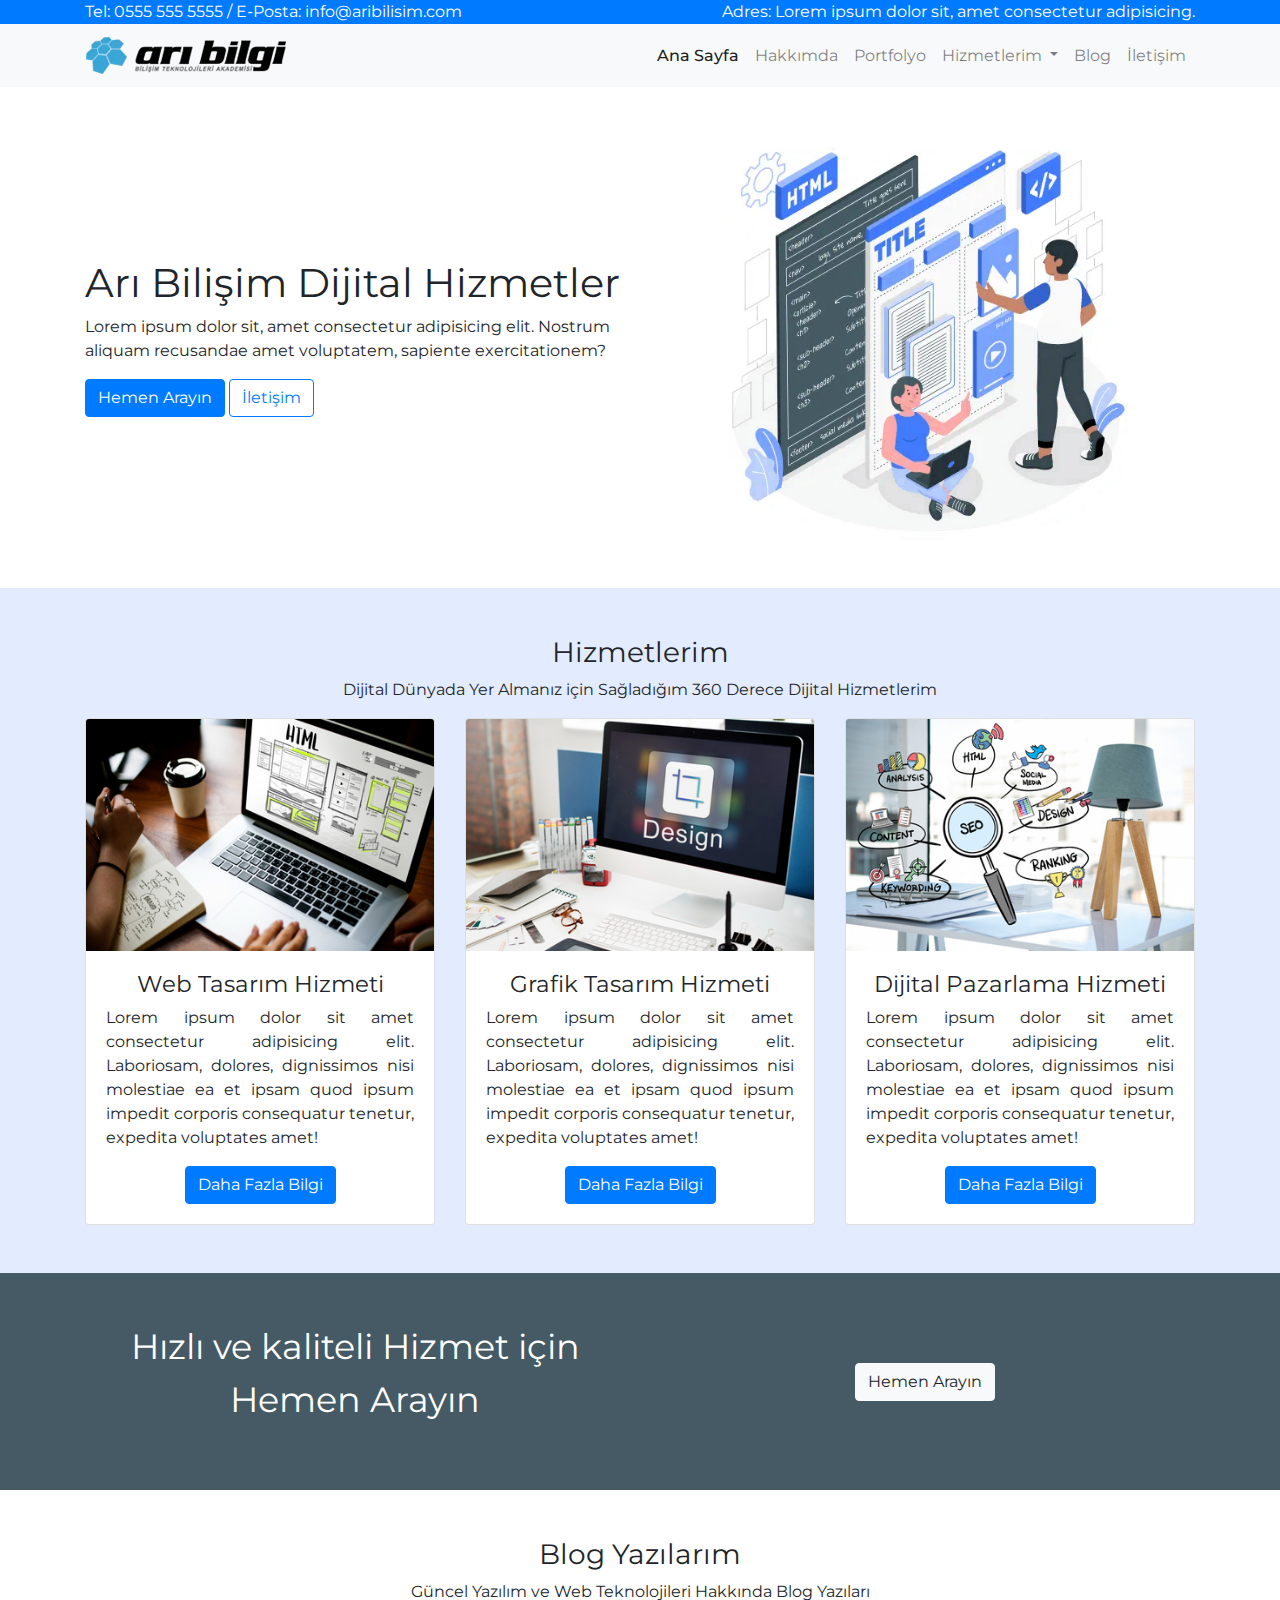
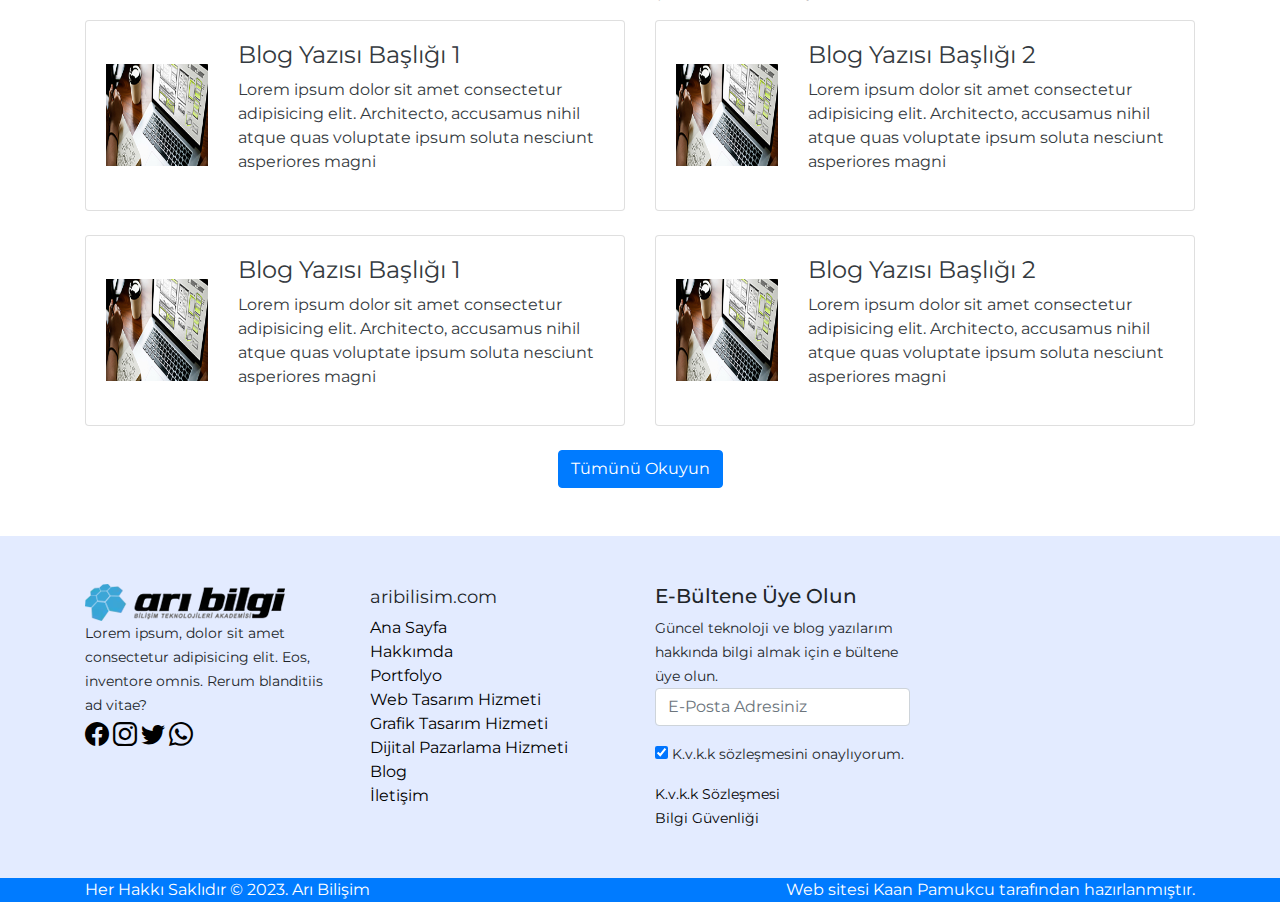
<file: index.html>
<!DOCTYPE html>
<html lang="tr">

<head>
    <meta charset="UTF-8">
    <meta http-equiv="X-UA-Compatible" content="IE=edge">
    <meta name="viewport" content="width=device-width, initial-scale=1.0">
    <meta name="description" content="Arı Bilişim Dijital Hizmetler olarak web tasarım, grafik tasarım ve dijital pazarlama hizmetleri veriyorum.">

    <!-- Css Files -->
    <link rel="stylesheet" href="css/bootstrap.min.css">
    <link rel="stylesheet" href="css/style.css">

    <title>Arı Bilişim | Ana Sayfa</title>
</head>

<body>

    <!-- Header Section Start -->
    <header id="header">
        <div id="topHeader" class="bg-primary">
            <div class="container">
                <div class="row">
                    <div class="col-md-6 text-white">
                        Tel: <a href="tel:+905555555555" class="text-white text-decoration-none">0555 555 5555</a> / E-Posta: <a href="mailto:info@aribilisim.com" class="text-white text-decoration-none">info@aribilisim.com</a>
                    </div>
                    <div class="col-md-6 text-right text-white">
                        Adres: Lorem ipsum dolor sit, amet consectetur adipisicing.
                    </div>
                </div>
            </div>
        </div>
        <div id="menu" class="bg-light">
            <div class="container">
                <div class="row">
                    <div class="col-12 px-0">
                        <nav class="navbar navbar-expand-lg navbar-light">
                            <a class="navbar-brand" href="index.html">
                                <img src="img/ari-bilisim-logo-200x37.webp" alt="Arı Bilisim Logo">
                            </a>
                            <button class="navbar-toggler" type="button" data-toggle="collapse" data-target="#navbarNavDropdown" aria-controls="navbarNavDropdown" aria-expanded="false" aria-label="Toggle navigation">
                              <span class="navbar-toggler-icon"></span>
                            </button>
                            <div class="collapse navbar-collapse" id="navbarNavDropdown">
                                <ul class="navbar-nav ml-auto">
                                    <li class="nav-item active">
                                        <a class="nav-link" href="index.html">Ana Sayfa</a>
                                    </li>
                                    <li class="nav-item">
                                        <a class="nav-link" href="hakkimda.html">Hakkımda</a>
                                    </li>
                                    <li class="nav-item">
                                        <a class="nav-link" href="portfolyo.html">Portfolyo</a>
                                    </li>
                                    <li class="nav-item dropdown">
                                        <a class="nav-link dropdown-toggle" href="" role="button" data-toggle="dropdown" aria-expanded="false">
                                    Hizmetlerim
                                  </a>
                                        <div class="dropdown-menu">
                                            <a class="dropdown-item" href="web-tasarim-hizmeti.html">Web Tasarım Hizmeti</a>
                                            <a class="dropdown-item" href="grafik-tasarim-hizmeti.html">Grafik Tasarım Hizmeti</a>
                                            <a class="dropdown-item" href="dijital-pazarlama-hizmeti.html">Dijital Pazarlama Hizmeti</a>
                                        </div>
                                    </li>
                                    <li class="nav-item">
                                        <a class="nav-link" href="blog.html">Blog</a>
                                    </li>
                                    <li class="nav-item">
                                        <a class="nav-link" href="iletisim.html">İletişim</a>
                                    </li>
                                </ul>
                            </div>
                        </nav>
                    </div>
                </div>
            </div>
        </div>
    </header>
    <!-- Header Section End -->

    <!-- Main Banner Section Start -->
    <section id="mainBanner" class="py-5">
        <div class="container">
            <div class="row">
                <div class="col-md-6 my-auto">
                    <h1>Arı Bilişim Dijital Hizmetler</h1>
                    <p>Lorem ipsum dolor sit, amet consectetur adipisicing elit. Nostrum aliquam recusandae amet voluptatem, sapiente exercitationem?</p>
                    <a href="tel:+905555555555"><button class="btn btn-primary">Hemen Arayın</button></a>
                    <a href="iletisim.html"><button class="btn btn-outline-primary">İletişim</button></a>
                </div>
                <div class="col-md-6 text-center">
                    <img src="img/ari-bilisim-banner-500x500.webp" alt="Arı Bilişim Banner" class="w-75">
                </div>
            </div>
        </div>
    </section>
    <!-- Main Banner Section End -->

    <!-- Services Section Start -->
    <section id="services" class="bg-acikmavi py-5">
        <div class="container">
            <div class="row">
                <div class="col-12 text-center">
                    <h3>Hizmetlerim</h3>
                    <p>Dijital Dünyada Yer Almanız için Sağladığım 360 Derece Dijital Hizmetlerim</p>
                </div>
            </div>
            <div class="row">
                <div class="col-md-4">
                    <div class="card">
                        <img src="img/web-tasarim-hizmeti-400x267.webp" alt="Web Tasarım Hizmeti" class="card-img-top">
                        <div class="card-body text-center">
                            <h2>Web Tasarım Hizmeti</h2>
                            <p class="text-justify">Lorem ipsum dolor sit amet consectetur adipisicing elit. Laboriosam, dolores, dignissimos nisi molestiae ea et ipsam quod ipsum impedit corporis consequatur tenetur, expedita voluptates amet!</p>
                            <a href="web-tasarim-hizmeti.html"><button class="btn btn-primary">Daha Fazla Bilgi</button></a>
                        </div>
                    </div>
                </div>
                <div class="col-md-4">
                    <div class="card">
                        <img src="img/grafik-tasarim-hizmeti-400x267.webp" alt="Grafik Tasarım Hizmeti" class="card-img-top">
                        <div class="card-body text-center">
                            <h2>Grafik Tasarım Hizmeti</h2>
                            <p class="text-justify">Lorem ipsum dolor sit amet consectetur adipisicing elit. Laboriosam, dolores, dignissimos nisi molestiae ea et ipsam quod ipsum impedit corporis consequatur tenetur, expedita voluptates amet!</p>
                            <a href="grafik-tasarim-hizmeti.html"><button class="btn btn-primary">Daha Fazla Bilgi</button></a>
                        </div>
                    </div>
                </div>
                <div class="col-md-4">
                    <div class="card">
                        <img src="img/dijital-pazarlama-hizmeti-400x267.webp" alt="Dijital Pazarlama Hizmeti" class="card-img-top">
                        <div class="card-body text-center">
                            <h2>Dijital Pazarlama Hizmeti</h2>
                            <p class="text-justify">Lorem ipsum dolor sit amet consectetur adipisicing elit. Laboriosam, dolores, dignissimos nisi molestiae ea et ipsam quod ipsum impedit corporis consequatur tenetur, expedita voluptates amet!</p>
                            <a href="dijital-pazarlama-hizmeti.html"><button class="btn btn-primary">Daha Fazla Bilgi</button></a>
                        </div>
                    </div>
                </div>
            </div>
        </div>
    </section>
    <!-- Services Section End -->

    <!-- Cta Section Start -->
    <section id="cta" class="bg-lacivert py-5 text-white text-center">
        <div class="container">
            <div class="row">
                <div class="col-md-6">
                    <p style="font-size:35px;">
                        Hızlı ve kaliteli Hizmet için <br> Hemen Arayın
                    </p>
                </div>
                <div class="col-md-6 my-auto">
                    <a href="tel:+905555555555" class="btn btn-light">Hemen Arayın</a>
                </div>
            </div>
        </div>
    </section>
    <!-- Cta Section End -->

    <!-- Article Section Start -->
    <section id="article" class="py-5">
        <div class="container">
            <div class="row">
                <div class="col-12 text-center">
                    <h3>Blog Yazılarım</h3>
                    <p>Güncel Yazılım ve Web Teknolojileri Hakkında Blog Yazıları</p>
                </div>
            </div>
            <div class="row">
                <div class="col-md-6">
                    <a href="" class="text-decoration-none text-dark">
                        <div class="card">
                            <div class="card-body">
                                <div class="row">
                                    <div class="col-md-3 my-auto">
                                        <img src="img/blog-foto-190x190px.jpg" alt="Blog Yazısı 1" class="w-100">
                                    </div>
                                    <div class="col-md-9">
                                        <h2>Blog Yazısı Başlığı 1</h2>
                                        <p>Lorem ipsum dolor sit amet consectetur adipisicing elit. Architecto, accusamus nihil atque quas voluptate ipsum soluta nesciunt asperiores magni</p>
                                    </div>
                                </div>
                            </div>
                        </div>
                    </a>
                </div>
                <div class="col-md-6">
                    <a href="" class="text-decoration-none text-dark">
                        <div class="card">
                            <div class="card-body">
                                <div class="row">
                                    <div class="col-md-3 my-auto">
                                        <img src="img/blog-foto-190x190px.jpg" alt="Blog Yazısı 1" class="w-100">
                                    </div>
                                    <div class="col-md-9">
                                        <h2>Blog Yazısı Başlığı 2</h2>
                                        <p>Lorem ipsum dolor sit amet consectetur adipisicing elit. Architecto, accusamus nihil atque quas voluptate ipsum soluta nesciunt asperiores magni</p>
                                    </div>
                                </div>
                            </div>
                        </div>
                    </a>
                </div>
            </div>
            <div class="row my-4">
                <div class="col-md-6">
                    <a href="" class="text-decoration-none text-dark">
                        <div class="card">
                            <div class="card-body">
                                <div class="row">
                                    <div class="col-md-3 my-auto">
                                        <img src="img/blog-foto-190x190px.jpg" alt="Blog Yazısı 1" class="w-100">
                                    </div>
                                    <div class="col-md-9">
                                        <h2>Blog Yazısı Başlığı 1</h2>
                                        <p>Lorem ipsum dolor sit amet consectetur adipisicing elit. Architecto, accusamus nihil atque quas voluptate ipsum soluta nesciunt asperiores magni</p>
                                    </div>
                                </div>
                            </div>
                        </div>
                    </a>
                </div>
                <div class="col-md-6">
                    <a href="" class="text-decoration-none text-dark">
                        <div class="card">
                            <div class="card-body">
                                <div class="row">
                                    <div class="col-md-3 my-auto">
                                        <img src="img/blog-foto-190x190px.jpg" alt="Blog Yazısı 1" class="w-100">
                                    </div>
                                    <div class="col-md-9">
                                        <h2>Blog Yazısı Başlığı 2</h2>
                                        <p>Lorem ipsum dolor sit amet consectetur adipisicing elit. Architecto, accusamus nihil atque quas voluptate ipsum soluta nesciunt asperiores magni</p>
                                    </div>
                                </div>
                            </div>
                        </div>
                    </a>
                </div>
            </div>
            <div class="row">
                <div class="col-12 text-center">
                    <a href="blog.html" class="btn btn-primary">Tümünü Okuyun</a>
                </div>
            </div>
        </div>
    </section>
    <!-- Article Section End -->

    <!-- Footer Section Start -->
    <footer id="footer" class="py-5 bg-acikmavi">
        <div class="container">
            <div class="row">
                <div class="col-md-3">
                    <img src="img/ari-bilisim-logo-200x37.webp" alt="Arı Bilişim Logo"> <br>
                    <small>Lorem ipsum, dolor sit amet consectetur adipisicing elit. Eos, inventore omnis. Rerum blanditiis ad vitae?</small> <br>
                    <a href="https://www.facebook.com" target="blank"><i class="bi bi-facebook"></i></a>
                    <a href="https://www.instagram.com" target="blank"><i class="bi bi-instagram"></i></a>
                    <a href="https://www.twitter.com" target="blank"><i class="bi bi-twitter"></i></a>
                    <a href="https://wa.me/+905555555555" target="blank"><i class="bi bi-whatsapp"></i></a>
                </div>
                <div class="col-md-3">
                    <h5><small>aribilisim.com</small></h5>
                    <a href="index.html">Ana Sayfa</a><br>
                    <a href="hakkimda.html">Hakkımda</a><br>
                    <a href="portfolyo.html">Portfolyo</a><br>
                    <a href="web-tasarim-hizmeti.html">Web Tasarım Hizmeti</a><br>
                    <a href="grafik-tasarim-hizmeti.html">Grafik Tasarım Hizmeti</a><br>
                    <a href="dijital-pazarlama-hizmeti.html">Dijital Pazarlama Hizmeti</a><br>
                    <a href="blog.html">Blog</a><br>
                    <a href="iletisim.html">İletişim</a>
                </div>
                <div class="col-md-3">
                    <h5>E-Bültene Üye Olun</h5>
                    <small>Güncel teknoloji ve blog yazılarım hakkında bilgi almak için e bültene üye olun.</small>
                    <form action="" method="post">
                        <div class="form-group">
                            <input type="email" name="eposta" id="eposta" class="form-control" placeholder="E-Posta Adresiniz">
                        </div>
                        <div class="form-group">
                            <input type="checkbox" name="onay" id="onay" checked> <small>K.v.k.k sözleşmesini onaylıyorum.</small>
                        </div>
                    </form>
                    <a href="kvkk.html"><small>K.v.k.k Sözleşmesi</small></a> <br>
                    <a href="bilgi-guveligi.html"><small>Bilgi Güvenliği</small></a>
                </div>
                <div class="col-md-3">
                    <iframe src="https://www.google.com/maps/embed?pb=!1m18!1m12!1m3!1d3011.6498186223953!2d29.021535814782734!3d40.98914822855187!2m3!1f0!2f0!3f0!3m2!1i1024!2i768!4f13.1!3m3!1m2!1s0x14cab8679bfb3d31%3A0x7d75715e081dfa5c!2sAr%C4%B1%20Bilgi%20Bili%C5%9Fim%20Teknolojileri%20Akademisi%20(Kad%C4%B1k%C3%B6y%20%C5%9Eube)!5e0!3m2!1str!2str!4v1673375109157!5m2!1str!2str"
                        width="100%" height="100%" style="border:0;" allowfullscreen="" loading="lazy" referrerpolicy="no-referrer-when-downgrade"></iframe>
                </div>
            </div>
        </div>
    </footer>
    <section id="bottomFooter" class="bg-primary text-white">
        <div class="container">
            <div class="row">
                <div class="col-md-6">
                    Her Hakkı Saklıdır &copy; 2023. Arı Bilişim
                </div>
                <div class="col-md-6 text-right">
                    Web sitesi <a href="https://www.kaanpamukcu.com" class="text-white text-decoration-none">Kaan Pamukcu</a> tarafından hazırlanmıştır.
                </div>
            </div>
        </div>
    </section>
    <!-- Footer Section End -->




    <!-- Js Files (Jquery - Popper - Bootstrap.js) -->
    <script src="js/jquery.slim.min.js"></script>
    <script src="js/popper.min.js"></script>
    <script src="js/bootstrap.min.js"></script>
</body>

</html>
</file>
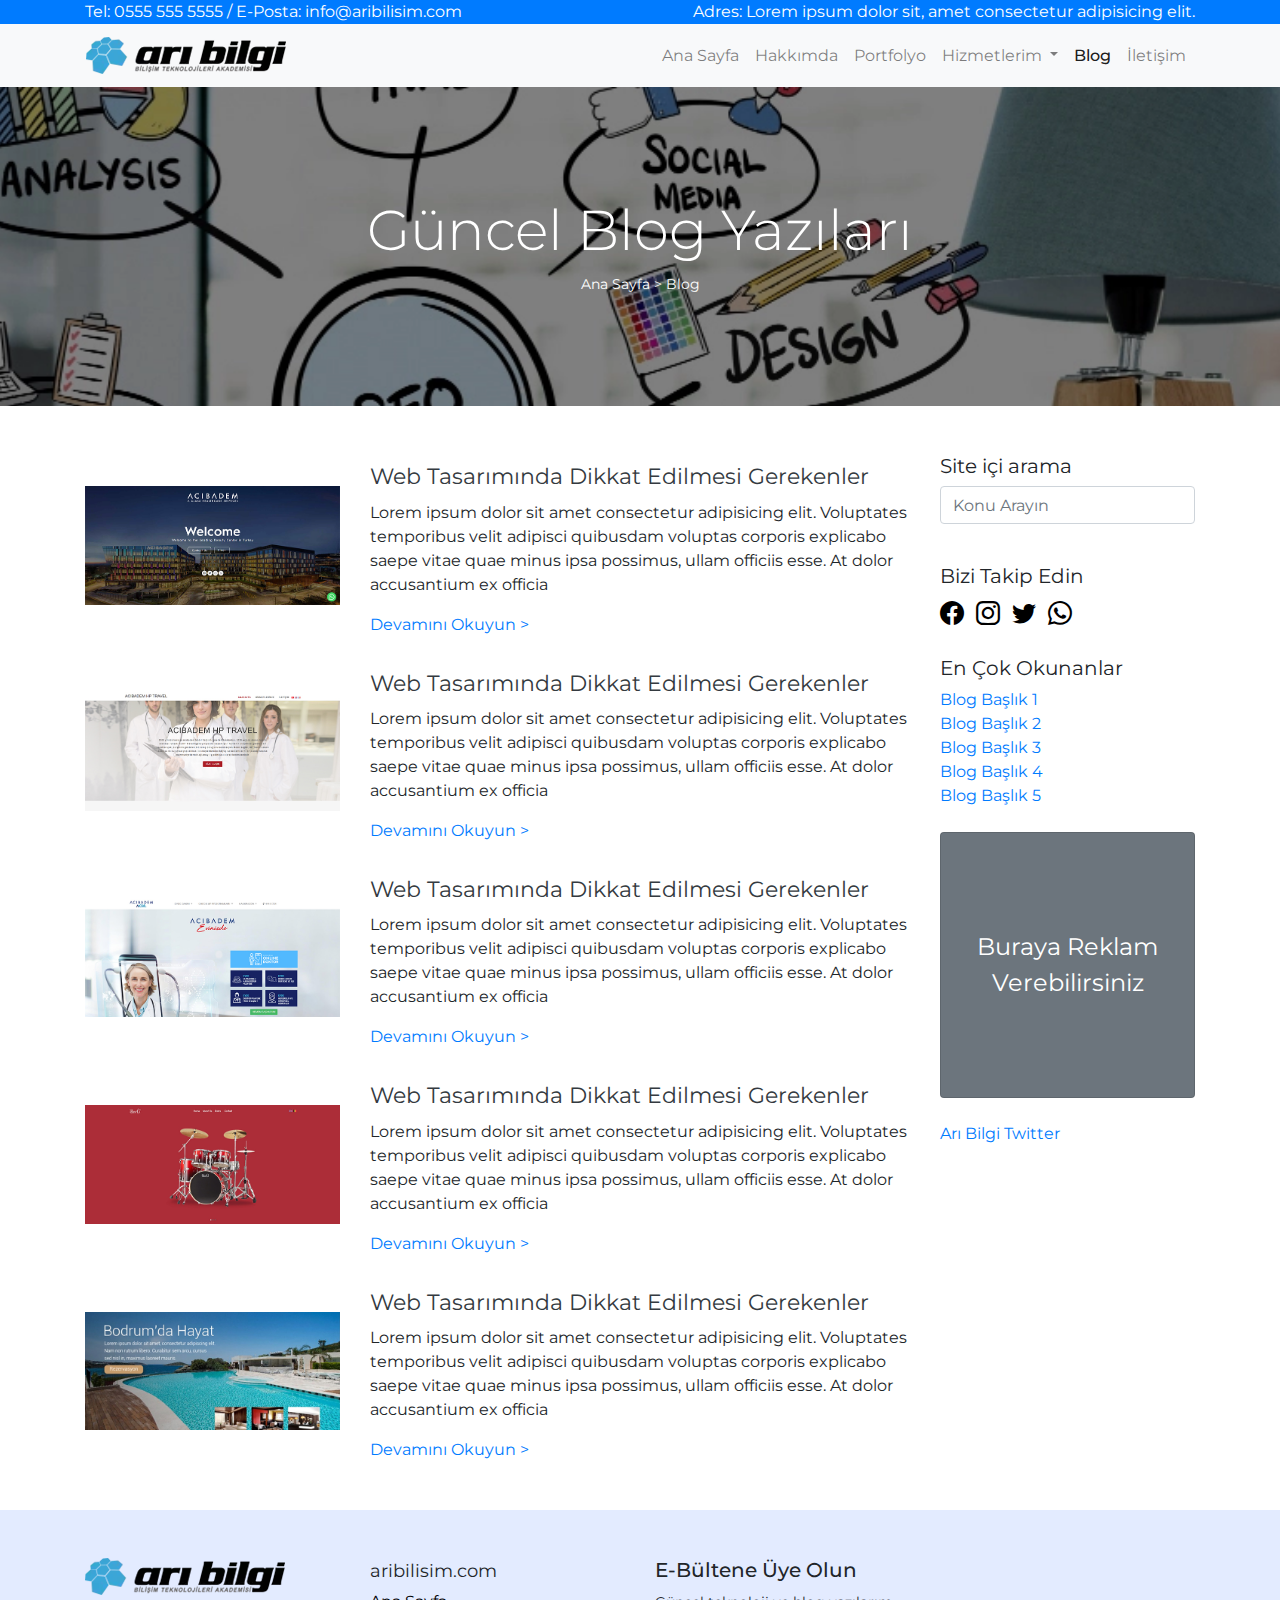
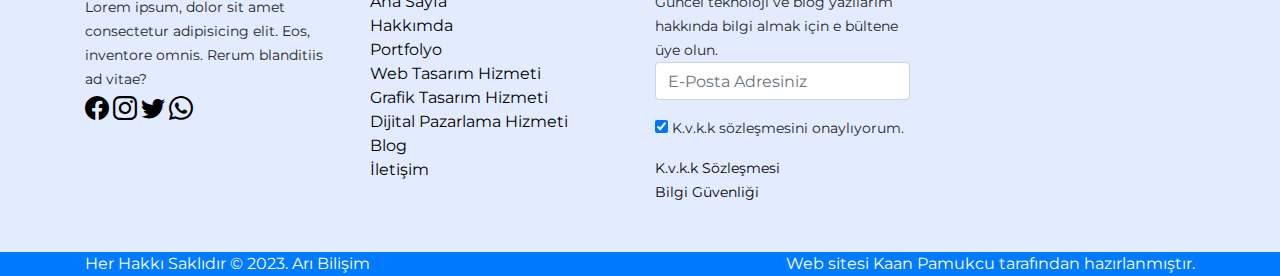
<file: blog.html>
<!DOCTYPE html>
<html lang="tr">

<head>
    <meta charset="UTF-8">
    <meta http-equiv="X-UA-Compatible" content="IE=edge">
    <meta name="viewport" content="width=device-width, initial-scale=1.0">
    <meta name="description" content="Web tasarım, Grafik Tasarım ve Dijital pazarlama üzerine güncel blog yazıları.">

    <!-- Css Files -->
    <link rel="stylesheet" href="css/bootstrap.min.css">
    <link rel="stylesheet" href="css/style.css">

    <title>Arı Bilişim | Blog</title>
</head>

<body>

    <!-- Header Section Start -->
    <header id="header">
        <div id="topHeader" class="bg-primary">
            <div class="container">
                <div class="row">
                    <div class="col-md-6 text-white">
                        Tel: <a href="tel:+905555555555" class="text-white text-decoration-none">0555 555 5555</a> / E-Posta: <a href="mailto:info@aribilisim.com" class="text-white text-decoration-none">info@aribilisim.com</a>
                    </div>
                    <div class="col-md-6 text-right text-white">
                        Adres: Lorem ipsum dolor sit, amet consectetur adipisicing elit.
                    </div>
                </div>
            </div>
        </div>
        <div id="menu" class="bg-light">
            <div class="container">
                <div class="row">
                    <div class="col-12 px-0">
                        <nav class="navbar navbar-expand-lg navbar-light">
                            <a class="navbar-brand" href="index.html">
                                <img src="img/ari-bilisim-logo-200x37.webp" alt="Arı Bilisim Logo">
                            </a>
                            <button class="navbar-toggler" type="button" data-toggle="collapse" data-target="#navbarNavDropdown" aria-controls="navbarNavDropdown" aria-expanded="false" aria-label="Toggle navigation">
                              <span class="navbar-toggler-icon"></span>
                            </button>
                            <div class="collapse navbar-collapse" id="navbarNavDropdown">
                                <ul class="navbar-nav ml-auto">
                                    <li class="nav-item">
                                        <a class="nav-link" href="index.html">Ana Sayfa</a>
                                    </li>
                                    <li class="nav-item">
                                        <a class="nav-link" href="hakkimda.html">Hakkımda</a>
                                    </li>
                                    <li class="nav-item">
                                        <a class="nav-link" href="portfolyo.html">Portfolyo</a>
                                    </li>
                                    <li class="nav-item dropdown">
                                        <a class="nav-link dropdown-toggle" href="" role="button" data-toggle="dropdown" aria-expanded="false">
                                    Hizmetlerim
                                  </a>
                                        <div class="dropdown-menu">
                                            <a class="dropdown-item" href="web-tasarim-hizmeti.html">Web Tasarım Hizmeti</a>
                                            <a class="dropdown-item" href="grafik-tasarim-hizmeti.html">Grafik Tasarım Hizmeti</a>
                                            <a class="dropdown-item" href="dijital-pazarlama-hizmeti.html">Dijital Pazarlama Hizmeti</a>
                                        </div>
                                    </li>
                                    <li class="nav-item active">
                                        <a class="nav-link" href="blog.html">Blog</a>
                                    </li>
                                    <li class="nav-item">
                                        <a class="nav-link" href="iletisim.html">İletişim</a>
                                    </li>
                                </ul>
                            </div>
                        </nav>
                    </div>
                </div>
            </div>
        </div>
    </header>
    <!-- Header Section End -->

    <!-- Banner Section Start -->
    <section class="banner" style="background-image: url(img/dijital-pazarlama-hizmeti-1000x540.webp);">
        <div class="container">
            <div class="row">
                <div class="col-12">
                    <h1 class="display-4">Güncel Blog Yazıları</h1>
                    <small><a href="index.html">Ana Sayfa</a> > Blog</small>
                </div>
            </div>
        </div>
    </section>
    <!-- Banner Section End -->

    <!-- Content Section Start -->
    <section id="content" class="py-5">
        <div class="container">
            <div class="row">
                <div class="col-md-9">
                    <main>
                        <div class="row">
                            <div class="col-md-4 my-auto">
                                <a href="web-tasariminda-dikkat-edilmesi-gerekenler.html">
                                    <img src="img/foto (1).jpg" alt="Web Tasarımında Dikkat Edilmesi Gerekenler" class="img-fluid">
                                </a>
                            </div>
                            <div class="col-md-8">
                                <h2><a href="web-tasariminda-dikkat-edilmesi-gerekenler.html" class="text-dark text-decoration-none" style="font-size:22px;">Web Tasarımında Dikkat Edilmesi Gerekenler</a></h2>
                                <p>Lorem ipsum dolor sit amet consectetur adipisicing elit. Voluptates temporibus velit adipisci quibusdam voluptas corporis explicabo saepe vitae quae minus ipsa possimus, ullam officiis esse. At dolor accusantium ex officia</p>
                                <a href="web-tasariminda-dikkat-edilmesi-gerekenler.html">Devamını Okuyun ></a>
                            </div>
                        </div>
                        <div class="row my-4">
                            <div class="col-md-4 my-auto">
                                <a href="web-tasariminda-dikkat-edilmesi-gerekenler.html">
                                    <img src="img/foto (2).jpg" alt="Web Tasarımında Dikkat Edilmesi Gerekenler" class="img-fluid">
                                </a>
                            </div>
                            <div class="col-md-8">
                                <h2><a href="web-tasariminda-dikkat-edilmesi-gerekenler.html" class="text-dark text-decoration-none" style="font-size:22px;">Web Tasarımında Dikkat Edilmesi Gerekenler</a></h2>
                                <p>Lorem ipsum dolor sit amet consectetur adipisicing elit. Voluptates temporibus velit adipisci quibusdam voluptas corporis explicabo saepe vitae quae minus ipsa possimus, ullam officiis esse. At dolor accusantium ex officia</p>
                                <a href="web-tasariminda-dikkat-edilmesi-gerekenler.html">Devamını Okuyun ></a>
                            </div>
                        </div>
                        <div class="row">
                            <div class="col-md-4 my-auto">
                                <a href="web-tasariminda-dikkat-edilmesi-gerekenler.html">
                                    <img src="img/foto (3).jpg" alt="Web Tasarımında Dikkat Edilmesi Gerekenler" class="img-fluid">
                                </a>
                            </div>
                            <div class="col-md-8">
                                <h2><a href="web-tasariminda-dikkat-edilmesi-gerekenler.html" class="text-dark text-decoration-none" style="font-size:22px;">Web Tasarımında Dikkat Edilmesi Gerekenler</a></h2>
                                <p>Lorem ipsum dolor sit amet consectetur adipisicing elit. Voluptates temporibus velit adipisci quibusdam voluptas corporis explicabo saepe vitae quae minus ipsa possimus, ullam officiis esse. At dolor accusantium ex officia</p>
                                <a href="web-tasariminda-dikkat-edilmesi-gerekenler.html">Devamını Okuyun ></a>
                            </div>
                        </div>
                        <div class="row my-4">
                            <div class="col-md-4 my-auto">
                                <a href="web-tasariminda-dikkat-edilmesi-gerekenler.html">
                                    <img src="img/foto (4).jpg" alt="Web Tasarımında Dikkat Edilmesi Gerekenler" class="img-fluid">
                                </a>
                            </div>
                            <div class="col-md-8">
                                <h2><a href="web-tasariminda-dikkat-edilmesi-gerekenler.html" class="text-dark text-decoration-none" style="font-size:22px;">Web Tasarımında Dikkat Edilmesi Gerekenler</a></h2>
                                <p>Lorem ipsum dolor sit amet consectetur adipisicing elit. Voluptates temporibus velit adipisci quibusdam voluptas corporis explicabo saepe vitae quae minus ipsa possimus, ullam officiis esse. At dolor accusantium ex officia</p>
                                <a href="web-tasariminda-dikkat-edilmesi-gerekenler.html">Devamını Okuyun ></a>
                            </div>
                        </div>
                        <div class="row">
                            <div class="col-md-4 my-auto">
                                <a href="web-tasariminda-dikkat-edilmesi-gerekenler.html">
                                    <img src="img/foto (5).jpg" alt="Web Tasarımında Dikkat Edilmesi Gerekenler" class="img-fluid">
                                </a>
                            </div>
                            <div class="col-md-8">
                                <h2><a href="web-tasariminda-dikkat-edilmesi-gerekenler.html" class="text-dark text-decoration-none" style="font-size:22px;">Web Tasarımında Dikkat Edilmesi Gerekenler</a></h2>
                                <p>Lorem ipsum dolor sit amet consectetur adipisicing elit. Voluptates temporibus velit adipisci quibusdam voluptas corporis explicabo saepe vitae quae minus ipsa possimus, ullam officiis esse. At dolor accusantium ex officia</p>
                                <a href="web-tasariminda-dikkat-edilmesi-gerekenler.html">Devamını Okuyun ></a>
                            </div>
                        </div>
                    </main>
                </div>
                <div class="col-md-3">
                    <aside>
                        <div class="row">
                            <div class="col-12">
                                <h3>Site içi arama</h3>
                                <form method="get">
                                    <div class="form-group">
                                        <input type="search" name="siteArama" placeholder="Konu Arayın" class="form-control">
                                    </div>
                                </form>
                            </div>
                        </div>
                        <div class="row my-4">
                            <div class="col-12">
                                <h3>Bizi Takip Edin</h3>
                                <a href="https://www.facebook.com" target="blank"><i class="bi bi-facebook"></i></a>
                                <a href="https://www.instagram.com" target="blank"><i class="bi bi-instagram mx-2"></i></a>
                                <a href="https://www.twitter.com" target="blank"><i class="bi bi-twitter"></i></a>
                                <a href="https://wa.me/+905555555555" target="blank"><i class="bi bi-whatsapp mx-2"></i></a>
                            </div>
                        </div>
                        <div class="row">
                            <div class="col-12">
                                <h3>En Çok Okunanlar</h3>
                                <a href="">Blog Başlık 1</a> <br>
                                <a href="">Blog Başlık 2</a> <br>
                                <a href="">Blog Başlık 3</a> <br>
                                <a href="">Blog Başlık 4</a> <br>
                                <a href="">Blog Başlık 5</a>
                            </div>
                        </div>
                        <div class="row my-4">
                            <div class="col-12 text-white text-center">
                                <div class="card py-5 bg-secondary">
                                    <div class="card-body py-5">
                                        <span style="font-size:24px;">Buraya Reklam Verebilirsiniz</span>
                                    </div>
                                </div>
                            </div>
                        </div>
                        <div class="row">
                            <div class="col-12">
                                <a class="twitter-timeline" data-height="340" href="https://twitter.com/aribilgi?ref_src=twsrc%5Etfw">Arı Bilgi Twitter</a>
                                <script async src="https://platform.twitter.com/widgets.js" charset="utf-8"></script>
                            </div>
                        </div>
                    </aside>
                </div>
            </div>
        </div>
    </section>
    <!-- Content Section End -->

    <!-- Footer Section Start -->
    <footer id="footer" class="py-5 bg-acikmavi">
        <div class="container">
            <div class="row">
                <div class="col-md-3">
                    <img src="img/ari-bilisim-logo-200x37.webp" alt="Arı Bilişim Logo"> <br>
                    <small>Lorem ipsum, dolor sit amet consectetur adipisicing elit. Eos, inventore omnis. Rerum blanditiis ad vitae?</small> <br>
                    <a href="https://www.facebook.com" target="blank"><i class="bi bi-facebook"></i></a>
                    <a href="https://www.instagram.com" target="blank"><i class="bi bi-instagram"></i></a>
                    <a href="https://www.twitter.com" target="blank"><i class="bi bi-twitter"></i></a>
                    <a href="https://wa.me/+905555555555" target="blank"><i class="bi bi-whatsapp"></i></a>
                </div>
                <div class="col-md-3">
                    <h5><small>aribilisim.com</small></h5>
                    <a href="index.html">Ana Sayfa</a><br>
                    <a href="hakkimda.html">Hakkımda</a><br>
                    <a href="portfolyo.html">Portfolyo</a><br>
                    <a href="web-tasarim-hizmeti.html">Web Tasarım Hizmeti</a><br>
                    <a href="grafik-tasarim-hizmeti.html">Grafik Tasarım Hizmeti</a><br>
                    <a href="dijital-pazarlama-hizmeti.html">Dijital Pazarlama Hizmeti</a><br>
                    <a href="blog.html">Blog</a><br>
                    <a href="iletisim.html">İletişim</a>
                </div>
                <div class="col-md-3">
                    <h5>E-Bültene Üye Olun</h5>
                    <small>Güncel teknoloji ve blog yazılarım hakkında bilgi almak için e bültene üye olun.</small>
                    <form action="" method="post">
                        <div class="form-group">
                            <input type="email" name="eposta" id="eposta" class="form-control" placeholder="E-Posta Adresiniz">
                        </div>
                        <div class="form-group">
                            <input type="checkbox" name="onay" id="onay" checked> <small>K.v.k.k sözleşmesini onaylıyorum.</small>
                        </div>
                    </form>
                    <a href="kvkk.html"><small>K.v.k.k Sözleşmesi</small></a> <br>
                    <a href="bilgi-guveligi.html"><small>Bilgi Güvenliği</small></a>
                </div>
                <div class="col-md-3">
                    <iframe src="https://www.google.com/maps/embed?pb=!1m18!1m12!1m3!1d3011.6498186223953!2d29.021535814782734!3d40.98914822855187!2m3!1f0!2f0!3f0!3m2!1i1024!2i768!4f13.1!3m3!1m2!1s0x14cab8679bfb3d31%3A0x7d75715e081dfa5c!2sAr%C4%B1%20Bilgi%20Bili%C5%9Fim%20Teknolojileri%20Akademisi%20(Kad%C4%B1k%C3%B6y%20%C5%9Eube)!5e0!3m2!1str!2str!4v1673375109157!5m2!1str!2str"
                        width="100%" height="100%" style="border:0;" allowfullscreen="" loading="lazy" referrerpolicy="no-referrer-when-downgrade"></iframe>
                </div>
            </div>
        </div>
    </footer>
    <section id="bottomFooter" class="bg-primary text-white">
        <div class="container">
            <div class="row">
                <div class="col-md-6">
                    Her Hakkı Saklıdır &copy; 2023. Arı Bilişim
                </div>
                <div class="col-md-6 text-right">
                    Web sitesi <a href="https://www.kaanpamukcu.com" class="text-white text-decoration-none">Kaan Pamukcu</a> tarafından hazırlanmıştır.
                </div>
            </div>
        </div>
    </section>
    <!-- Footer Section End -->




    <!-- Js Files (Jquery - Popper - Bootstrap.js) -->
    <script src="js/jquery.slim.min.js"></script>
    <script src="js/popper.min.js"></script>
    <script src="js/bootstrap.min.js"></script>
</body>

</html>
</file>
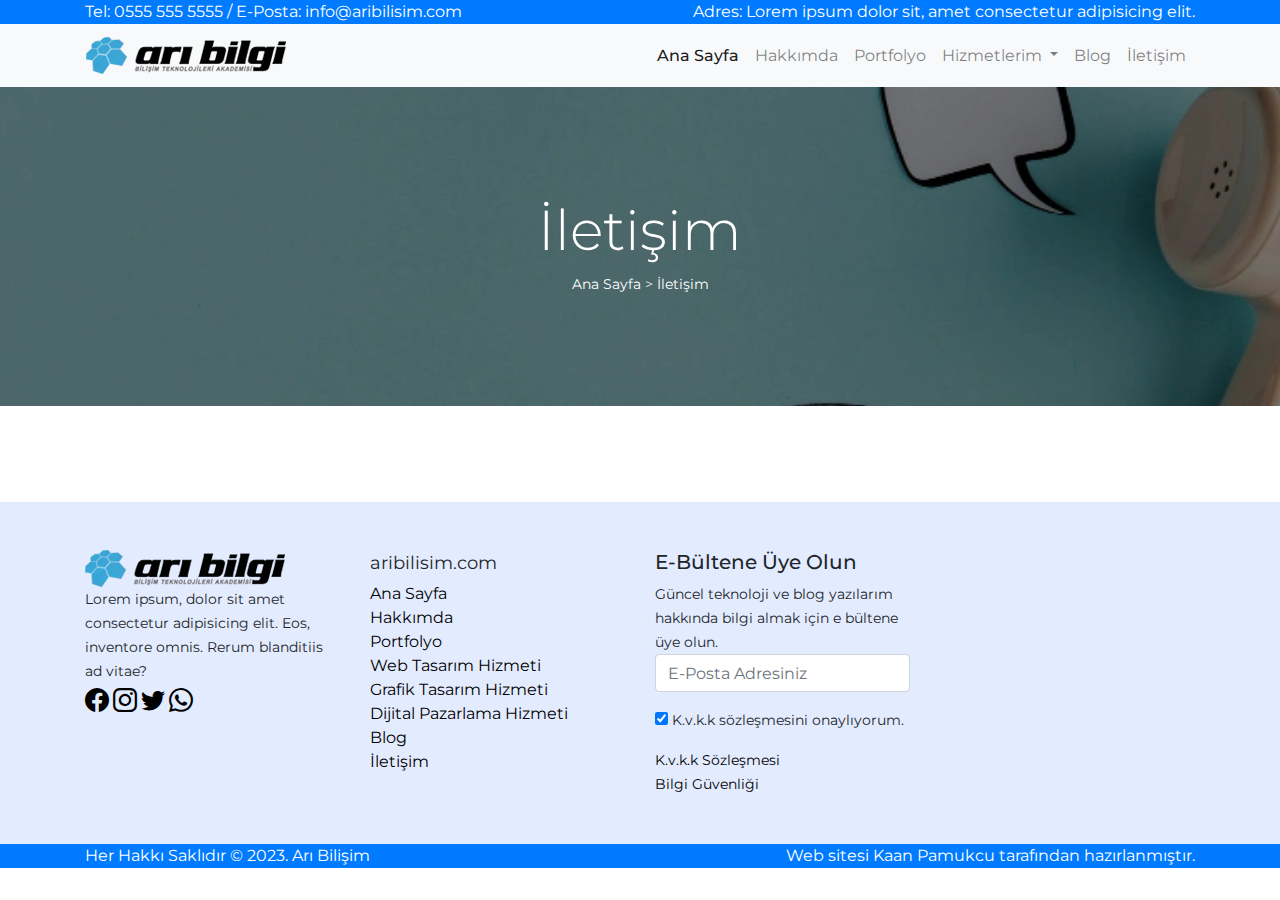
<file: denemeform.html>
<!DOCTYPE html>
<html lang="tr">

    <head>
        <meta charset="UTF-8">
        <meta http-equiv="X-UA-Compatible" content="IE=edge">
        <meta name="viewport" content="width=device-width, initial-scale=1.0">

        <!-- Css Files -->
        <link rel="stylesheet" href="css/bootstrap.min.css">
        <link rel="stylesheet" href="css/style.css">



        <title>Document</title>
    </head>

    <body>

        <!-- Header Section Start -->
        <header id="header">
            <div id="topHeader" class="bg-primary">
                <div class="container">
                    <div class="row">
                        <div class="col-md-6 text-white">
                            Tel: <a href="tel:+905555555555" class="text-white text-decoration-none">0555 555 5555</a> / E-Posta: <a
                                href="mailto:info@aribilisim.com" class="text-white text-decoration-none">info@aribilisim.com</a>
                        </div>
                        <div class="col-md-6 text-right text-white">
                            Adres: Lorem ipsum dolor sit, amet consectetur adipisicing elit.
                        </div>
                    </div>
                </div>
            </div>
            <div id="menu" class="bg-light">
                <div class="container">
                    <div class="row">
                        <div class="col-12 px-0">
                            <nav class="navbar navbar-expand-lg navbar-light">
                                <a class="navbar-brand" href="index.html">
                                    <img src="img/ari-bilisim-logo-200x37.webp" alt="Arı Bilisim Logo">
                                </a>
                                <button class="navbar-toggler" type="button" data-toggle="collapse" data-target="#navbarNavDropdown"
                                    aria-controls="navbarNavDropdown" aria-expanded="false" aria-label="Toggle navigation">
                                    <span class="navbar-toggler-icon"></span>
                                </button>
                                <div class="collapse navbar-collapse" id="navbarNavDropdown">
                                    <ul class="navbar-nav ml-auto">
                                        <li class="nav-item active">
                                            <a class="nav-link" href="index.html">Ana Sayfa</a>
                                        </li>
                                        <li class="nav-item">
                                            <a class="nav-link" href="hakkimda.html">Hakkımda</a>
                                        </li>
                                        <li class="nav-item">
                                            <a class="nav-link" href="portfolyo.html">Portfolyo</a>
                                        </li>
                                        <li class="nav-item dropdown">
                                            <a class="nav-link dropdown-toggle" href="" role="button" data-toggle="dropdown" aria-expanded="false">
                                                Hizmetlerim
                                            </a>
                                            <div class="dropdown-menu">
                                                <a class="dropdown-item" href="web-tasarim-hizmeti.html">Web Tasarım Hizmeti</a>
                                                <a class="dropdown-item" href="grafik-tasarim-hizmeti.html">Grafik Tasarım Hizmeti</a>
                                                <a class="dropdown-item" href="dijital-pazarlama-hizmeti.html">Dijital Pazarlama Hizmeti</a>
                                            </div>
                                        </li>
                                        <li class="nav-item">
                                            <a class="nav-link" href="blog.html">Blog</a>
                                        </li>
                                        <li class="nav-item">
                                            <a class="nav-link" href="iletisim.html">İletişim</a>
                                        </li>
                                    </ul>
                                </div>
                            </nav>
                        </div>
                    </div>
                </div>
            </div>
        </header>
        <!-- Header Section End -->

        <!-- Banner Section Start -->
        <section class="banner" style="background-image: url(img/ari-bilisim-iletisim-1000x540.webp);">
            <div class="container">
                <div class="row">
                    <div class="col-12">
                        <h1 class="display-4">İletişim</h1>
                        <small><a href="index.html">Ana Sayfa</a> > İletişim</small>
                    </div>
                </div>
            </div>
        </section>
        <!-- Banner Section End -->

        <!-- Jotform Section Start -->
        <section id="jotForm" class="py-5">
            <div class="container">
                <div class="row">
                    <div class="col-md-8 mx-auot">
                        <script type="text/javascript" src="https://form.jotform.com/jsform/230395131382047"></script>
                    </div>
                </div>
            </div>
        </section>
        <!-- Jotform Section End -->

        <!-- Footer Section Start -->
        <footer id="footer" class="py-5 bg-acikmavi">
            <div class="container">
                <div class="row">
                    <div class="col-md-3">
                        <img src="img/ari-bilisim-logo-200x37.webp" alt="Arı Bilişim Logo"> <br>
                        <small>Lorem ipsum, dolor sit amet consectetur adipisicing elit. Eos, inventore omnis. Rerum blanditiis ad vitae?</small> <br>
                        <a href="https://www.facebook.com" target="blank"><i class="bi bi-facebook"></i></a>
                        <a href="https://www.instagram.com" target="blank"><i class="bi bi-instagram"></i></a>
                        <a href="https://www.twitter.com" target="blank"><i class="bi bi-twitter"></i></a>
                        <a href="https://wa.me/+905555555555" target="blank"><i class="bi bi-whatsapp"></i></a>
                    </div>
                    <div class="col-md-3">
                        <h5><small>aribilisim.com</small></h5>
                        <a href="index.html">Ana Sayfa</a><br>
                        <a href="hakkimda.html">Hakkımda</a><br>
                        <a href="portfolyo.html">Portfolyo</a><br>
                        <a href="web-tasarim-hizmeti.html">Web Tasarım Hizmeti</a><br>
                        <a href="grafik-tasarim-hizmeti.html">Grafik Tasarım Hizmeti</a><br>
                        <a href="dijital-pazarlama-hizmeti.html">Dijital Pazarlama Hizmeti</a><br>
                        <a href="blog.html">Blog</a><br>
                        <a href="iletisim.html">İletişim</a>
                    </div>
                    <div class="col-md-3">
                        <h5>E-Bültene Üye Olun</h5>
                        <small>Güncel teknoloji ve blog yazılarım hakkında bilgi almak için e bültene üye olun.</small>
                        <form action="" method="post">
                            <div class="form-group">
                                <input type="email" name="eposta" id="eposta" class="form-control" placeholder="E-Posta Adresiniz">
                            </div>
                            <div class="form-group">
                                <input type="checkbox" name="onay" id="onay" checked> <small>K.v.k.k sözleşmesini onaylıyorum.</small>
                            </div>
                        </form>
                        <a href="kvkk.html"><small>K.v.k.k Sözleşmesi</small></a> <br>
                        <a href="bilgi-guveligi.html"><small>Bilgi Güvenliği</small></a>
                    </div>
                    <div class="col-md-3">
                        <iframe
                            src="https://www.google.com/maps/embed?pb=!1m18!1m12!1m3!1d3011.6498186223953!2d29.021535814782734!3d40.98914822855187!2m3!1f0!2f0!3f0!3m2!1i1024!2i768!4f13.1!3m3!1m2!1s0x14cab8679bfb3d31%3A0x7d75715e081dfa5c!2sAr%C4%B1%20Bilgi%20Bili%C5%9Fim%20Teknolojileri%20Akademisi%20(Kad%C4%B1k%C3%B6y%20%C5%9Eube)!5e0!3m2!1str!2str!4v1673375109157!5m2!1str!2str"
                            width="100%" height="100%" style="border:0;" allowfullscreen="" loading="lazy"
                            referrerpolicy="no-referrer-when-downgrade"></iframe>
                    </div>
                </div>
            </div>
        </footer>
        <section id="bottomFooter" class="bg-primary text-white">
            <div class="container">
                <div class="row">
                    <div class="col-md-6">
                        Her Hakkı Saklıdır &copy; 2023. Arı Bilişim
                    </div>
                    <div class="col-md-6 text-right">
                        Web sitesi <a href="https://www.kaanpamukcu.com" class="text-white text-decoration-none">Kaan Pamukcu</a> tarafından
                        hazırlanmıştır.
                    </div>
                </div>
            </div>
        </section>
        <!-- Footer Section End -->

        <!-- Js Files (Jquery - Popper - Bootstrap.js) -->
        <script src="js/jquery.slim.min.js"></script>
        <script src="js/popper.min.js"></script>
        <script src="js/bootstrap.min.js"></script>
    </body>

</html>
</file>
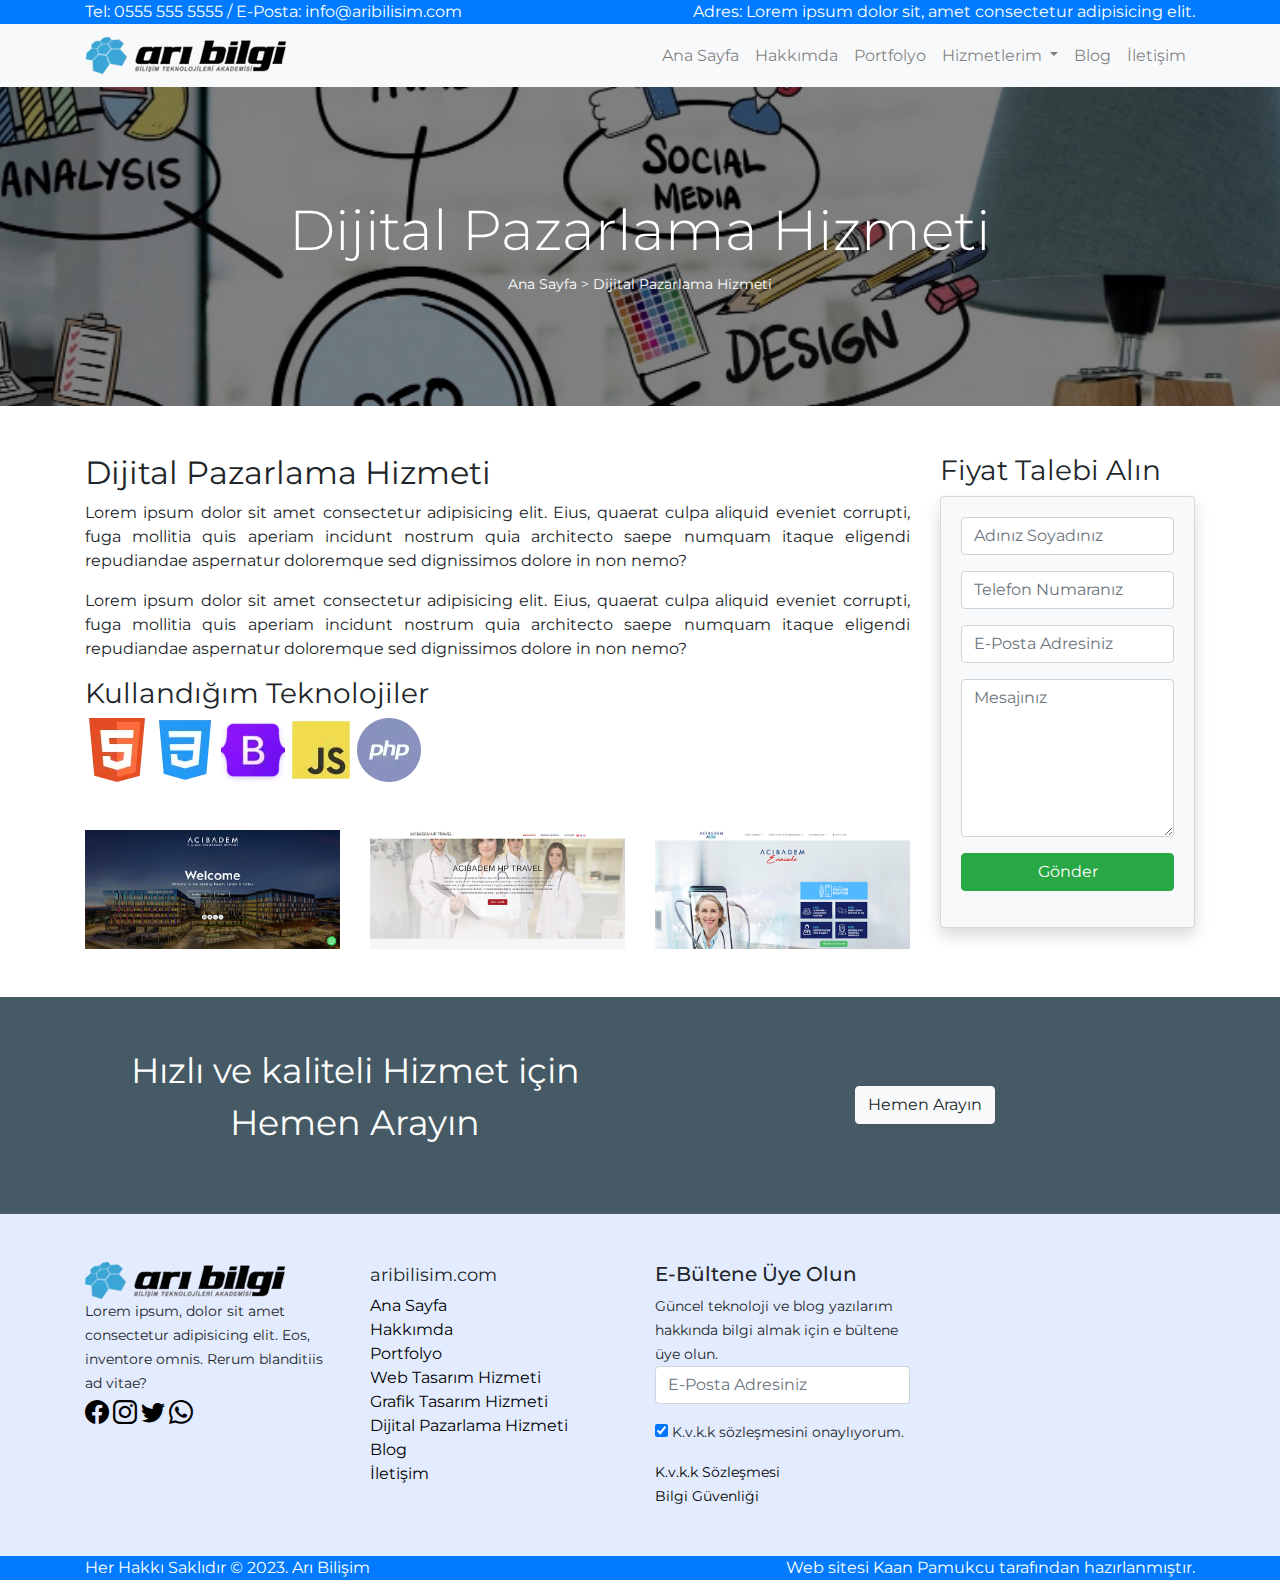
<file: dijital-pazarlama-hizmeti.html>
<!DOCTYPE html>
<html lang="tr">

<head>
    <meta charset="UTF-8">
    <meta http-equiv="X-UA-Compatible" content="IE=edge">
    <meta name="viewport" content="width=device-width, initial-scale=1.0">
    <meta name="description" content="Güncel teknoloji alt yapısı ile responsive web sitesi tasarımı ve programlama hizmeti">

    <!-- Css Files -->
    <link rel="stylesheet" href="css/bootstrap.min.css">
    <link rel="stylesheet" href="css/style.css">

    <title>Arı Bilişim | Dijital Pazarlama Hizmeti</title>
</head>

<body>

    <!-- Header Section Start -->
    <header id="header">
        <div id="topHeader" class="bg-primary">
            <div class="container">
                <div class="row">
                    <div class="col-md-6 text-white">
                        Tel: <a href="tel:+905555555555" class="text-white text-decoration-none">0555 555 5555</a> / E-Posta: <a href="mailto:info@aribilisim.com" class="text-white text-decoration-none">info@aribilisim.com</a>
                    </div>
                    <div class="col-md-6 text-right text-white">
                        Adres: Lorem ipsum dolor sit, amet consectetur adipisicing elit.
                    </div>
                </div>
            </div>
        </div>
        <div id="menu" class="bg-light">
            <div class="container">
                <div class="row">
                    <div class="col-12 px-0">
                        <nav class="navbar navbar-expand-lg navbar-light">
                            <a class="navbar-brand" href="index.html">
                                <img src="img/ari-bilisim-logo-200x37.webp" alt="Arı Bilisim Logo">
                            </a>
                            <button class="navbar-toggler" type="button" data-toggle="collapse" data-target="#navbarNavDropdown" aria-controls="navbarNavDropdown" aria-expanded="false" aria-label="Toggle navigation">
                              <span class="navbar-toggler-icon"></span>
                            </button>
                            <div class="collapse navbar-collapse" id="navbarNavDropdown">
                                <ul class="navbar-nav ml-auto">
                                    <li class="nav-item">
                                        <a class="nav-link" href="index.html">Ana Sayfa</a>
                                    </li>
                                    <li class="nav-item">
                                        <a class="nav-link" href="hakkimda.html">Hakkımda</a>
                                    </li>
                                    <li class="nav-item">
                                        <a class="nav-link" href="portfolyo.html">Portfolyo</a>
                                    </li>
                                    <li class="nav-item dropdown">
                                        <a class="nav-link dropdown-toggle" href="" role="button" data-toggle="dropdown" aria-expanded="false">
                                    Hizmetlerim
                                  </a>
                                        <div class="dropdown-menu">
                                            <a class="dropdown-item" href="web-tasarim-hizmeti.html">Web Tasarım Hizmeti</a>
                                            <a class="dropdown-item" href="grafik-tasarim-hizmeti.html">Grafik Tasarım Hizmeti</a>
                                            <a class="dropdown-item" href="dijital-pazarlama-hizmeti.html">Dijital Pazarlama Hizmeti</a>
                                        </div>
                                    </li>
                                    <li class="nav-item">
                                        <a class="nav-link" href="blog.html">Blog</a>
                                    </li>
                                    <li class="nav-item">
                                        <a class="nav-link" href="iletisim.html">İletişim</a>
                                    </li>
                                </ul>
                            </div>
                        </nav>
                    </div>
                </div>
            </div>
        </div>
    </header>
    <!-- Header Section End -->

    <!-- Banner Section Start -->
    <section class="banner" style="background-image: url(img/dijital-pazarlama-hizmeti-1000x540.webp);">
        <div class="container">
            <div class="row">
                <div class="col-12">
                    <h1 class="display-4">Dijital Pazarlama Hizmeti</h1>
                    <small><a href="index.html">Ana Sayfa</a> > Dijital Pazarlama Hizmeti</small>
                </div>
            </div>
        </div>
    </section>
    <!-- Banner Section End -->

    <!-- Content Section Start -->
    <section class="content py-5">
        <div class="container">
            <div class="row">
                <div class="col-md-9 text-justify">
                    <h2>Dijital Pazarlama Hizmeti</h2>
                    <p>Lorem ipsum dolor sit amet consectetur adipisicing elit. Eius, quaerat culpa aliquid eveniet corrupti, fuga mollitia quis aperiam incidunt nostrum quia architecto saepe numquam itaque eligendi repudiandae aspernatur doloremque sed
                        dignissimos dolore in non nemo?</p>
                    <p>Lorem ipsum dolor sit amet consectetur adipisicing elit. Eius, quaerat culpa aliquid eveniet corrupti, fuga mollitia quis aperiam incidunt nostrum quia architecto saepe numquam itaque eligendi repudiandae aspernatur doloremque sed
                        dignissimos dolore in non nemo?</p>
                    <h3>Kullandığım Teknolojiler</h3>
                    <img src="img/html5-64x64.webp" alt="Html 5">
                    <img src="img/css3.webp" alt="Css3">
                    <img src="img/bootstrap-64x64.webp" alt="Bootstrap">
                    <img src="img/javascript-64x64.webp" alt="JavaScript">
                    <img src="img/php-64x64.webp" alt="Php">
                    <div class="row mt-5">
                        <div class="col-md-4">
                            <!-- Button trigger modal -->
                            <img src="img/foto (1).jpg" alt="Proje 1" data-toggle="modal" data-target="#modal1" class="img-fluid">

                            <!-- Modal -->
                            <div class="modal fade" id="modal1" tabindex="-1" aria-labelledby="modal1" aria-hidden="true">
                                <div class="modal-dialog modal-lg">
                                    <div class="modal-content">
                                        <div class="modal-header">
                                            <h5 class="modal-title" id="modal1">www.site1.com</h5>
                                            <button type="button" class="close" data-dismiss="modal" aria-label="Close">
                    <span aria-hidden="true">&times;</span>
                  </button>
                                        </div>
                                        <div class="modal-body">
                                            <img src="img/foto (1).jpg" alt="Proje 1" class="w-100">
                                        </div>
                                        <div class="modal-footer">
                                            <div class="row">
                                                <div class="col-md-4">
                                                    <b>Proje Adı:</b> Proje 1 <br>
                                                    <b>Proje Türü:</b> Kurumsal
                                                </div>
                                                <div class="col-md-4">
                                                    <b>Teknoloji:</b> Html,Css,Php <br>
                                                    <b>Tema:</b> Özel Tema
                                                </div>
                                                <div class="col-md-4">
                                                    <b>Konu:</b> Lorem ipsum, dolor sit amet consectetur adipisicing. <br>
                                                    <a href="" target="_blank">Siteyi Ziyret Et</a>
                                                </div>
                                            </div>
                                        </div>
                                    </div>
                                </div>
                            </div>
                        </div>
                        <div class="col-md-4">
                            <!-- Button trigger modal -->
                            <img src="img/foto (2).jpg" alt="Proje 2" data-toggle="modal" data-target="#modal2" class="img-fluid">

                            <!-- Modal -->
                            <div class="modal fade" id="modal2" tabindex="-1" aria-labelledby="modal2" aria-hidden="true">
                                <div class="modal-dialog modal-lg">
                                    <div class="modal-content">
                                        <div class="modal-header">
                                            <h5 class="modal-title" id="modal2">www.site2.com</h5>
                                            <button type="button" class="close" data-dismiss="modal" aria-label="Close">
                                        <span aria-hidden="true">&times;</span>
                                      </button>
                                        </div>
                                        <div class="modal-body">
                                            <img src="img/foto (2).jpg" alt="Proje 1" class="w-100">
                                        </div>
                                        <div class="modal-footer">
                                            <div class="row">
                                                <div class="col-md-4">
                                                    <b>Proje Adı:</b> Proje 2 <br>
                                                    <b>Proje Türü:</b> Kurumsal
                                                </div>
                                                <div class="col-md-4">
                                                    <b>Teknoloji:</b> Html,Css,Php <br>
                                                    <b>Tema:</b> Özel Tema
                                                </div>
                                                <div class="col-md-4">
                                                    <b>Konu:</b> Lorem ipsum, dolor sit amet consectetur adipisicing. <br>
                                                    <a href="" target="_blank">Siteyi Ziyret Et</a>
                                                </div>
                                            </div>
                                        </div>
                                    </div>
                                </div>
                            </div>
                        </div>
                        <div class="col-md-4">
                            <!-- Button trigger modal -->
                            <img src="img/foto (3).jpg" alt="Proje 3" data-toggle="modal" data-target="#modal3" class="img-fluid">

                            <!-- Modal -->
                            <div class="modal fade" id="modal3" tabindex="-1" aria-labelledby="modal3" aria-hidden="true">
                                <div class="modal-dialog modal-lg">
                                    <div class="modal-content">
                                        <div class="modal-header">
                                            <h5 class="modal-title" id="modal3">www.site1.com</h5>
                                            <button type="button" class="close" data-dismiss="modal" aria-label="Close">
                                        <span aria-hidden="true">&times;</span>
                                      </button>
                                        </div>
                                        <div class="modal-body">
                                            <img src="img/foto (3).jpg" alt="Proje 3" class="w-100">
                                        </div>
                                        <div class="modal-footer">
                                            <div class="row">
                                                <div class="col-md-4">
                                                    <b>Proje Adı:</b> Proje 3 <br>
                                                    <b>Proje Türü:</b> Kurumsal
                                                </div>
                                                <div class="col-md-4">
                                                    <b>Teknoloji:</b> Html,Css,Php <br>
                                                    <b>Tema:</b> Özel Tema
                                                </div>
                                                <div class="col-md-4">
                                                    <b>Konu:</b> Lorem ipsum, dolor sit amet consectetur adipisicing. <br>
                                                    <a href="" target="_blank">Siteyi Ziyret Et</a>
                                                </div>
                                            </div>
                                        </div>
                                    </div>
                                </div>
                            </div>
                        </div>
                    </div>
                </div>
                <div class="col-md-3">
                    <h3>Fiyat Talebi Alın</h3>
                    <div class="card bg-light shadow">
                        <div class="card-body">
                            <form action="" method="post">
                                <div class="form-group">
                                    <input type="text" name="adiniz" placeholder="Adınız Soyadınız" class="form-control" required>
                                </div>
                                <div class="form-group">
                                    <input type="tel" name="telefon" placeholder="Telefon Numaranız" class="form-control" required>
                                </div>
                                <div class="form-group">
                                    <input type="email" name="eposta" placeholder="E-Posta Adresiniz" class="form-control">
                                </div>
                                <div class="form-group">
                                    <textarea name="mesaj" placeholder="Mesajınız" rows="6" class="form-control"></textarea>
                                </div>
                                <div class="form-group">
                                    <input type="submit" value="Gönder" class="btn btn-success w-100" onclick="alert('Talebiniz tarafımıza ulaştı. En kısa zamanda size ulaşacağız.')">
                                </div>
                            </form>
                        </div>
                    </div>
                </div>
            </div>
        </div>
    </section>
    <!-- Content Section End -->

    <!-- Cta Section Start -->
    <section id="cta" class="bg-lacivert py-5 text-white text-center">
        <div class="container">
            <div class="row">
                <div class="col-md-6">
                    <p style="font-size:35px;">
                        Hızlı ve kaliteli Hizmet için <br> Hemen Arayın
                    </p>
                </div>
                <div class="col-md-6 my-auto">
                    <a href="tel:+905555555555" class="btn btn-light">Hemen Arayın</a>
                </div>
            </div>
        </div>
    </section>
    <!-- Cta Section End -->

    <!-- Footer Section Start -->
    <footer id="footer" class="py-5 bg-acikmavi">
        <div class="container">
            <div class="row">
                <div class="col-md-3">
                    <img src="img/ari-bilisim-logo-200x37.webp" alt="Arı Bilişim Logo"> <br>
                    <small>Lorem ipsum, dolor sit amet consectetur adipisicing elit. Eos, inventore omnis. Rerum blanditiis ad vitae?</small> <br>
                    <a href="https://www.facebook.com" target="blank"><i class="bi bi-facebook"></i></a>
                    <a href="https://www.instagram.com" target="blank"><i class="bi bi-instagram"></i></a>
                    <a href="https://www.twitter.com" target="blank"><i class="bi bi-twitter"></i></a>
                    <a href="https://wa.me/+905555555555" target="blank"><i class="bi bi-whatsapp"></i></a>
                </div>
                <div class="col-md-3">
                    <h5><small>aribilisim.com</small></h5>
                    <a href="index.html">Ana Sayfa</a><br>
                    <a href="hakkimda.html">Hakkımda</a><br>
                    <a href="portfolyo.html">Portfolyo</a><br>
                    <a href="web-tasarim-hizmeti.html">Web Tasarım Hizmeti</a><br>
                    <a href="grafik-tasarim-hizmeti.html">Grafik Tasarım Hizmeti</a><br>
                    <a href="dijital-pazarlama-hizmeti.html">Dijital Pazarlama Hizmeti</a><br>
                    <a href="blog.html">Blog</a><br>
                    <a href="iletisim.html">İletişim</a>
                </div>
                <div class="col-md-3">
                    <h5>E-Bültene Üye Olun</h5>
                    <small>Güncel teknoloji ve blog yazılarım hakkında bilgi almak için e bültene üye olun.</small>
                    <form action="" method="post">
                        <div class="form-group">
                            <input type="email" name="eposta" id="eposta" class="form-control" placeholder="E-Posta Adresiniz">
                        </div>
                        <div class="form-group">
                            <input type="checkbox" name="onay" id="onay" checked> <small>K.v.k.k sözleşmesini onaylıyorum.</small>
                        </div>
                    </form>
                    <a href="kvkk.html"><small>K.v.k.k Sözleşmesi</small></a> <br>
                    <a href="bilgi-guveligi.html"><small>Bilgi Güvenliği</small></a>
                </div>
                <div class="col-md-3">
                    <iframe src="https://www.google.com/maps/embed?pb=!1m18!1m12!1m3!1d3011.6498186223953!2d29.021535814782734!3d40.98914822855187!2m3!1f0!2f0!3f0!3m2!1i1024!2i768!4f13.1!3m3!1m2!1s0x14cab8679bfb3d31%3A0x7d75715e081dfa5c!2sAr%C4%B1%20Bilgi%20Bili%C5%9Fim%20Teknolojileri%20Akademisi%20(Kad%C4%B1k%C3%B6y%20%C5%9Eube)!5e0!3m2!1str!2str!4v1673375109157!5m2!1str!2str"
                        width="100%" height="100%" style="border:0;" allowfullscreen="" loading="lazy" referrerpolicy="no-referrer-when-downgrade"></iframe>
                </div>
            </div>
        </div>
    </footer>
    <section id="bottomFooter" class="bg-primary text-white">
        <div class="container">
            <div class="row">
                <div class="col-md-6">
                    Her Hakkı Saklıdır &copy; 2023. Arı Bilişim
                </div>
                <div class="col-md-6 text-right">
                    Web sitesi <a href="https://www.kaanpamukcu.com" class="text-white text-decoration-none">Kaan Pamukcu</a> tarafından hazırlanmıştır.
                </div>
            </div>
        </div>
    </section>
    <!-- Footer Section End -->




    <!-- Js Files (Jquery - Popper - Bootstrap.js) -->
    <script src="js/jquery.slim.min.js"></script>
    <script src="js/popper.min.js"></script>
    <script src="js/bootstrap.min.js"></script>
</body>

</html>
</file>
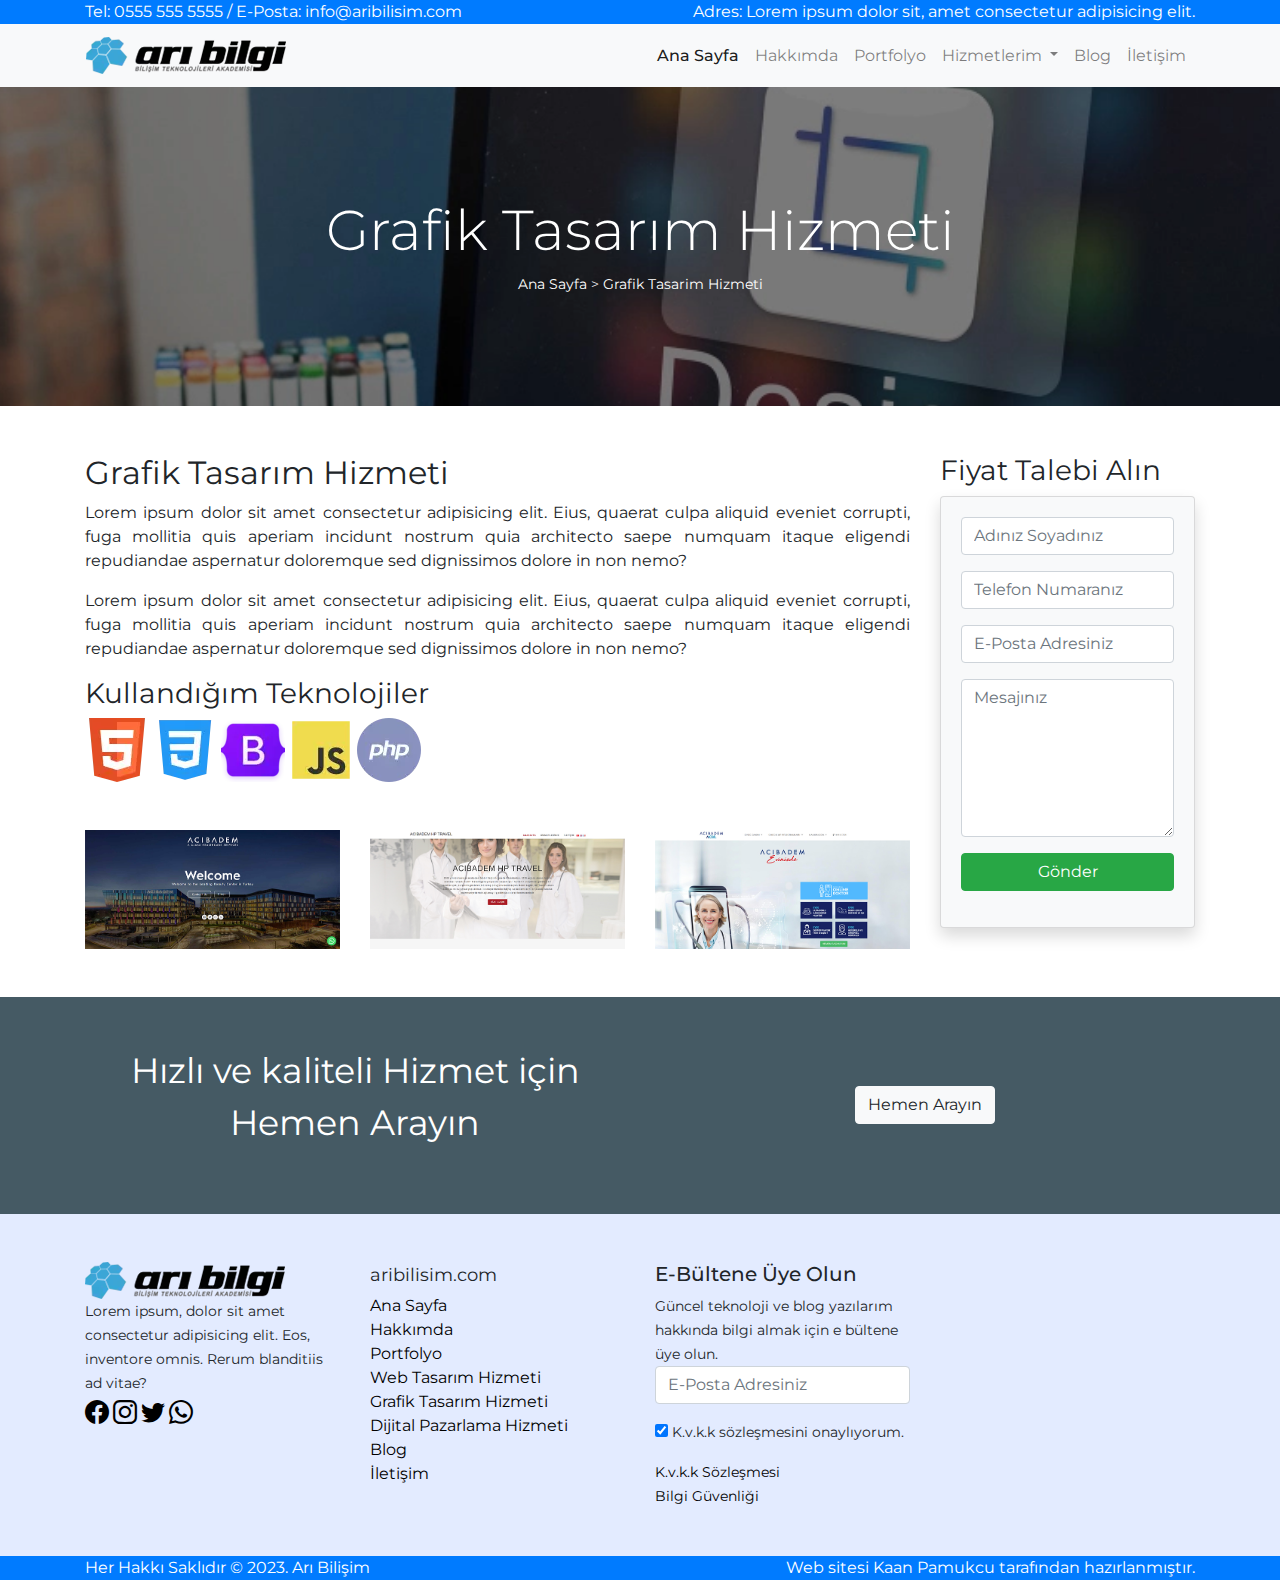
<file: grafik-tasarim-hizmeti.html>
<!DOCTYPE html>
<html lang="tr">

<head>
    <meta charset="UTF-8">
    <meta http-equiv="X-UA-Compatible" content="IE=edge">
    <meta name="viewport" content="width=device-width, initial-scale=1.0">
    <meta name="description" content="Güncel teknoloji alt yapısı ile responsive web sitesi tasarımı ve programlama hizmeti">

    <!-- Css Files -->
    <link rel="stylesheet" href="css/bootstrap.min.css">
    <link rel="stylesheet" href="css/style.css">

    <title>Arı Bilişim | Web Tasarım Hizmeti</title>
</head>

<body>

    <!-- Header Section Start -->
    <header id="header">
        <div id="topHeader" class="bg-primary">
            <div class="container">
                <div class="row">
                    <div class="col-md-6 text-white">
                        Tel: <a href="tel:+905555555555" class="text-white text-decoration-none">0555 555 5555</a> / E-Posta: <a href="mailto:info@aribilisim.com" class="text-white text-decoration-none">info@aribilisim.com</a>
                    </div>
                    <div class="col-md-6 text-right text-white">
                        Adres: Lorem ipsum dolor sit, amet consectetur adipisicing elit.
                    </div>
                </div>
            </div>
        </div>
        <div id="menu" class="bg-light">
            <div class="container">
                <div class="row">
                    <div class="col-12 px-0">
                        <nav class="navbar navbar-expand-lg navbar-light">
                            <a class="navbar-brand" href="index.html">
                                <img src="img/ari-bilisim-logo-200x37.webp" alt="Arı Bilisim Logo">
                            </a>
                            <button class="navbar-toggler" type="button" data-toggle="collapse" data-target="#navbarNavDropdown" aria-controls="navbarNavDropdown" aria-expanded="false" aria-label="Toggle navigation">
                              <span class="navbar-toggler-icon"></span>
                            </button>
                            <div class="collapse navbar-collapse" id="navbarNavDropdown">
                                <ul class="navbar-nav ml-auto">
                                    <li class="nav-item active">
                                        <a class="nav-link" href="index.html">Ana Sayfa</a>
                                    </li>
                                    <li class="nav-item">
                                        <a class="nav-link" href="hakkimda.html">Hakkımda</a>
                                    </li>
                                    <li class="nav-item">
                                        <a class="nav-link" href="portfolyo.html">Portfolyo</a>
                                    </li>
                                    <li class="nav-item dropdown">
                                        <a class="nav-link dropdown-toggle" href="" role="button" data-toggle="dropdown" aria-expanded="false">
                                    Hizmetlerim
                                  </a>
                                        <div class="dropdown-menu">
                                            <a class="dropdown-item" href="web-tasarim-hizmeti.html">Web Tasarım Hizmeti</a>
                                            <a class="dropdown-item" href="grafik-tasarim-hizmeti.html">Grafik Tasarım Hizmeti</a>
                                            <a class="dropdown-item" href="dijital-pazarlama-hizmeti.html">Dijital Pazarlama Hizmeti</a>
                                        </div>
                                    </li>
                                    <li class="nav-item">
                                        <a class="nav-link" href="blog.html">Blog</a>
                                    </li>
                                    <li class="nav-item">
                                        <a class="nav-link" href="iletisim.html">İletişim</a>
                                    </li>
                                </ul>
                            </div>
                        </nav>
                    </div>
                </div>
            </div>
        </div>
    </header>
    <!-- Header Section End -->

    <!-- Banner Section Start -->
    <section class="banner" style="background-image: url(img/grafik-tasarim-hizmeti-1000x540.webp);">
        <div class="container">
            <div class="row">
                <div class="col-12">
                    <h1 class="display-4">Grafik Tasarım Hizmeti</h1>
                    <small><a href="index.html">Ana Sayfa</a> > Grafik Tasarim Hizmeti</small>
                </div>
            </div>
        </div>
    </section>
    <!-- Banner Section End -->

    <!-- Content Section Start -->
    <section class="content py-5">
        <div class="container">
            <div class="row">
                <div class="col-md-9 text-justify">
                    <h2>Grafik Tasarım Hizmeti</h2>
                    <p>Lorem ipsum dolor sit amet consectetur adipisicing elit. Eius, quaerat culpa aliquid eveniet corrupti, fuga mollitia quis aperiam incidunt nostrum quia architecto saepe numquam itaque eligendi repudiandae aspernatur doloremque sed
                        dignissimos dolore in non nemo?</p>
                    <p>Lorem ipsum dolor sit amet consectetur adipisicing elit. Eius, quaerat culpa aliquid eveniet corrupti, fuga mollitia quis aperiam incidunt nostrum quia architecto saepe numquam itaque eligendi repudiandae aspernatur doloremque sed
                        dignissimos dolore in non nemo?</p>
                    <h3>Kullandığım Teknolojiler</h3>
                    <img src="img/html5-64x64.webp" alt="Html 5">
                    <img src="img/css3.webp" alt="Css3">
                    <img src="img/bootstrap-64x64.webp" alt="Bootstrap">
                    <img src="img/javascript-64x64.webp" alt="JavaScript">
                    <img src="img/php-64x64.webp" alt="Php">
                    <div class="row mt-5">
                        <div class="col-md-4">
                            <!-- Button trigger modal -->
                            <img src="img/foto (1).jpg" alt="Proje 1" data-toggle="modal" data-target="#modal1" class="img-fluid">

                            <!-- Modal -->
                            <div class="modal fade" id="modal1" tabindex="-1" aria-labelledby="modal1" aria-hidden="true">
                                <div class="modal-dialog modal-lg">
                                    <div class="modal-content">
                                        <div class="modal-header">
                                            <h5 class="modal-title" id="modal1">www.site1.com</h5>
                                            <button type="button" class="close" data-dismiss="modal" aria-label="Close">
                    <span aria-hidden="true">&times;</span>
                  </button>
                                        </div>
                                        <div class="modal-body">
                                            <img src="img/foto (1).jpg" alt="Proje 1" class="w-100">
                                        </div>
                                        <div class="modal-footer">
                                            <div class="row">
                                                <div class="col-md-4">
                                                    <b>Proje Adı:</b> Proje 1 <br>
                                                    <b>Proje Türü:</b> Kurumsal
                                                </div>
                                                <div class="col-md-4">
                                                    <b>Teknoloji:</b> Html,Css,Php <br>
                                                    <b>Tema:</b> Özel Tema
                                                </div>
                                                <div class="col-md-4">
                                                    <b>Konu:</b> Lorem ipsum, dolor sit amet consectetur adipisicing. <br>
                                                    <a href="" target="_blank">Siteyi Ziyret Et</a>
                                                </div>
                                            </div>
                                        </div>
                                    </div>
                                </div>
                            </div>
                        </div>
                        <div class="col-md-4">
                            <!-- Button trigger modal -->
                            <img src="img/foto (2).jpg" alt="Proje 2" data-toggle="modal" data-target="#modal2" class="img-fluid">

                            <!-- Modal -->
                            <div class="modal fade" id="modal2" tabindex="-1" aria-labelledby="modal2" aria-hidden="true">
                                <div class="modal-dialog modal-lg">
                                    <div class="modal-content">
                                        <div class="modal-header">
                                            <h5 class="modal-title" id="modal2">www.site2.com</h5>
                                            <button type="button" class="close" data-dismiss="modal" aria-label="Close">
                                        <span aria-hidden="true">&times;</span>
                                      </button>
                                        </div>
                                        <div class="modal-body">
                                            <img src="img/foto (2).jpg" alt="Proje 1" class="w-100">
                                        </div>
                                        <div class="modal-footer">
                                            <div class="row">
                                                <div class="col-md-4">
                                                    <b>Proje Adı:</b> Proje 2 <br>
                                                    <b>Proje Türü:</b> Kurumsal
                                                </div>
                                                <div class="col-md-4">
                                                    <b>Teknoloji:</b> Html,Css,Php <br>
                                                    <b>Tema:</b> Özel Tema
                                                </div>
                                                <div class="col-md-4">
                                                    <b>Konu:</b> Lorem ipsum, dolor sit amet consectetur adipisicing. <br>
                                                    <a href="" target="_blank">Siteyi Ziyret Et</a>
                                                </div>
                                            </div>
                                        </div>
                                    </div>
                                </div>
                            </div>
                        </div>
                        <div class="col-md-4">
                            <!-- Button trigger modal -->
                            <img src="img/foto (3).jpg" alt="Proje 3" data-toggle="modal" data-target="#modal3" class="img-fluid">

                            <!-- Modal -->
                            <div class="modal fade" id="modal3" tabindex="-1" aria-labelledby="modal3" aria-hidden="true">
                                <div class="modal-dialog modal-lg">
                                    <div class="modal-content">
                                        <div class="modal-header">
                                            <h5 class="modal-title" id="modal3">www.site1.com</h5>
                                            <button type="button" class="close" data-dismiss="modal" aria-label="Close">
                                        <span aria-hidden="true">&times;</span>
                                      </button>
                                        </div>
                                        <div class="modal-body">
                                            <img src="img/foto (3).jpg" alt="Proje 3" class="w-100">
                                        </div>
                                        <div class="modal-footer">
                                            <div class="row">
                                                <div class="col-md-4">
                                                    <b>Proje Adı:</b> Proje 3 <br>
                                                    <b>Proje Türü:</b> Kurumsal
                                                </div>
                                                <div class="col-md-4">
                                                    <b>Teknoloji:</b> Html,Css,Php <br>
                                                    <b>Tema:</b> Özel Tema
                                                </div>
                                                <div class="col-md-4">
                                                    <b>Konu:</b> Lorem ipsum, dolor sit amet consectetur adipisicing. <br>
                                                    <a href="" target="_blank">Siteyi Ziyret Et</a>
                                                </div>
                                            </div>
                                        </div>
                                    </div>
                                </div>
                            </div>
                        </div>
                    </div>
                </div>
                <div class="col-md-3">
                    <h3>Fiyat Talebi Alın</h3>
                    <div class="card bg-light shadow">
                        <div class="card-body">
                            <form action="" method="post">
                                <div class="form-group">
                                    <input type="text" name="adiniz" placeholder="Adınız Soyadınız" class="form-control" required>
                                </div>
                                <div class="form-group">
                                    <input type="tel" name="telefon" placeholder="Telefon Numaranız" class="form-control" required>
                                </div>
                                <div class="form-group">
                                    <input type="email" name="eposta" placeholder="E-Posta Adresiniz" class="form-control">
                                </div>
                                <div class="form-group">
                                    <textarea name="mesaj" placeholder="Mesajınız" rows="6" class="form-control"></textarea>
                                </div>
                                <div class="form-group">
                                    <input type="submit" value="Gönder" class="btn btn-success w-100" onclick="alert('Talebiniz tarafımıza ulaştı. En kısa zamanda size ulaşacağız.')">
                                </div>
                            </form>
                        </div>
                    </div>
                </div>
            </div>
        </div>
    </section>
    <!-- Content Section End -->

    <!-- Cta Section Start -->
    <section id="cta" class="bg-lacivert py-5 text-white text-center">
        <div class="container">
            <div class="row">
                <div class="col-md-6">
                    <p style="font-size:35px;">
                        Hızlı ve kaliteli Hizmet için <br> Hemen Arayın
                    </p>
                </div>
                <div class="col-md-6 my-auto">
                    <a href="tel:+905555555555" class="btn btn-light">Hemen Arayın</a>
                </div>
            </div>
        </div>
    </section>
    <!-- Cta Section End -->

    <!-- Footer Section Start -->
    <footer id="footer" class="py-5 bg-acikmavi">
        <div class="container">
            <div class="row">
                <div class="col-md-3">
                    <img src="img/ari-bilisim-logo-200x37.webp" alt="Arı Bilişim Logo"> <br>
                    <small>Lorem ipsum, dolor sit amet consectetur adipisicing elit. Eos, inventore omnis. Rerum blanditiis ad vitae?</small> <br>
                    <a href="https://www.facebook.com" target="blank"><i class="bi bi-facebook"></i></a>
                    <a href="https://www.instagram.com" target="blank"><i class="bi bi-instagram"></i></a>
                    <a href="https://www.twitter.com" target="blank"><i class="bi bi-twitter"></i></a>
                    <a href="https://wa.me/+905555555555" target="blank"><i class="bi bi-whatsapp"></i></a>
                </div>
                <div class="col-md-3">
                    <h5><small>aribilisim.com</small></h5>
                    <a href="index.html">Ana Sayfa</a><br>
                    <a href="hakkimda.html">Hakkımda</a><br>
                    <a href="portfolyo.html">Portfolyo</a><br>
                    <a href="web-tasarim-hizmeti.html">Web Tasarım Hizmeti</a><br>
                    <a href="grafik-tasarim-hizmeti.html">Grafik Tasarım Hizmeti</a><br>
                    <a href="dijital-pazarlama-hizmeti.html">Dijital Pazarlama Hizmeti</a><br>
                    <a href="blog.html">Blog</a><br>
                    <a href="iletisim.html">İletişim</a>
                </div>
                <div class="col-md-3">
                    <h5>E-Bültene Üye Olun</h5>
                    <small>Güncel teknoloji ve blog yazılarım hakkında bilgi almak için e bültene üye olun.</small>
                    <form action="" method="post">
                        <div class="form-group">
                            <input type="email" name="eposta" id="eposta" class="form-control" placeholder="E-Posta Adresiniz">
                        </div>
                        <div class="form-group">
                            <input type="checkbox" name="onay" id="onay" checked> <small>K.v.k.k sözleşmesini onaylıyorum.</small>
                        </div>
                    </form>
                    <a href="kvkk.html"><small>K.v.k.k Sözleşmesi</small></a> <br>
                    <a href="bilgi-guveligi.html"><small>Bilgi Güvenliği</small></a>
                </div>
                <div class="col-md-3">
                    <iframe src="https://www.google.com/maps/embed?pb=!1m18!1m12!1m3!1d3011.6498186223953!2d29.021535814782734!3d40.98914822855187!2m3!1f0!2f0!3f0!3m2!1i1024!2i768!4f13.1!3m3!1m2!1s0x14cab8679bfb3d31%3A0x7d75715e081dfa5c!2sAr%C4%B1%20Bilgi%20Bili%C5%9Fim%20Teknolojileri%20Akademisi%20(Kad%C4%B1k%C3%B6y%20%C5%9Eube)!5e0!3m2!1str!2str!4v1673375109157!5m2!1str!2str"
                        width="100%" height="100%" style="border:0;" allowfullscreen="" loading="lazy" referrerpolicy="no-referrer-when-downgrade"></iframe>
                </div>
            </div>
        </div>
    </footer>
    <section id="bottomFooter" class="bg-primary text-white">
        <div class="container">
            <div class="row">
                <div class="col-md-6">
                    Her Hakkı Saklıdır &copy; 2023. Arı Bilişim
                </div>
                <div class="col-md-6 text-right">
                    Web sitesi <a href="https://www.kaanpamukcu.com" class="text-white text-decoration-none">Kaan Pamukcu</a> tarafından hazırlanmıştır.
                </div>
            </div>
        </div>
    </section>
    <!-- Footer Section End -->




    <!-- Js Files (Jquery - Popper - Bootstrap.js) -->
    <script src="js/jquery.slim.min.js"></script>
    <script src="js/popper.min.js"></script>
    <script src="js/bootstrap.min.js"></script>
</body>

</html>
</file>
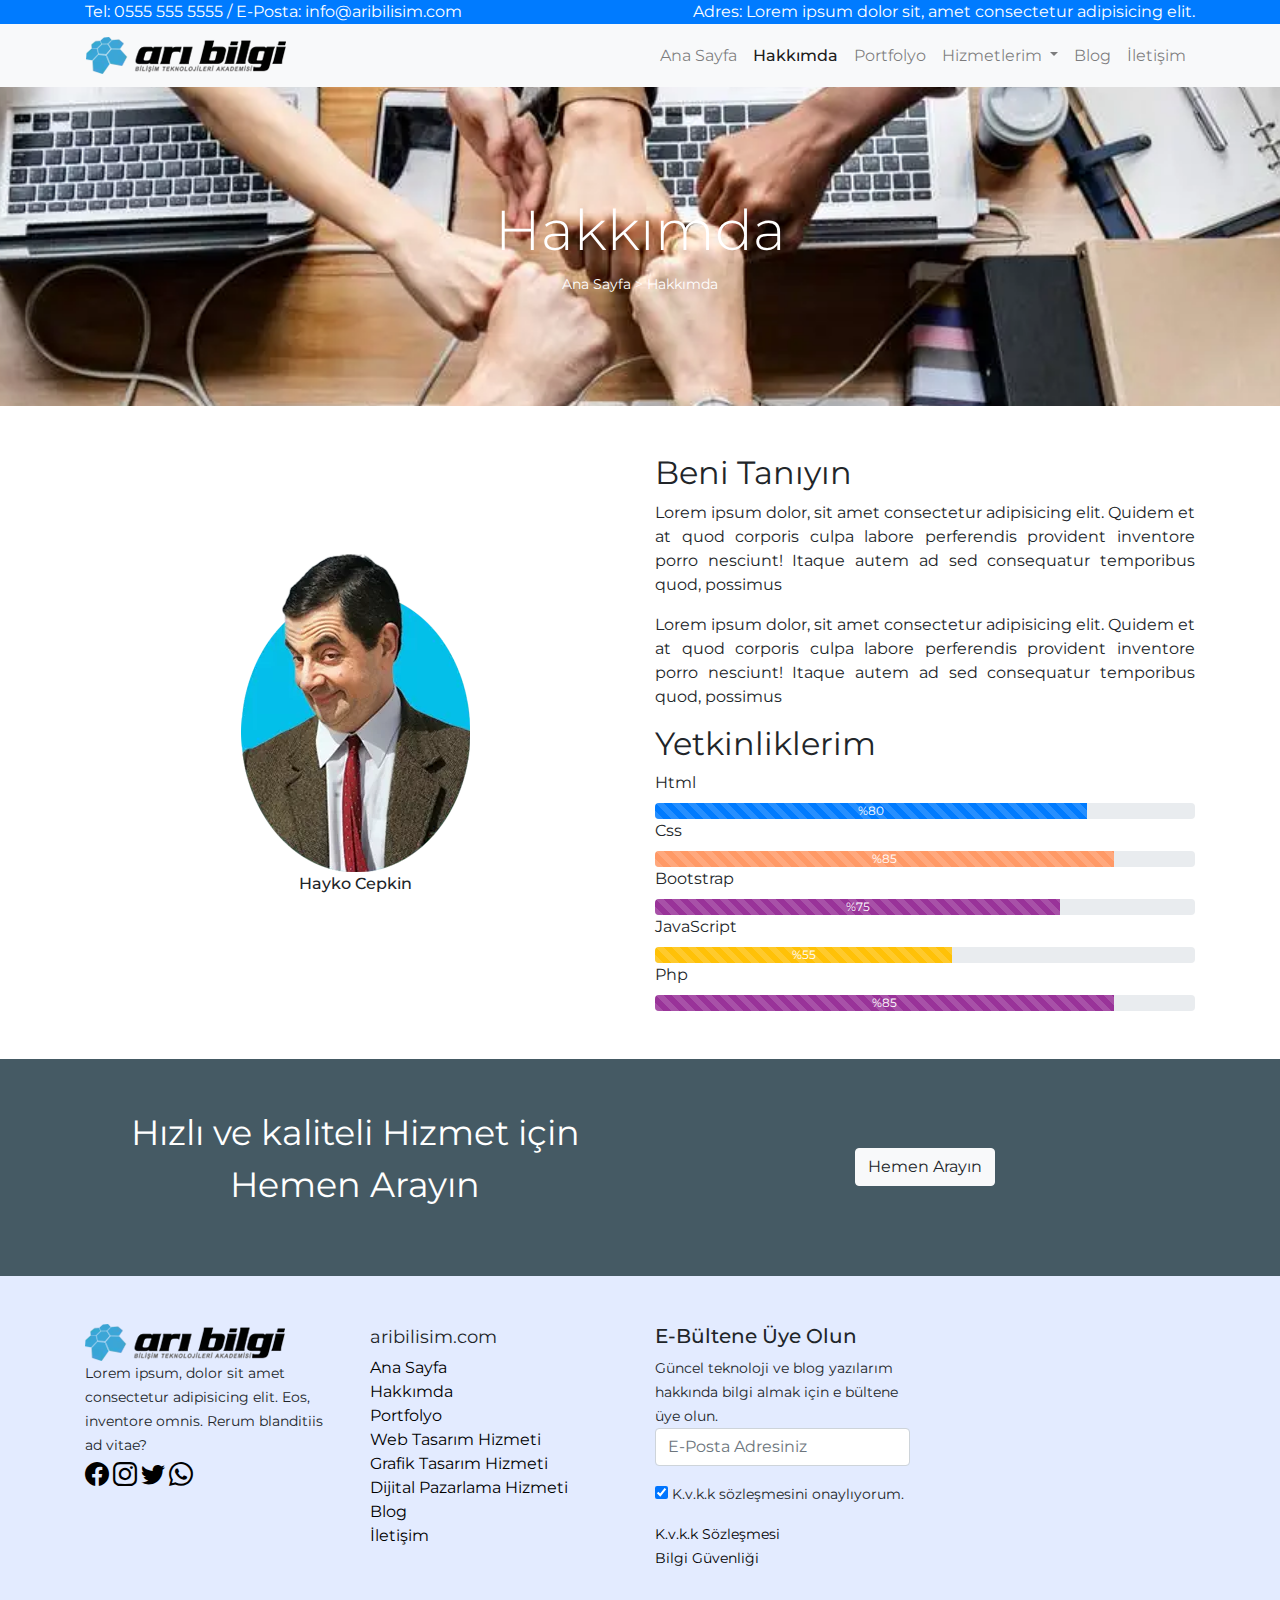
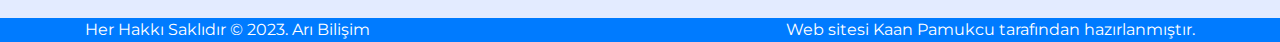
<file: hakkimda.html>
<!DOCTYPE html>
<html lang="tr">

<head>
    <meta charset="UTF-8">
    <meta http-equiv="X-UA-Compatible" content="IE=edge">
    <meta name="viewport" content="width=device-width, initial-scale=1.0">
    <meta name="description" content="Arı Bilişim dijital ajansının kurucusu olarak beni tanıyın">

    <!-- Css Files -->
    <link rel="stylesheet" href="css/bootstrap.min.css">
    <link rel="stylesheet" href="css/style.css">

    <title>Arı Bilişim | Beni Tanıyın</title>
</head>

<body>

    <!-- Header Section Start -->
    <header id="header">
        <div id="topHeader" class="bg-primary">
            <div class="container">
                <div class="row">
                    <div class="col-md-6 text-white">
                        Tel: <a href="tel:+905555555555" class="text-white text-decoration-none">0555 555 5555</a> / E-Posta: <a href="mailto:info@aribilisim.com" class="text-white text-decoration-none">info@aribilisim.com</a>
                    </div>
                    <div class="col-md-6 text-right text-white">
                        Adres: Lorem ipsum dolor sit, amet consectetur adipisicing elit.
                    </div>
                </div>
            </div>
        </div>
        <div id="menu" class="bg-light">
            <div class="container">
                <div class="row">
                    <div class="col-12 px-0">
                        <nav class="navbar navbar-expand-lg navbar-light">
                            <a class="navbar-brand" href="index.html">
                                <img src="img/ari-bilisim-logo-200x37.webp" alt="Arı Bilisim Logo">
                            </a>
                            <button class="navbar-toggler" type="button" data-toggle="collapse" data-target="#navbarNavDropdown" aria-controls="navbarNavDropdown" aria-expanded="false" aria-label="Toggle navigation">
                              <span class="navbar-toggler-icon"></span>
                            </button>
                            <div class="collapse navbar-collapse" id="navbarNavDropdown">
                                <ul class="navbar-nav ml-auto">
                                    <li class="nav-item">
                                        <a class="nav-link" href="index.html">Ana Sayfa</a>
                                    </li>
                                    <li class="nav-item active">
                                        <a class="nav-link" href="hakkimda.html">Hakkımda</a>
                                    </li>
                                    <li class="nav-item">
                                        <a class="nav-link" href="portfolyo.html">Portfolyo</a>
                                    </li>
                                    <li class="nav-item dropdown">
                                        <a class="nav-link dropdown-toggle" href="" role="button" data-toggle="dropdown" aria-expanded="false">
                                    Hizmetlerim
                                  </a>
                                        <div class="dropdown-menu">
                                            <a class="dropdown-item" href="web-tasarim-hizmeti.html">Web Tasarım Hizmeti</a>
                                            <a class="dropdown-item" href="grafik-tasarim-hizmeti.html">Grafik Tasarım Hizmeti</a>
                                            <a class="dropdown-item" href="dijital-pazarlama-hizmeti.html">Dijital Pazarlama Hizmeti</a>
                                        </div>
                                    </li>
                                    <li class="nav-item">
                                        <a class="nav-link" href="blog.html">Blog</a>
                                    </li>
                                    <li class="nav-item">
                                        <a class="nav-link" href="iletisim.html">İletişim</a>
                                    </li>
                                </ul>
                            </div>
                        </nav>
                    </div>
                </div>
            </div>
        </div>
    </header>
    <!-- Header Section End -->

    <!-- About me Banner Section Start -->
    <section id="aboutmeBanner" style="background-image: url('img/hakkimda-banner-1200x574.webp');" class="banner">
        <div class="container">
            <div class="row">
                <div class="col-12">
                    <h1 class="display-4">Hakkımda</h1>
                    <small>
    <a href="index.html">Ana Sayfa</a> > Hakkımda
</small>
                </div>
            </div>
        </div>
    </section>
    <!-- About me Banner Section End -->

    <!-- About Section Start -->
    <section id="about" class="py-5">
        <div class="container">
            <div class="row">
                <div class="col-md-6 text-center my-auto">
                    <img src="img/mrbean.webp" alt="Hakkımda">
                    <p style="font-weight: 500;">Hayko Cepkin</p>
                </div>
                <div class="col-md-6">
                    <h2>Beni Tanıyın</h2>
                    <p class="text-justify">Lorem ipsum dolor, sit amet consectetur adipisicing elit. Quidem et at quod corporis culpa labore perferendis provident inventore porro nesciunt! Itaque autem ad sed consequatur temporibus quod, possimus</p>
                    <p class="text-justify">Lorem ipsum dolor, sit amet consectetur adipisicing elit. Quidem et at quod corporis culpa labore perferendis provident inventore porro nesciunt! Itaque autem ad sed consequatur temporibus quod, possimus</p>


                    <h2>Yetkinliklerim</h2>
                    <label>Html</label>
                    <div class="progress">
                        <div class="progress-bar progress-bar-striped" role="progressbar" style="width: 80%;" aria-valuemin="0" aria-valuenow="80" aria-valuemax="100">%80</div>
                    </div>
                    <label>Css</label>
                    <div class="progress">
                        <div class="progress-bar progress-bar-striped bg-orange" role="progresbar" style="width: 85%;" aria-valuenow="85" aria-valuemin="0" aria-valuemax="100">%85</div>
                    </div>
                    <label>Bootstrap</label>
                    <div class="progress">
                        <div class="progress-bar progress-bar-striped bg-purple" role="progresbar" style="width: 75%;" aria-valuenow="75" aria-valuemin="0" aria-valuemax="100">%75</div>
                    </div>
                    <label>JavaScript</label>
                    <div class="progress">
                        <div class="progress-bar progress-bar-striped bg-warning" role="progresbar" style="width: 55%;" aria-valuenow="55" aria-valuemin="0" aria-valuemax="100">%55</div>
                    </div>
                    <label>Php</label>
                    <div class="progress">
                        <div class="progress-bar progress-bar-striped bg-purple" role="progresbar" style="width: 85%;" aria-valuenow="85" aria-valuemin="0" aria-valuemax="100">%85</div>
                    </div>
                </div>
            </div>
        </div>
    </section>
    <!-- About Section End -->

    <!-- Cta Section Start -->
    <section id="cta" class="bg-lacivert py-5 text-white text-center">
        <div class="container">
            <div class="row">
                <div class="col-md-6">
                    <p style="font-size:35px;">
                        Hızlı ve kaliteli Hizmet için <br> Hemen Arayın
                    </p>
                </div>
                <div class="col-md-6 my-auto">
                    <a href="tel:+905555555555" class="btn btn-light">Hemen Arayın</a>
                </div>
            </div>
        </div>
    </section>
    <!-- Cta Section End -->

    <!-- Footer Section Start -->
    <footer id="footer" class="py-5 bg-acikmavi">
        <div class="container">
            <div class="row">
                <div class="col-md-3">
                    <img src="img/ari-bilisim-logo-200x37.webp" alt="Arı Bilişim Logo"> <br>
                    <small>Lorem ipsum, dolor sit amet consectetur adipisicing elit. Eos, inventore omnis. Rerum blanditiis ad vitae?</small> <br>
                    <a href="https://www.facebook.com" target="blank"><i class="bi bi-facebook"></i></a>
                    <a href="https://www.instagram.com" target="blank"><i class="bi bi-instagram"></i></a>
                    <a href="https://www.twitter.com" target="blank"><i class="bi bi-twitter"></i></a>
                    <a href="https://wa.me/+905555555555" target="blank"><i class="bi bi-whatsapp"></i></a>
                </div>
                <div class="col-md-3">
                    <h5><small>aribilisim.com</small></h5>
                    <a href="index.html">Ana Sayfa</a><br>
                    <a href="hakkimda.html">Hakkımda</a><br>
                    <a href="portfolyo.html">Portfolyo</a><br>
                    <a href="web-tasarim-hizmeti.html">Web Tasarım Hizmeti</a><br>
                    <a href="grafik-tasarim-hizmeti.html">Grafik Tasarım Hizmeti</a><br>
                    <a href="dijital-pazarlama-hizmeti.html">Dijital Pazarlama Hizmeti</a><br>
                    <a href="blog.html">Blog</a><br>
                    <a href="iletisim.html">İletişim</a>
                </div>
                <div class="col-md-3">
                    <h5>E-Bültene Üye Olun</h5>
                    <small>Güncel teknoloji ve blog yazılarım hakkında bilgi almak için e bültene üye olun.</small>
                    <form action="" method="post">
                        <div class="form-group">
                            <input type="email" name="eposta" id="eposta" class="form-control" placeholder="E-Posta Adresiniz">
                        </div>
                        <div class="form-group">
                            <input type="checkbox" name="onay" id="onay" checked> <small>K.v.k.k sözleşmesini onaylıyorum.</small>
                        </div>
                    </form>
                    <a href="kvkk.html"><small>K.v.k.k Sözleşmesi</small></a> <br>
                    <a href="bilgi-guveligi.html"><small>Bilgi Güvenliği</small></a>
                </div>
                <div class="col-md-3">
                    <iframe src="https://www.google.com/maps/embed?pb=!1m18!1m12!1m3!1d3011.6498186223953!2d29.021535814782734!3d40.98914822855187!2m3!1f0!2f0!3f0!3m2!1i1024!2i768!4f13.1!3m3!1m2!1s0x14cab8679bfb3d31%3A0x7d75715e081dfa5c!2sAr%C4%B1%20Bilgi%20Bili%C5%9Fim%20Teknolojileri%20Akademisi%20(Kad%C4%B1k%C3%B6y%20%C5%9Eube)!5e0!3m2!1str!2str!4v1673375109157!5m2!1str!2str"
                        width="100%" height="100%" style="border:0;" allowfullscreen="" loading="lazy" referrerpolicy="no-referrer-when-downgrade"></iframe>
                </div>
            </div>
        </div>
    </footer>
    <section id="bottomFooter" class="bg-primary text-white">
        <div class="container">
            <div class="row">
                <div class="col-md-6">
                    Her Hakkı Saklıdır &copy; 2023. Arı Bilişim
                </div>
                <div class="col-md-6 text-right">
                    Web sitesi <a href="https://www.kaanpamukcu.com" class="text-white text-decoration-none">Kaan Pamukcu</a> tarafından hazırlanmıştır.
                </div>
            </div>
        </div>
    </section>
    <!-- Footer Section End -->




    <!-- Js Files (Jquery - Popper - Bootstrap.js) -->
    <script src="js/jquery.slim.min.js"></script>
    <script src="js/popper.min.js"></script>
    <script src="js/bootstrap.min.js"></script>
</body>

</html>
</file>
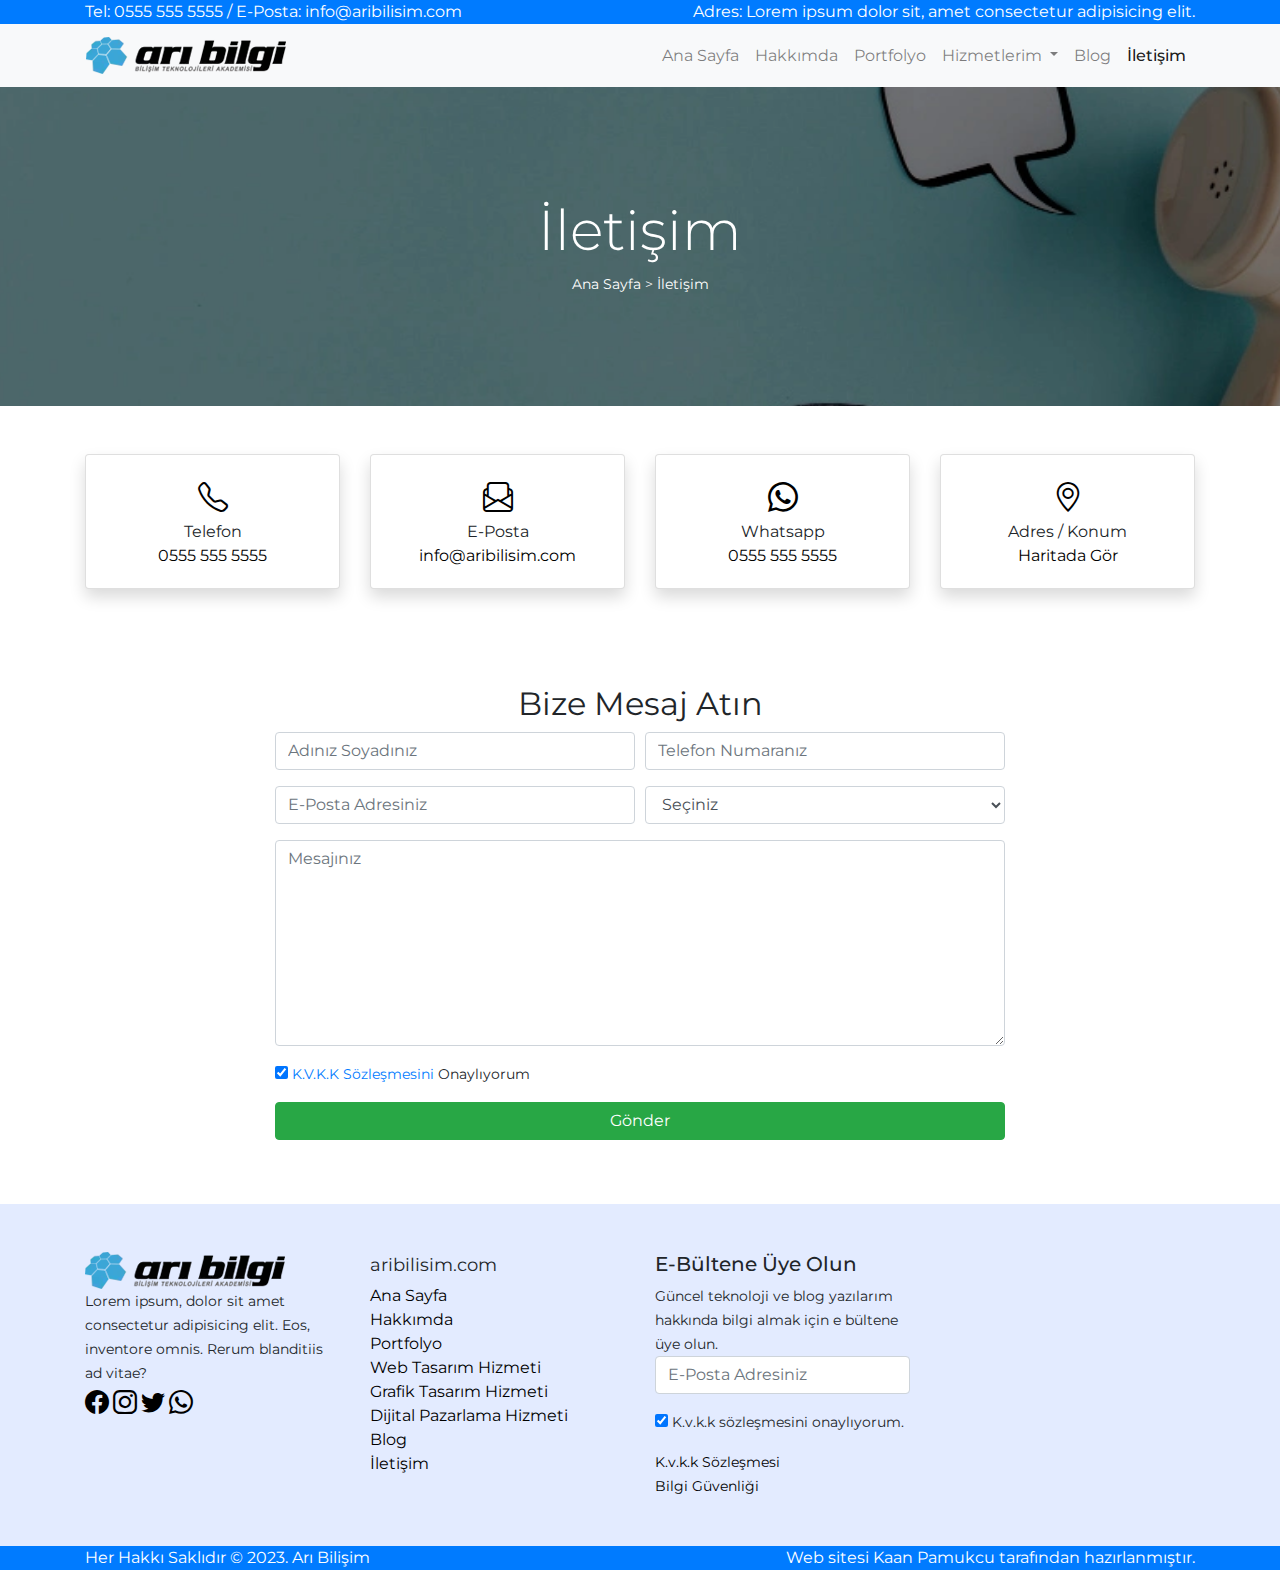
<file: iletisim.html>
<!DOCTYPE html>
<html lang="tr">

    <head>
        <meta charset="UTF-8">
        <meta http-equiv="X-UA-Compatible" content="IE=edge">
        <meta name="viewport" content="width=device-width, initial-scale=1.0">
        <meta name="description" content="Arı Bilişim Dijital Hizmetler İletişim Bilgileri. Bize 7/24 Ulaşabilirsiniz.">

        <!-- Css Files -->
        <link rel="stylesheet" href="css/bootstrap.min.css">
        <link rel="stylesheet" href="css/style.css">

        <title>Arı Bilişim | İletişim</title>
    </head>

    <body>

        <!-- Header Section Start -->
        <header id="header">
            <div id="topHeader" class="bg-primary">
                <div class="container">
                    <div class="row">
                        <div class="col-md-6 text-white">
                            Tel: <a href="tel:+905555555555" class="text-white text-decoration-none">0555 555 5555</a> / E-Posta: <a
                                href="mailto:info@aribilisim.com" class="text-white text-decoration-none">info@aribilisim.com</a>
                        </div>
                        <div class="col-md-6 text-right text-white">
                            Adres: Lorem ipsum dolor sit, amet consectetur adipisicing elit.
                        </div>
                    </div>
                </div>
            </div>
            <div id="menu" class="bg-light">
                <div class="container">
                    <div class="row">
                        <div class="col-12 px-0">
                            <nav class="navbar navbar-expand-lg navbar-light">
                                <a class="navbar-brand" href="index.html">
                                    <img src="img/ari-bilisim-logo-200x37.webp" alt="Arı Bilisim Logo">
                                </a>
                                <button class="navbar-toggler" type="button" data-toggle="collapse" data-target="#navbarNavDropdown"
                                    aria-controls="navbarNavDropdown" aria-expanded="false" aria-label="Toggle navigation">
                                    <span class="navbar-toggler-icon"></span>
                                </button>
                                <div class="collapse navbar-collapse" id="navbarNavDropdown">
                                    <ul class="navbar-nav ml-auto">
                                        <li class="nav-item">
                                            <a class="nav-link" href="index.html">Ana Sayfa</a>
                                        </li>
                                        <li class="nav-item">
                                            <a class="nav-link" href="hakkimda.html">Hakkımda</a>
                                        </li>
                                        <li class="nav-item">
                                            <a class="nav-link" href="portfolyo.html">Portfolyo</a>
                                        </li>
                                        <li class="nav-item dropdown">
                                            <a class="nav-link dropdown-toggle" href="" role="button" data-toggle="dropdown" aria-expanded="false">
                                                Hizmetlerim
                                            </a>
                                            <div class="dropdown-menu">
                                                <a class="dropdown-item" href="web-tasarim-hizmeti.html">Web Tasarım Hizmeti</a>
                                                <a class="dropdown-item" href="grafik-tasarim-hizmeti.html">Grafik Tasarım Hizmeti</a>
                                                <a class="dropdown-item" href="dijital-pazarlama-hizmeti.html">Dijital Pazarlama Hizmeti</a>
                                            </div>
                                        </li>
                                        <li class="nav-item">
                                            <a class="nav-link" href="blog.html">Blog</a>
                                        </li>
                                        <li class="nav-item active">
                                            <a class="nav-link" href="iletisim.html">İletişim</a>
                                        </li>
                                    </ul>
                                </div>
                            </nav>
                        </div>
                    </div>
                </div>
            </div>
        </header>
        <!-- Header Section End -->

        <!-- Banner Section Start -->
        <section class="banner" style="background-image: url(img/ari-bilisim-iletisim-1000x540.webp);">
            <div class="container">
                <div class="row">
                    <div class="col-12">
                        <h1 class="display-4">İletişim</h1>
                        <small><a href="index.html">Ana Sayfa</a> > İletişim</small>
                    </div>
                </div>
            </div>
        </section>
        <!-- Banner Section End -->

        <!-- Info Section Start -->
        <section id="info" class="py-5">
            <div class="container">
                <div class="row text-center">
                    <div class="col-md-3">
                        <div class="card shadow">
                            <div class="card-body">
                                <i class="bi bi-telephone"></i> <br>
                                <span>Telefon</span> <br>
                                <a href="tel:+905555555555">0555 555 5555</a>
                            </div>
                        </div>
                    </div>
                    <div class="col-md-3">
                        <div class="card shadow">
                            <div class="card-body">
                                <i class="bi bi-envelope-paper"></i> <br>
                                <span>E-Posta</span> <br>
                                <a href="mailto:info@aribilisim.com">info@aribilisim.com</a>
                            </div>
                        </div>
                    </div>
                    <div class="col-md-3">
                        <div class="card shadow">
                            <div class="card-body">
                                <i class="bi bi-whatsapp"></i> <br>
                                <span>Whatsapp</span> <br>
                                <a href="https://wa.me/+905555555555" target="_blank">0555 555 5555</a>
                            </div>
                        </div>
                    </div>
                    <div class="col-md-3">
                        <div class="card shadow">
                            <div class="card-body">
                                <i class="bi bi-geo-alt"></i> <br>
                                <span>Adres / Konum</span> <br>
                                <a href="https://goo.gl/maps/bu8z6c92xRC2mGEz8" target="_blank">Haritada Gör</a>
                            </div>
                        </div>
                    </div>
                </div>
            </div>
        </section>
        <!-- Info Section End -->

        <!-- Form Section Start -->
        <section id="iletisim" class="py-5">
            <div class="container">
                <div class="row">
                    <div class="col-md-8 mx-auto">
                        <h2 class="text-center">Bize Mesaj Atın</h2>
                        <form action="" method="post" class="form-row">
                            <div class="col-md-6">
                                <div class="form-group">
                                    <input type="text" name="adiniz" placeholder="Adınız Soyadınız" class="form-control" required>
                                </div>
                            </div>
                            <div class="col-md-6">
                                <div class="form-group">
                                    <input type="tel" name="telefon" placeholder="Telefon Numaranız" class="form-control" required>
                                </div>
                            </div>
                            <div class="col-md-6">
                                <div class="form-group">
                                    <input type="email" name="eposta" placeholder="E-Posta Adresiniz" class="form-control">
                                </div>
                            </div>
                            <div class="col-md-6">
                                <div class="form-group">
                                    <select name="konu" class="form-control">
                                        <option value="">Seçiniz</option>
                                        <option value="bilgi">Bilgi Talebi</option>
                                        <option value="destek">Destek Talebi</option>
                                        <option value="oneri">Öneri</option>
                                        <option value="sikayet">Şikayet</option>
                                    </select>
                                </div>
                            </div>
                            <div class="col-12">
                                <div class="form-group">
                                    <textarea name="mesaj" placeholder="Mesajınız" rows="8" class="form-control"></textarea>
                                </div>
                                <div class="form-group">
                                    <input type="checkbox" name="onay" checked> <small><a href="kvkk.html">K.V.K.K Sözleşmesini</a> Onaylıyorum</small>
                                </div>
                                <div class="form-group">
                                    <input type="submit" value="Gönder" class="btn btn-success w-100">
                                </div>
                            </div>
                        </form>
                    </div>
                </div>
            </div>
        </section>
        <!-- Form Section End -->

        <!-- Footer Section Start -->
        <footer id="footer" class="py-5 bg-acikmavi">
            <div class="container">
                <div class="row">
                    <div class="col-md-3">
                        <img src="img/ari-bilisim-logo-200x37.webp" alt="Arı Bilişim Logo"> <br>
                        <small>Lorem ipsum, dolor sit amet consectetur adipisicing elit. Eos, inventore omnis. Rerum blanditiis ad vitae?</small> <br>
                        <a href="https://www.facebook.com" target="blank"><i class="bi bi-facebook"></i></a>
                        <a href="https://www.instagram.com" target="blank"><i class="bi bi-instagram"></i></a>
                        <a href="https://www.twitter.com" target="blank"><i class="bi bi-twitter"></i></a>
                        <a href="https://wa.me/+905555555555" target="blank"><i class="bi bi-whatsapp"></i></a>
                    </div>
                    <div class="col-md-3">
                        <h5><small>aribilisim.com</small></h5>
                        <a href="index.html">Ana Sayfa</a><br>
                        <a href="hakkimda.html">Hakkımda</a><br>
                        <a href="portfolyo.html">Portfolyo</a><br>
                        <a href="web-tasarim-hizmeti.html">Web Tasarım Hizmeti</a><br>
                        <a href="grafik-tasarim-hizmeti.html">Grafik Tasarım Hizmeti</a><br>
                        <a href="dijital-pazarlama-hizmeti.html">Dijital Pazarlama Hizmeti</a><br>
                        <a href="blog.html">Blog</a><br>
                        <a href="iletisim.html">İletişim</a>
                    </div>
                    <div class="col-md-3">
                        <h5>E-Bültene Üye Olun</h5>
                        <small>Güncel teknoloji ve blog yazılarım hakkında bilgi almak için e bültene üye olun.</small>
                        <form action="" method="post">
                            <div class="form-group">
                                <input type="email" name="eposta" id="eposta" class="form-control" placeholder="E-Posta Adresiniz">
                            </div>
                            <div class="form-group">
                                <input type="checkbox" name="onay" id="onay" checked> <small>K.v.k.k sözleşmesini onaylıyorum.</small>
                            </div>
                        </form>
                        <a href="kvkk.html"><small>K.v.k.k Sözleşmesi</small></a> <br>
                        <a href="bilgi-guveligi.html"><small>Bilgi Güvenliği</small></a>
                    </div>
                    <div class="col-md-3">
                        <iframe
                            src="https://www.google.com/maps/embed?pb=!1m18!1m12!1m3!1d3011.6498186223953!2d29.021535814782734!3d40.98914822855187!2m3!1f0!2f0!3f0!3m2!1i1024!2i768!4f13.1!3m3!1m2!1s0x14cab8679bfb3d31%3A0x7d75715e081dfa5c!2sAr%C4%B1%20Bilgi%20Bili%C5%9Fim%20Teknolojileri%20Akademisi%20(Kad%C4%B1k%C3%B6y%20%C5%9Eube)!5e0!3m2!1str!2str!4v1673375109157!5m2!1str!2str"
                            width="100%" height="100%" style="border:0;" allowfullscreen="" loading="lazy"
                            referrerpolicy="no-referrer-when-downgrade"></iframe>
                    </div>
                </div>
            </div>
        </footer>
        <section id="bottomFooter" class="bg-primary text-white">
            <div class="container">
                <div class="row">
                    <div class="col-md-6">
                        Her Hakkı Saklıdır &copy; 2023. Arı Bilişim
                    </div>
                    <div class="col-md-6 text-right">
                        Web sitesi <a href="https://www.kaanpamukcu.com" class="text-white text-decoration-none">Kaan Pamukcu</a> tarafından
                        hazırlanmıştır.
                    </div>
                </div>
            </div>
        </section>
        <!-- Footer Section End -->




        <!-- Js Files (Jquery - Popper - Bootstrap.js) -->
        <script src="js/jquery.slim.min.js"></script>
        <script src="js/popper.min.js"></script>
        <script src="js/bootstrap.min.js"></script>
    </body>

</html>
</file>
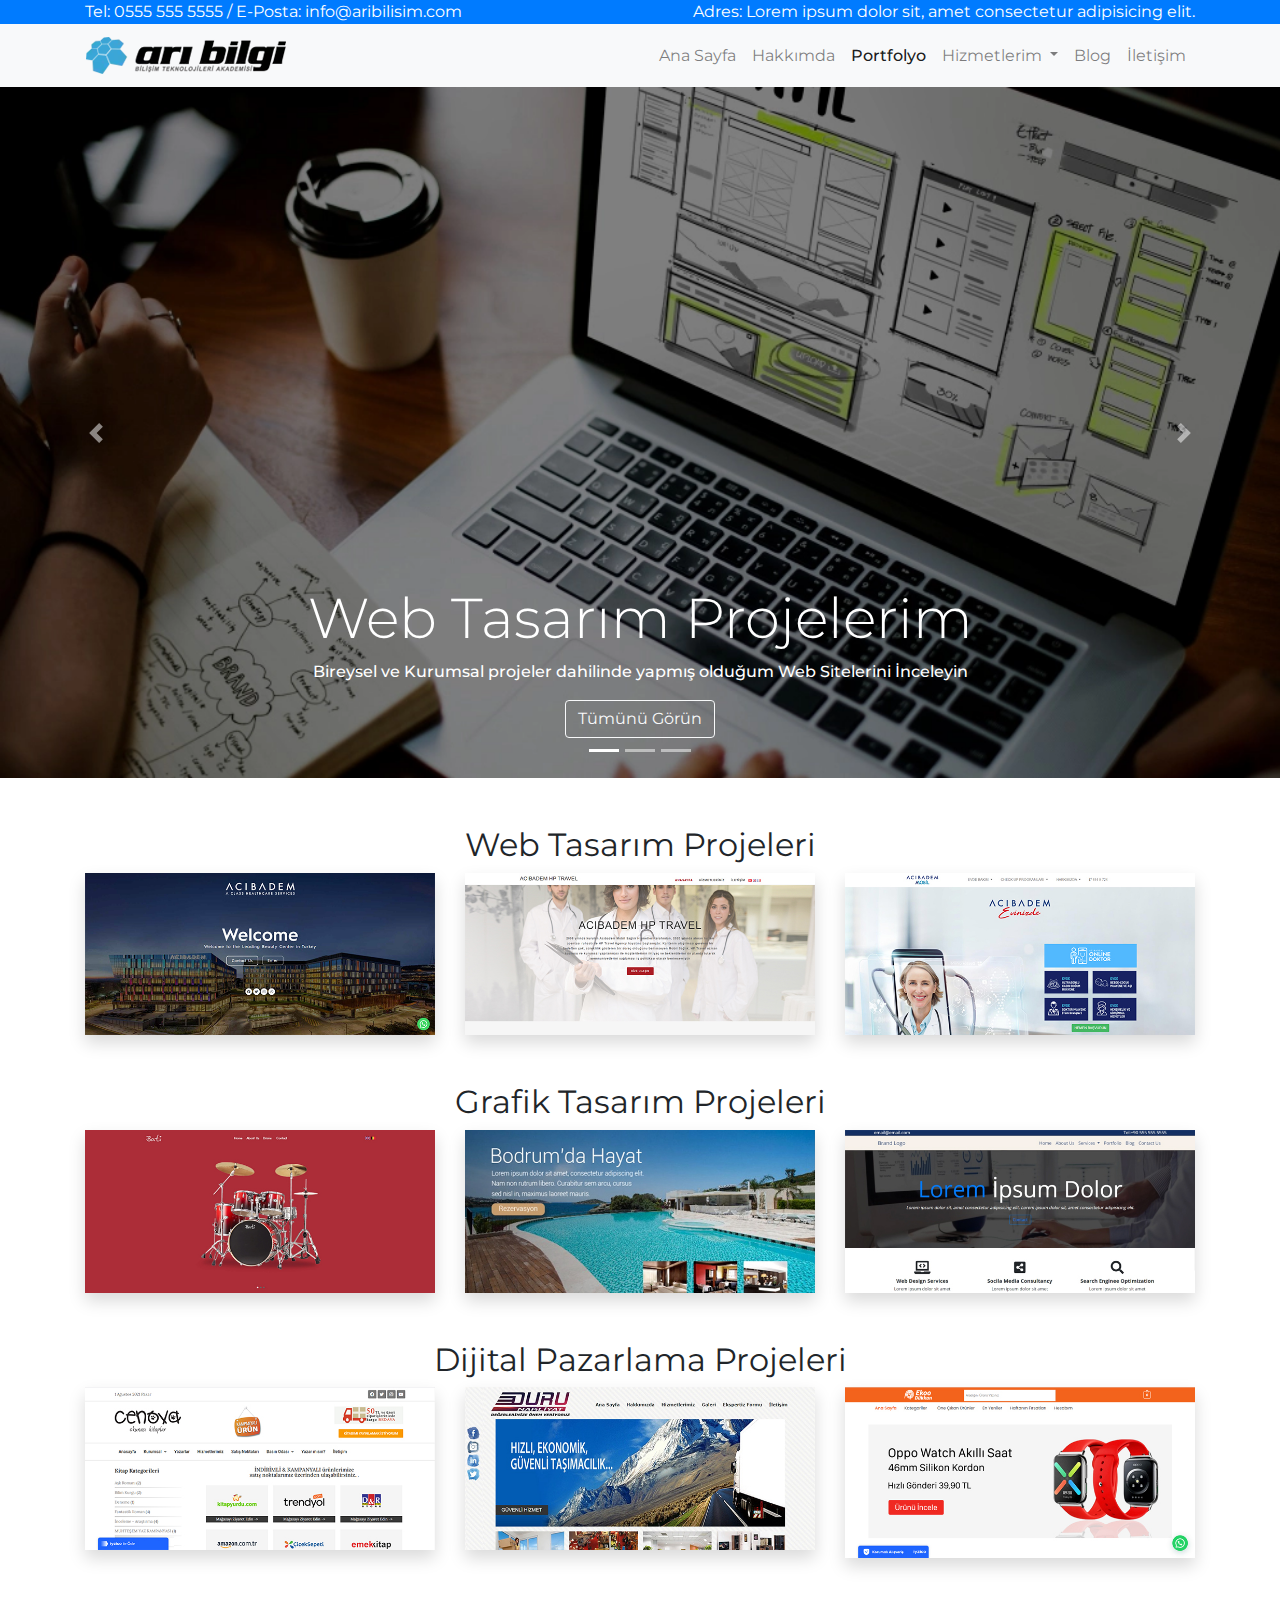
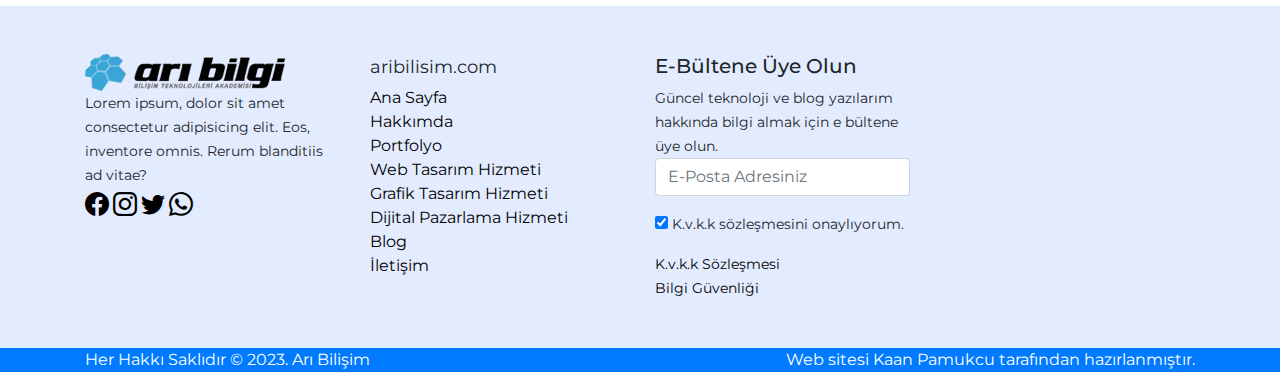
<file: portfolyo.html>
<!DOCTYPE html>
<html lang="tr">

<head>
    <meta charset="UTF-8">
    <meta http-equiv="X-UA-Compatible" content="IE=edge">
    <meta name="viewport" content="width=device-width, initial-scale=1.0">
    <meta name="description" content="Web Tasarım, Grafik tasarım ve Dijital pazarlama üzerine kurumsal ve bireysel tüm projelerimi inceleyebilirsiniz.">

    <!-- Css Files -->
    <link rel="stylesheet" href="css/bootstrap.min.css">
    <link rel="stylesheet" href="css/style.css">

    <title>Arı Bilişim | Projelerim</title>
</head>

<body>

    <!-- Header Section Start -->
    <header id="header">
        <div id="topHeader" class="bg-primary">
            <div class="container">
                <div class="row">
                    <div class="col-md-6 text-white">
                        Tel: <a href="tel:+905555555555" class="text-white text-decoration-none">0555 555 5555</a> / E-Posta: <a href="mailto:info@aribilisim.com" class="text-white text-decoration-none">info@aribilisim.com</a>
                    </div>
                    <div class="col-md-6 text-right text-white">
                        Adres: Lorem ipsum dolor sit, amet consectetur adipisicing elit.
                    </div>
                </div>
            </div>
        </div>
        <div id="menu" class="bg-light">
            <div class="container">
                <div class="row">
                    <div class="col-12 px-0">
                        <nav class="navbar navbar-expand-lg navbar-light">
                            <a class="navbar-brand" href="index.html">
                                <img src="img/ari-bilisim-logo-200x37.webp" alt="Arı Bilisim Logo">
                            </a>
                            <button class="navbar-toggler" type="button" data-toggle="collapse" data-target="#navbarNavDropdown" aria-controls="navbarNavDropdown" aria-expanded="false" aria-label="Toggle navigation">
                              <span class="navbar-toggler-icon"></span>
                            </button>
                            <div class="collapse navbar-collapse" id="navbarNavDropdown">
                                <ul class="navbar-nav ml-auto">
                                    <li class="nav-item">
                                        <a class="nav-link" href="index.html">Ana Sayfa</a>
                                    </li>
                                    <li class="nav-item">
                                        <a class="nav-link" href="hakkimda.html">Hakkımda</a>
                                    </li>
                                    <li class="nav-item active">
                                        <a class="nav-link" href="portfolyo.html">Portfolyo</a>
                                    </li>
                                    <li class="nav-item dropdown">
                                        <a class="nav-link dropdown-toggle" href="" role="button" data-toggle="dropdown" aria-expanded="false">
                                    Hizmetlerim
                                  </a>
                                        <div class="dropdown-menu">
                                            <a class="dropdown-item" href="web-tasarim-hizmeti.html">Web Tasarım Hizmeti</a>
                                            <a class="dropdown-item" href="grafik-tasarim-hizmeti.html">Grafik Tasarım Hizmeti</a>
                                            <a class="dropdown-item" href="dijital-pazarlama-hizmeti.html">Dijital Pazarlama Hizmeti</a>
                                        </div>
                                    </li>
                                    <li class="nav-item">
                                        <a class="nav-link" href="blog.html">Blog</a>
                                    </li>
                                    <li class="nav-item">
                                        <a class="nav-link" href="iletisim.html">İletişim</a>
                                    </li>
                                </ul>
                            </div>
                        </nav>
                    </div>
                </div>
            </div>
        </div>
    </header>
    <!-- Header Section End -->

    <!-- Slider Section Start -->
    <section id="slider" class="mb-5">
        <div class="container-fluid">
            <div class="row">
                <div class="col-12 px-0">
                    <div id="carouselExampleCaptions" class="carousel slide" data-ride="carousel">
                        <ol class="carousel-indicators">
                            <li data-target="#carouselExampleCaptions" data-slide-to="0" class="active"></li>
                            <li data-target="#carouselExampleCaptions" data-slide-to="1"></li>
                            <li data-target="#carouselExampleCaptions" data-slide-to="2"></li>
                        </ol>
                        <div class="carousel-inner">
                            <div class="carousel-item active">
                                <img src="img/web-tasarim-hizmeti-1000x540.webp" class="d-block w-100" alt="Web Tasarım Projeleri">
                                <div class="carousel-caption d-none d-md-block">
                                    <h5 class="display-4">Web Tasarım Projelerim</h5>
                                    <p>Bireysel ve Kurumsal projeler dahilinde yapmış olduğum Web Sitelerini İnceleyin</p>
                                    <a href="#webProjeleri" class="btn btn-outline-light">Tümünü Görün</a>
                                </div>
                            </div>
                            <div class="carousel-item">
                                <img src="img/grafik-tasarim-hizmeti-1000x540.webp" class="d-block w-100" alt="Grafik Tasarım Projeleri">
                                <div class="carousel-caption d-none d-md-block">
                                    <h5 class="display-4">Grafik Tasarım Projelerim</h5>
                                    <p>Bireysel ve Kurumsal projeler dahilinde yapmış olduğum Grafik çalışmalarımı inceleyin</p>
                                    <a href="#grafikProjeleri" class="btn btn-outline-light">Tümü Görün</a>
                                </div>
                            </div>
                            <div class="carousel-item">
                                <img src="img/dijital-pazarlama-hizmeti-1000x540.webp" class="d-block w-100" alt="Dijital Pazarlama Projeleri">
                                <div class="carousel-caption d-none d-md-block">
                                    <h5 class="display-4">Dijital Pazarlama Projelerim</h5>
                                    <p>Bireysel ve Kurumsal projeler dahilinde Dijital pazarlama hizmeti yürüttüğüm projelerim</p>
                                    <a href="#dijProjeleri" class="btn btn-outline-light">Tümünü Görün</a>
                                </div>
                            </div>
                        </div>
                        <button class="carousel-control-prev" type="button" data-target="#carouselExampleCaptions" data-slide="prev">
                          <span class="carousel-control-prev-icon" aria-hidden="true"></span>
                          <span class="sr-only">Previous</span>
                        </button>
                        <button class="carousel-control-next" type="button" data-target="#carouselExampleCaptions" data-slide="next">
                          <span class="carousel-control-next-icon" aria-hidden="true"></span>
                          <span class="sr-only">Next</span>
                        </button>
                    </div>
                </div>
            </div>
        </div>
    </section>
    <!-- Slider Section End -->

    <!-- Portfolio Section Start -->
    <section id="webProjeleri">
        <div class="container">
            <div class="row">
                <div class="col-12 text-center">
                    <h2>Web Tasarım Projeleri</h2>
                </div>
            </div>
            <div class="row">
                <div class="col-md-4">
                    <!-- Button trigger modal -->
                    <img src="img/foto (1).jpg" alt="Proje 1" data-toggle="modal" data-target="#modal1" class="img-fluid shadow">

                    <!-- Modal -->
                    <div class="modal fade" id="modal1" tabindex="-1" aria-labelledby="modal1" aria-hidden="true">
                        <div class="modal-dialog modal-lg">
                            <div class="modal-content">
                                <div class="modal-header">
                                    <h5 class="modal-title" id="modal1">www.site1.com</h5>
                                    <button type="button" class="close" data-dismiss="modal" aria-label="Close">
            <span aria-hidden="true">&times;</span>
          </button>
                                </div>
                                <div class="modal-body">
                                    <img src="img/foto (1).jpg" alt="Proje 1" class="w-100">
                                </div>
                                <div class="modal-footer">
                                    <div class="row">
                                        <div class="col-md-4">
                                            <b>Proje Adı:</b> Proje 1 <br>
                                            <b>Proje Türü:</b> Kurumsal
                                        </div>
                                        <div class="col-md-4">
                                            <b>Teknoloji:</b> Html,Css,Php <br>
                                            <b>Tema:</b> Özel Tema
                                        </div>
                                        <div class="col-md-4">
                                            <b>Konu:</b> Lorem ipsum, dolor sit amet consectetur adipisicing. <br>
                                            <a href="" target="_blank">Siteyi Ziyret Et</a>
                                        </div>
                                    </div>
                                </div>
                            </div>
                        </div>
                    </div>
                </div>
                <div class="col-md-4">
                    <!-- Button trigger modal -->
                    <img src="img/foto (2).jpg" alt="Proje 2" data-toggle="modal" data-target="#modal2" class="img-fluid shadow">

                    <!-- Modal -->
                    <div class="modal fade" id="modal2" tabindex="-1" aria-labelledby="modal2" aria-hidden="true">
                        <div class="modal-dialog modal-lg">
                            <div class="modal-content">
                                <div class="modal-header">
                                    <h5 class="modal-title" id="modal2">www.site2.com</h5>
                                    <button type="button" class="close" data-dismiss="modal" aria-label="Close">
                                <span aria-hidden="true">&times;</span>
                              </button>
                                </div>
                                <div class="modal-body">
                                    <img src="img/foto (2).jpg" alt="Proje 1" class="w-100">
                                </div>
                                <div class="modal-footer">
                                    <div class="row">
                                        <div class="col-md-4">
                                            <b>Proje Adı:</b> Proje 2 <br>
                                            <b>Proje Türü:</b> Kurumsal
                                        </div>
                                        <div class="col-md-4">
                                            <b>Teknoloji:</b> Html,Css,Php <br>
                                            <b>Tema:</b> Özel Tema
                                        </div>
                                        <div class="col-md-4">
                                            <b>Konu:</b> Lorem ipsum, dolor sit amet consectetur adipisicing. <br>
                                            <a href="" target="_blank">Siteyi Ziyret Et</a>
                                        </div>
                                    </div>
                                </div>
                            </div>
                        </div>
                    </div>
                </div>
                <div class="col-md-4">
                    <!-- Button trigger modal -->
                    <img src="img/foto (3).jpg" alt="Proje 3" data-toggle="modal" data-target="#modal3" class="img-fluid shadow">

                    <!-- Modal -->
                    <div class="modal fade" id="modal3" tabindex="-1" aria-labelledby="modal3" aria-hidden="true">
                        <div class="modal-dialog modal-lg">
                            <div class="modal-content">
                                <div class="modal-header">
                                    <h5 class="modal-title" id="modal3">www.site1.com</h5>
                                    <button type="button" class="close" data-dismiss="modal" aria-label="Close">
                                <span aria-hidden="true">&times;</span>
                              </button>
                                </div>
                                <div class="modal-body">
                                    <img src="img/foto (3).jpg" alt="Proje 3" class="w-100">
                                </div>
                                <div class="modal-footer">
                                    <div class="row">
                                        <div class="col-md-4">
                                            <b>Proje Adı:</b> Proje 3 <br>
                                            <b>Proje Türü:</b> Kurumsal
                                        </div>
                                        <div class="col-md-4">
                                            <b>Teknoloji:</b> Html,Css,Php <br>
                                            <b>Tema:</b> Özel Tema
                                        </div>
                                        <div class="col-md-4">
                                            <b>Konu:</b> Lorem ipsum, dolor sit amet consectetur adipisicing. <br>
                                            <a href="" target="_blank">Siteyi Ziyret Et</a>
                                        </div>
                                    </div>
                                </div>
                            </div>
                        </div>
                    </div>
                </div>
            </div>
        </div>
    </section>
    <!-- Portfolio Section End -->

    <!-- Grafik Projeler Section Start -->
    <section id="grafikProjeleri" class="my-5">
        <div class="container">
            <div class="row">
                <div class="col-12 text-center">
                    <h2>Grafik Tasarım Projeleri</h2>
                </div>
            </div>
            <div class="row">
                <div class="col-md-4">
                    <!-- Button trigger modal -->
                    <img src="img/foto (4).jpg" alt="Proje 4" data-toggle="modal" data-target="#modal4" class="img-fluid shadow">

                    <!-- Modal -->
                    <div class="modal fade" id="modal4" tabindex="-1" aria-labelledby="modal4" aria-hidden="true">
                        <div class="modal-dialog modal-lg">
                            <div class="modal-content">
                                <div class="modal-header">
                                    <h5 class="modal-title" id="modal4">www.site4.com</h5>
                                    <button type="button" class="close" data-dismiss="modal" aria-label="Close">
                <span aria-hidden="true">&times;</span>
              </button>
                                </div>
                                <div class="modal-body">
                                    <img src="img/foto (4).jpg" alt="Proje 4" class="w-100">
                                </div>
                                <div class="modal-footer">
                                    <div class="row">
                                        <div class="col-md-4">
                                            <b>Proje Adı:</b> Proje 4 <br>
                                            <b>Proje Türü:</b> Kurumsal
                                        </div>
                                        <div class="col-md-4">
                                            <b>Teknoloji:</b> Html,Css,Php <br>
                                            <b>Tema:</b> Özel Tema
                                        </div>
                                        <div class="col-md-4">
                                            <b>Konu:</b> Lorem ipsum, dolor sit amet consectetur adipisicing. <br>
                                            <a href="" target="_blank">Siteyi Ziyret Et</a>
                                        </div>
                                    </div>
                                </div>
                            </div>
                        </div>
                    </div>
                </div>
                <div class="col-md-4">
                    <!-- Button trigger modal -->
                    <img src="img/foto (5).jpg" alt="Proje 5" data-toggle="modal" data-target="#modal5" class="img-fluid shadow">

                    <!-- Modal -->
                    <div class="modal fade" id="modal5" tabindex="-1" aria-labelledby="modal5" aria-hidden="true">
                        <div class="modal-dialog modal-lg">
                            <div class="modal-content">
                                <div class="modal-header">
                                    <h5 class="modal-title" id="modal5">www.site2.com</h5>
                                    <button type="button" class="close" data-dismiss="modal" aria-label="Close">
                                    <span aria-hidden="true">&times;</span>
                                  </button>
                                </div>
                                <div class="modal-body">
                                    <img src="img/foto (5).jpg" alt="Proje 1" class="w-100">
                                </div>
                                <div class="modal-footer">
                                    <div class="row">
                                        <div class="col-md-4">
                                            <b>Proje Adı:</b> Proje 5 <br>
                                            <b>Proje Türü:</b> Kurumsal
                                        </div>
                                        <div class="col-md-4">
                                            <b>Teknoloji:</b> Html,Css,Php <br>
                                            <b>Tema:</b> Özel Tema
                                        </div>
                                        <div class="col-md-4">
                                            <b>Konu:</b> Lorem ipsum, dolor sit amet consectetur adipisicing. <br>
                                            <a href="" target="_blank">Siteyi Ziyret Et</a>
                                        </div>
                                    </div>
                                </div>
                            </div>
                        </div>
                    </div>
                </div>
                <div class="col-md-4">
                    <!-- Button trigger modal -->
                    <img src="img/foto (6).jpg" alt="Proje 6" data-toggle="modal" data-target="#modal6" class="img-fluid shadow">

                    <!-- Modal -->
                    <div class="modal fade" id="modal6" tabindex="-1" aria-labelledby="modal6" aria-hidden="true">
                        <div class="modal-dialog modal-lg">
                            <div class="modal-content">
                                <div class="modal-header">
                                    <h5 class="modal-title" id="modal6">www.site1.com</h5>
                                    <button type="button" class="close" data-dismiss="modal" aria-label="Close">
                                    <span aria-hidden="true">&times;</span>
                                  </button>
                                </div>
                                <div class="modal-body">
                                    <img src="img/foto (6).jpg" alt="Proje 6" class="w-100">
                                </div>
                                <div class="modal-footer">
                                    <div class="row">
                                        <div class="col-md-4">
                                            <b>Proje Adı:</b> Proje 6 <br>
                                            <b>Proje Türü:</b> Kurumsal
                                        </div>
                                        <div class="col-md-4">
                                            <b>Teknoloji:</b> Html,Css,Php <br>
                                            <b>Tema:</b> Özel Tema
                                        </div>
                                        <div class="col-md-4">
                                            <b>Konu:</b> Lorem ipsum, dolor sit amet consectetur adipisicing. <br>
                                            <a href="" target="_blank">Siteyi Ziyret Et</a>
                                        </div>
                                    </div>
                                </div>
                            </div>
                        </div>
                    </div>
                </div>
            </div>
        </div>
    </section>
    <!-- Grafik Projeler Section End -->

    <!-- DijPaz Projeler Section Start -->
    <section id="dijProjeleri">
        <div class="container">
            <div class="row">
                <div class="col-12 text-center">
                    <h2>Dijital Pazarlama Projeleri</h2>
                </div>
            </div>
            <div class="row">
                <div class="col-md-4">
                    <!-- Button trigger modal -->
                    <img src="img/foto (7).jpg" alt="Proje 7" data-toggle="modal" data-target="#modal7" class="img-fluid shadow">

                    <!-- Modal -->
                    <div class="modal fade" id="modal7" tabindex="-1" aria-labelledby="modal7" aria-hidden="true">
                        <div class="modal-dialog modal-lg">
                            <div class="modal-content">
                                <div class="modal-header">
                                    <h5 class="modal-title" id="modal7">www.site7.com</h5>
                                    <button type="button" class="close" data-dismiss="modal" aria-label="Close">
                    <span aria-hidden="true">&times;</span>
                  </button>
                                </div>
                                <div class="modal-body">
                                    <img src="img/foto (7).jpg" alt="Proje 7" class="w-100">
                                </div>
                                <div class="modal-footer">
                                    <div class="row">
                                        <div class="col-md-4">
                                            <b>Proje Adı:</b> Proje 7 <br>
                                            <b>Proje Türü:</b> Kurumsal
                                        </div>
                                        <div class="col-md-4">
                                            <b>Teknoloji:</b> Html,Css,Php <br>
                                            <b>Tema:</b> Özel Tema
                                        </div>
                                        <div class="col-md-4">
                                            <b>Konu:</b> Lorem ipsum, dolor sit amet consectetur adipisicing. <br>
                                            <a href="" target="_blank">Siteyi Ziyret Et</a>
                                        </div>
                                    </div>
                                </div>
                            </div>
                        </div>
                    </div>
                </div>
                <div class="col-md-4">
                    <!-- Button trigger modal -->
                    <img src="img/foto (8).jpg" alt="Proje 8" data-toggle="modal" data-target="#modal8" class="img-fluid shadow">

                    <!-- Modal -->
                    <div class="modal fade" id="modal8" tabindex="-1" aria-labelledby="modal8" aria-hidden="true">
                        <div class="modal-dialog modal-lg">
                            <div class="modal-content">
                                <div class="modal-header">
                                    <h5 class="modal-title" id="modal8">www.site2.com</h5>
                                    <button type="button" class="close" data-dismiss="modal" aria-label="Close">
                                        <span aria-hidden="true">&times;</span>
                                      </button>
                                </div>
                                <div class="modal-body">
                                    <img src="img/foto (8).jpg" alt="Proje 8" class="w-100">
                                </div>
                                <div class="modal-footer">
                                    <div class="row">
                                        <div class="col-md-4">
                                            <b>Proje Adı:</b> Proje 8 <br>
                                            <b>Proje Türü:</b> Kurumsal
                                        </div>
                                        <div class="col-md-4">
                                            <b>Teknoloji:</b> Html,Css,Php <br>
                                            <b>Tema:</b> Özel Tema
                                        </div>
                                        <div class="col-md-4">
                                            <b>Konu:</b> Lorem ipsum, dolor sit amet consectetur adipisicing. <br>
                                            <a href="" target="_blank">Siteyi Ziyret Et</a>
                                        </div>
                                    </div>
                                </div>
                            </div>
                        </div>
                    </div>
                </div>
                <div class="col-md-4">
                    <!-- Button trigger modal -->
                    <img src="img/foto (9).jpg" alt="Proje 9" data-toggle="modal" data-target="#modal9" class="img-fluid shadow">

                    <!-- Modal -->
                    <div class="modal fade" id="modal9" tabindex="-1" aria-labelledby="modal9" aria-hidden="true">
                        <div class="modal-dialog modal-lg">
                            <div class="modal-content">
                                <div class="modal-header">
                                    <h5 class="modal-title" id="modal9">www.site1.com</h5>
                                    <button type="button" class="close" data-dismiss="modal" aria-label="Close">
                                        <span aria-hidden="true">&times;</span>
                                      </button>
                                </div>
                                <div class="modal-body">
                                    <img src="img/foto (9).jpg" alt="Proje 9" class="w-100">
                                </div>
                                <div class="modal-footer">
                                    <div class="row">
                                        <div class="col-md-4">
                                            <b>Proje Adı:</b> Proje 9 <br>
                                            <b>Proje Türü:</b> Kurumsal
                                        </div>
                                        <div class="col-md-4">
                                            <b>Teknoloji:</b> Html,Css,Php <br>
                                            <b>Tema:</b> Özel Tema
                                        </div>
                                        <div class="col-md-4">
                                            <b>Konu:</b> Lorem ipsum, dolor sit amet consectetur adipisicing. <br>
                                            <a href="" target="_blank">Siteyi Ziyret Et</a>
                                        </div>
                                    </div>
                                </div>
                            </div>
                        </div>
                    </div>
                </div>
            </div>
        </div>
    </section>
    <!-- DijPaz Projeler Section End -->

    <!-- Footer Section Start -->
    <footer id="footer" class="py-5 bg-acikmavi mt-5">
        <div class="container">
            <div class="row">
                <div class="col-md-3">
                    <img src="img/ari-bilisim-logo-200x37.webp" alt="Arı Bilişim Logo"> <br>
                    <small>Lorem ipsum, dolor sit amet consectetur adipisicing elit. Eos, inventore omnis. Rerum blanditiis ad vitae?</small> <br>
                    <a href="https://www.facebook.com" target="blank"><i class="bi bi-facebook"></i></a>
                    <a href="https://www.instagram.com" target="blank"><i class="bi bi-instagram"></i></a>
                    <a href="https://www.twitter.com" target="blank"><i class="bi bi-twitter"></i></a>
                    <a href="https://wa.me/+905555555555" target="blank"><i class="bi bi-whatsapp"></i></a>
                </div>
                <div class="col-md-3">
                    <h5><small>aribilisim.com</small></h5>
                    <a href="index.html">Ana Sayfa</a><br>
                    <a href="hakkimda.html">Hakkımda</a><br>
                    <a href="portfolyo.html">Portfolyo</a><br>
                    <a href="web-tasarim-hizmeti.html">Web Tasarım Hizmeti</a><br>
                    <a href="grafik-tasarim-hizmeti.html">Grafik Tasarım Hizmeti</a><br>
                    <a href="dijital-pazarlama-hizmeti.html">Dijital Pazarlama Hizmeti</a><br>
                    <a href="blog.html">Blog</a><br>
                    <a href="iletisim.html">İletişim</a>
                </div>
                <div class="col-md-3">
                    <h5>E-Bültene Üye Olun</h5>
                    <small>Güncel teknoloji ve blog yazılarım hakkında bilgi almak için e bültene üye olun.</small>
                    <form action="" method="post">
                        <div class="form-group">
                            <input type="email" name="eposta" id="eposta" class="form-control" placeholder="E-Posta Adresiniz">
                        </div>
                        <div class="form-group">
                            <input type="checkbox" name="onay" id="onay" checked> <small>K.v.k.k sözleşmesini onaylıyorum.</small>
                        </div>
                    </form>
                    <a href="kvkk.html"><small>K.v.k.k Sözleşmesi</small></a> <br>
                    <a href="bilgi-guveligi.html"><small>Bilgi Güvenliği</small></a>
                </div>
                <div class="col-md-3">
                    <iframe src="https://www.google.com/maps/embed?pb=!1m18!1m12!1m3!1d3011.6498186223953!2d29.021535814782734!3d40.98914822855187!2m3!1f0!2f0!3f0!3m2!1i1024!2i768!4f13.1!3m3!1m2!1s0x14cab8679bfb3d31%3A0x7d75715e081dfa5c!2sAr%C4%B1%20Bilgi%20Bili%C5%9Fim%20Teknolojileri%20Akademisi%20(Kad%C4%B1k%C3%B6y%20%C5%9Eube)!5e0!3m2!1str!2str!4v1673375109157!5m2!1str!2str"
                        width="100%" height="100%" style="border:0;" allowfullscreen="" loading="lazy" referrerpolicy="no-referrer-when-downgrade"></iframe>
                </div>
            </div>
        </div>
    </footer>
    <section id="bottomFooter" class="bg-primary text-white">
        <div class="container">
            <div class="row">
                <div class="col-md-6">
                    Her Hakkı Saklıdır &copy; 2023. Arı Bilişim
                </div>
                <div class="col-md-6 text-right">
                    Web sitesi <a href="https://www.kaanpamukcu.com" class="text-white text-decoration-none">Kaan Pamukcu</a> tarafından hazırlanmıştır.
                </div>
            </div>
        </div>
    </section>
    <!-- Footer Section End -->




    <!-- Js Files (Jquery - Popper - Bootstrap.js) -->
    <script src="js/jquery.slim.min.js"></script>
    <script src="js/popper.min.js"></script>
    <script src="js/bootstrap.min.js"></script>
</body>

</html>
</file>
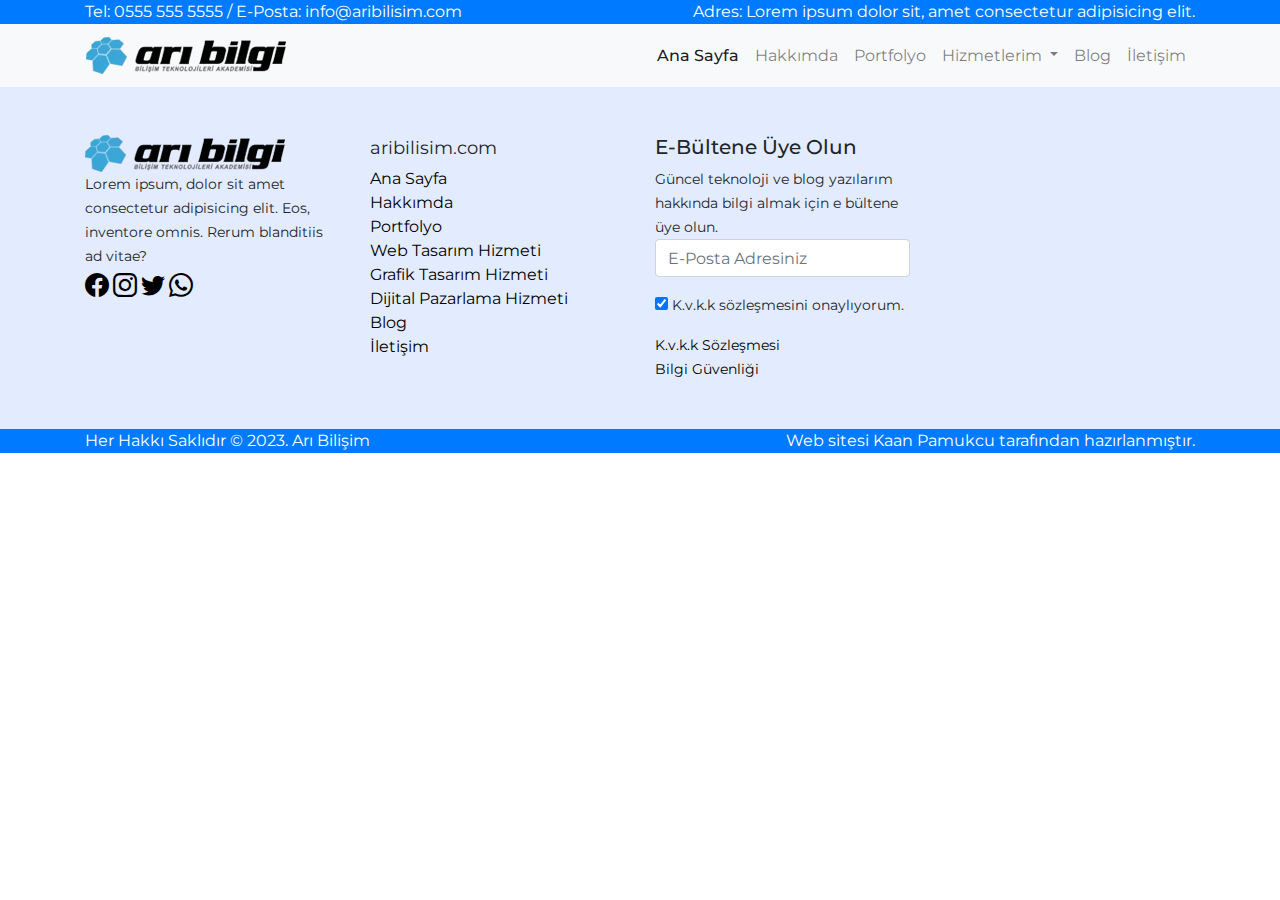
<file: sablon.html>
<!DOCTYPE html>
<html lang="tr">

<head>
    <meta charset="UTF-8">
    <meta http-equiv="X-UA-Compatible" content="IE=edge">
    <meta name="viewport" content="width=device-width, initial-scale=1.0">

    <!-- Css Files -->
    <link rel="stylesheet" href="css/bootstrap.min.css">
    <link rel="stylesheet" href="css/style.css">

    <title>Document</title>
</head>

<body>

    <!-- Header Section Start -->
    <header id="header">
        <div id="topHeader" class="bg-primary">
            <div class="container">
                <div class="row">
                    <div class="col-md-6 text-white">
                        Tel: <a href="tel:+905555555555" class="text-white text-decoration-none">0555 555 5555</a> / E-Posta: <a href="mailto:info@aribilisim.com" class="text-white text-decoration-none">info@aribilisim.com</a>
                    </div>
                    <div class="col-md-6 text-right text-white">
                        Adres: Lorem ipsum dolor sit, amet consectetur adipisicing elit.
                    </div>
                </div>
            </div>
        </div>
        <div id="menu" class="bg-light">
            <div class="container">
                <div class="row">
                    <div class="col-12 px-0">
                        <nav class="navbar navbar-expand-lg navbar-light">
                            <a class="navbar-brand" href="index.html">
                                <img src="img/ari-bilisim-logo-200x37.webp" alt="Arı Bilisim Logo">
                            </a>
                            <button class="navbar-toggler" type="button" data-toggle="collapse" data-target="#navbarNavDropdown" aria-controls="navbarNavDropdown" aria-expanded="false" aria-label="Toggle navigation">
                              <span class="navbar-toggler-icon"></span>
                            </button>
                            <div class="collapse navbar-collapse" id="navbarNavDropdown">
                                <ul class="navbar-nav ml-auto">
                                    <li class="nav-item active">
                                        <a class="nav-link" href="index.html">Ana Sayfa</a>
                                    </li>
                                    <li class="nav-item">
                                        <a class="nav-link" href="hakkimda.html">Hakkımda</a>
                                    </li>
                                    <li class="nav-item">
                                        <a class="nav-link" href="portfolyo.html">Portfolyo</a>
                                    </li>
                                    <li class="nav-item dropdown">
                                        <a class="nav-link dropdown-toggle" href="" role="button" data-toggle="dropdown" aria-expanded="false">
                                    Hizmetlerim
                                  </a>
                                        <div class="dropdown-menu">
                                            <a class="dropdown-item" href="web-tasarim-hizmeti.html">Web Tasarım Hizmeti</a>
                                            <a class="dropdown-item" href="grafik-tasarim-hizmeti.html">Grafik Tasarım Hizmeti</a>
                                            <a class="dropdown-item" href="dijital-pazarlama-hizmeti.html">Dijital Pazarlama Hizmeti</a>
                                        </div>
                                    </li>
                                    <li class="nav-item">
                                        <a class="nav-link" href="blog.html">Blog</a>
                                    </li>
                                    <li class="nav-item">
                                        <a class="nav-link" href="iletisim.html">İletişim</a>
                                    </li>
                                </ul>
                            </div>
                        </nav>
                    </div>
                </div>
            </div>
        </div>
    </header>
    <!-- Header Section End -->



    <!-- Footer Section Start -->
    <footer id="footer" class="py-5 bg-acikmavi">
        <div class="container">
            <div class="row">
                <div class="col-md-3">
                    <img src="img/ari-bilisim-logo-200x37.webp" alt="Arı Bilişim Logo"> <br>
                    <small>Lorem ipsum, dolor sit amet consectetur adipisicing elit. Eos, inventore omnis. Rerum blanditiis ad vitae?</small> <br>
                    <a href="https://www.facebook.com" target="blank"><i class="bi bi-facebook"></i></a>
                    <a href="https://www.instagram.com" target="blank"><i class="bi bi-instagram"></i></a>
                    <a href="https://www.twitter.com" target="blank"><i class="bi bi-twitter"></i></a>
                    <a href="https://wa.me/+905555555555" target="blank"><i class="bi bi-whatsapp"></i></a>
                </div>
                <div class="col-md-3">
                    <h5><small>aribilisim.com</small></h5>
                    <a href="index.html">Ana Sayfa</a><br>
                    <a href="hakkimda.html">Hakkımda</a><br>
                    <a href="portfolyo.html">Portfolyo</a><br>
                    <a href="web-tasarim-hizmeti.html">Web Tasarım Hizmeti</a><br>
                    <a href="grafik-tasarim-hizmeti.html">Grafik Tasarım Hizmeti</a><br>
                    <a href="dijital-pazarlama-hizmeti.html">Dijital Pazarlama Hizmeti</a><br>
                    <a href="blog.html">Blog</a><br>
                    <a href="iletisim.html">İletişim</a>
                </div>
                <div class="col-md-3">
                    <h5>E-Bültene Üye Olun</h5>
                    <small>Güncel teknoloji ve blog yazılarım hakkında bilgi almak için e bültene üye olun.</small>
                    <form action="" method="post">
                        <div class="form-group">
                            <input type="email" name="eposta" id="eposta" class="form-control" placeholder="E-Posta Adresiniz">
                        </div>
                        <div class="form-group">
                            <input type="checkbox" name="onay" id="onay" checked> <small>K.v.k.k sözleşmesini onaylıyorum.</small>
                        </div>
                    </form>
                    <a href="kvkk.html"><small>K.v.k.k Sözleşmesi</small></a> <br>
                    <a href="bilgi-guveligi.html"><small>Bilgi Güvenliği</small></a>
                </div>
                <div class="col-md-3">
                    <iframe src="https://www.google.com/maps/embed?pb=!1m18!1m12!1m3!1d3011.6498186223953!2d29.021535814782734!3d40.98914822855187!2m3!1f0!2f0!3f0!3m2!1i1024!2i768!4f13.1!3m3!1m2!1s0x14cab8679bfb3d31%3A0x7d75715e081dfa5c!2sAr%C4%B1%20Bilgi%20Bili%C5%9Fim%20Teknolojileri%20Akademisi%20(Kad%C4%B1k%C3%B6y%20%C5%9Eube)!5e0!3m2!1str!2str!4v1673375109157!5m2!1str!2str"
                        width="100%" height="100%" style="border:0;" allowfullscreen="" loading="lazy" referrerpolicy="no-referrer-when-downgrade"></iframe>
                </div>
            </div>
        </div>
    </footer>
    <section id="bottomFooter" class="bg-primary text-white">
        <div class="container">
            <div class="row">
                <div class="col-md-6">
                    Her Hakkı Saklıdır &copy; 2023. Arı Bilişim
                </div>
                <div class="col-md-6 text-right">
                    Web sitesi <a href="https://www.kaanpamukcu.com" class="text-white text-decoration-none">Kaan Pamukcu</a> tarafından hazırlanmıştır.
                </div>
            </div>
        </div>
    </section>
    <!-- Footer Section End -->




    <!-- Js Files (Jquery - Popper - Bootstrap.js) -->
    <script src="js/jquery.slim.min.js"></script>
    <script src="js/popper.min.js"></script>
    <script src="js/bootstrap.min.js"></script>
</body>

</html>
</file>
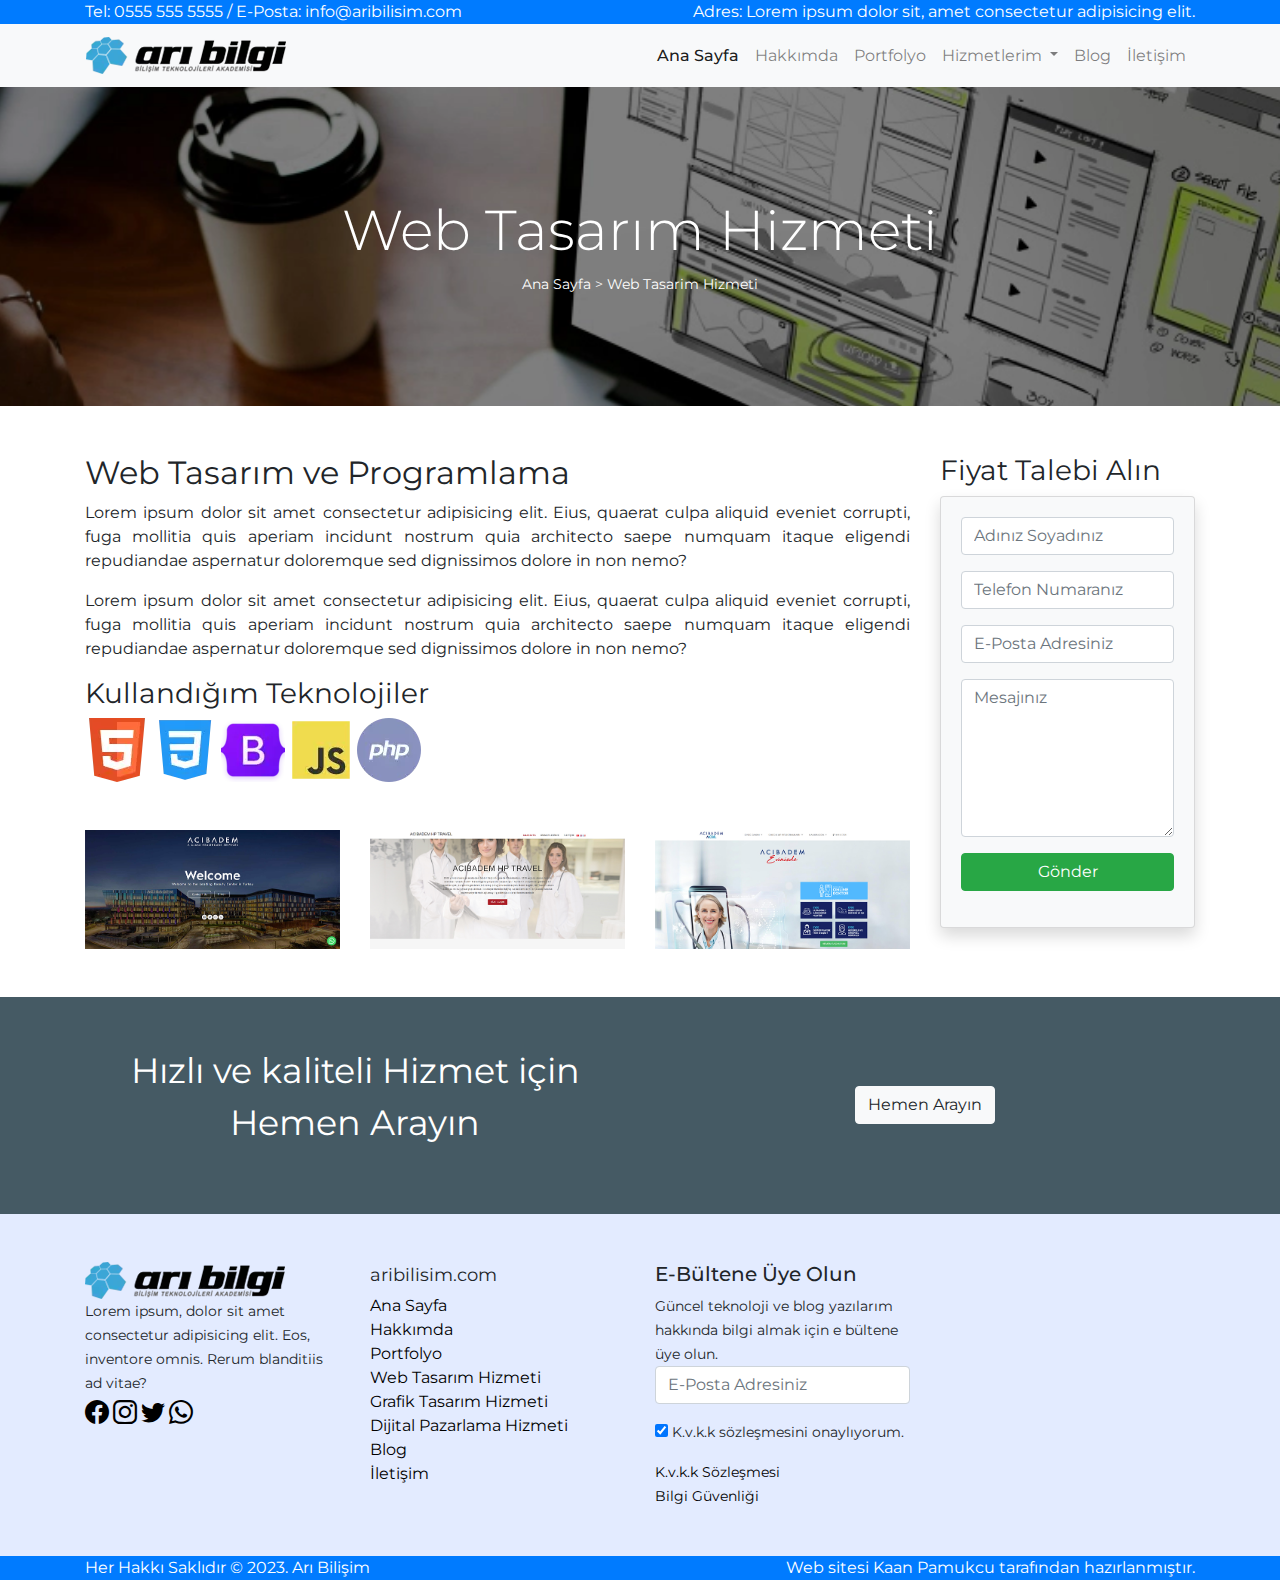
<file: web-tasarim-hizmeti.html>
<!DOCTYPE html>
<html lang="tr">

<head>
    <meta charset="UTF-8">
    <meta http-equiv="X-UA-Compatible" content="IE=edge">
    <meta name="viewport" content="width=device-width, initial-scale=1.0">
    <meta name="description" content="Güncel teknoloji alt yapısı ile responsive web sitesi tasarımı ve programlama hizmeti">

    <!-- Css Files -->
    <link rel="stylesheet" href="css/bootstrap.min.css">
    <link rel="stylesheet" href="css/style.css">

    <title>Arı Bilişim | Web Tasarım Hizmeti</title>
</head>

<body>

    <!-- Header Section Start -->
    <header id="header">
        <div id="topHeader" class="bg-primary">
            <div class="container">
                <div class="row">
                    <div class="col-md-6 text-white">
                        Tel: <a href="tel:+905555555555" class="text-white text-decoration-none">0555 555 5555</a> / E-Posta: <a href="mailto:info@aribilisim.com" class="text-white text-decoration-none">info@aribilisim.com</a>
                    </div>
                    <div class="col-md-6 text-right text-white">
                        Adres: Lorem ipsum dolor sit, amet consectetur adipisicing elit.
                    </div>
                </div>
            </div>
        </div>
        <div id="menu" class="bg-light">
            <div class="container">
                <div class="row">
                    <div class="col-12 px-0">
                        <nav class="navbar navbar-expand-lg navbar-light">
                            <a class="navbar-brand" href="index.html">
                                <img src="img/ari-bilisim-logo-200x37.webp" alt="Arı Bilisim Logo">
                            </a>
                            <button class="navbar-toggler" type="button" data-toggle="collapse" data-target="#navbarNavDropdown" aria-controls="navbarNavDropdown" aria-expanded="false" aria-label="Toggle navigation">
                              <span class="navbar-toggler-icon"></span>
                            </button>
                            <div class="collapse navbar-collapse" id="navbarNavDropdown">
                                <ul class="navbar-nav ml-auto">
                                    <li class="nav-item active">
                                        <a class="nav-link" href="index.html">Ana Sayfa</a>
                                    </li>
                                    <li class="nav-item">
                                        <a class="nav-link" href="hakkimda.html">Hakkımda</a>
                                    </li>
                                    <li class="nav-item">
                                        <a class="nav-link" href="portfolyo.html">Portfolyo</a>
                                    </li>
                                    <li class="nav-item dropdown">
                                        <a class="nav-link dropdown-toggle" href="" role="button" data-toggle="dropdown" aria-expanded="false">
                                    Hizmetlerim
                                  </a>
                                        <div class="dropdown-menu">
                                            <a class="dropdown-item" href="web-tasarim-hizmeti.html">Web Tasarım Hizmeti</a>
                                            <a class="dropdown-item" href="grafik-tasarim-hizmeti.html">Grafik Tasarım Hizmeti</a>
                                            <a class="dropdown-item" href="dijital-pazarlama-hizmeti.html">Dijital Pazarlama Hizmeti</a>
                                        </div>
                                    </li>
                                    <li class="nav-item">
                                        <a class="nav-link" href="blog.html">Blog</a>
                                    </li>
                                    <li class="nav-item">
                                        <a class="nav-link" href="iletisim.html">İletişim</a>
                                    </li>
                                </ul>
                            </div>
                        </nav>
                    </div>
                </div>
            </div>
        </div>
    </header>
    <!-- Header Section End -->

    <!-- Banner Section Start -->
    <section class="banner" style="background-image: url(img/web-tasarim-hizmeti-1000x540.webp);">
        <div class="container">
            <div class="row">
                <div class="col-12">
                    <h1 class="display-4">Web Tasarım Hizmeti</h1>
                    <small><a href="index.html">Ana Sayfa</a> > Web Tasarim Hizmeti</small>
                </div>
            </div>
        </div>
    </section>
    <!-- Banner Section End -->

    <!-- Content Section Start -->
    <section class="content py-5">
        <div class="container">
            <div class="row">
                <div class="col-md-9 text-justify">
                    <h2>Web Tasarım ve Programlama</h2>
                    <p>Lorem ipsum dolor sit amet consectetur adipisicing elit. Eius, quaerat culpa aliquid eveniet corrupti, fuga mollitia quis aperiam incidunt nostrum quia architecto saepe numquam itaque eligendi repudiandae aspernatur doloremque sed
                        dignissimos dolore in non nemo?</p>
                    <p>Lorem ipsum dolor sit amet consectetur adipisicing elit. Eius, quaerat culpa aliquid eveniet corrupti, fuga mollitia quis aperiam incidunt nostrum quia architecto saepe numquam itaque eligendi repudiandae aspernatur doloremque sed
                        dignissimos dolore in non nemo?</p>
                    <h3>Kullandığım Teknolojiler</h3>
                    <img src="img/html5-64x64.webp" alt="Html 5">
                    <img src="img/css3.webp" alt="Css3">
                    <img src="img/bootstrap-64x64.webp" alt="Bootstrap">
                    <img src="img/javascript-64x64.webp" alt="JavaScript">
                    <img src="img/php-64x64.webp" alt="Php">
                    <div class="row mt-5">
                        <div class="col-md-4">
                            <!-- Button trigger modal -->
                            <img src="img/foto (1).jpg" alt="Proje 1" data-toggle="modal" data-target="#modal1" class="img-fluid">

                            <!-- Modal -->
                            <div class="modal fade" id="modal1" tabindex="-1" aria-labelledby="modal1" aria-hidden="true">
                                <div class="modal-dialog modal-lg">
                                    <div class="modal-content">
                                        <div class="modal-header">
                                            <h5 class="modal-title" id="modal1">www.site1.com</h5>
                                            <button type="button" class="close" data-dismiss="modal" aria-label="Close">
                    <span aria-hidden="true">&times;</span>
                  </button>
                                        </div>
                                        <div class="modal-body">
                                            <img src="img/foto (1).jpg" alt="Proje 1" class="w-100">
                                        </div>
                                        <div class="modal-footer">
                                            <div class="row">
                                                <div class="col-md-4">
                                                    <b>Proje Adı:</b> Proje 1 <br>
                                                    <b>Proje Türü:</b> Kurumsal
                                                </div>
                                                <div class="col-md-4">
                                                    <b>Teknoloji:</b> Html,Css,Php <br>
                                                    <b>Tema:</b> Özel Tema
                                                </div>
                                                <div class="col-md-4">
                                                    <b>Konu:</b> Lorem ipsum, dolor sit amet consectetur adipisicing. <br>
                                                    <a href="" target="_blank">Siteyi Ziyret Et</a>
                                                </div>
                                            </div>
                                        </div>
                                    </div>
                                </div>
                            </div>
                        </div>
                        <div class="col-md-4">
                            <!-- Button trigger modal -->
                            <img src="img/foto (2).jpg" alt="Proje 2" data-toggle="modal" data-target="#modal2" class="img-fluid">

                            <!-- Modal -->
                            <div class="modal fade" id="modal2" tabindex="-1" aria-labelledby="modal2" aria-hidden="true">
                                <div class="modal-dialog modal-lg">
                                    <div class="modal-content">
                                        <div class="modal-header">
                                            <h5 class="modal-title" id="modal2">www.site2.com</h5>
                                            <button type="button" class="close" data-dismiss="modal" aria-label="Close">
                                        <span aria-hidden="true">&times;</span>
                                      </button>
                                        </div>
                                        <div class="modal-body">
                                            <img src="img/foto (2).jpg" alt="Proje 1" class="w-100">
                                        </div>
                                        <div class="modal-footer">
                                            <div class="row">
                                                <div class="col-md-4">
                                                    <b>Proje Adı:</b> Proje 2 <br>
                                                    <b>Proje Türü:</b> Kurumsal
                                                </div>
                                                <div class="col-md-4">
                                                    <b>Teknoloji:</b> Html,Css,Php <br>
                                                    <b>Tema:</b> Özel Tema
                                                </div>
                                                <div class="col-md-4">
                                                    <b>Konu:</b> Lorem ipsum, dolor sit amet consectetur adipisicing. <br>
                                                    <a href="" target="_blank">Siteyi Ziyret Et</a>
                                                </div>
                                            </div>
                                        </div>
                                    </div>
                                </div>
                            </div>
                        </div>
                        <div class="col-md-4">
                            <!-- Button trigger modal -->
                            <img src="img/foto (3).jpg" alt="Proje 3" data-toggle="modal" data-target="#modal3" class="img-fluid">

                            <!-- Modal -->
                            <div class="modal fade" id="modal3" tabindex="-1" aria-labelledby="modal3" aria-hidden="true">
                                <div class="modal-dialog modal-lg">
                                    <div class="modal-content">
                                        <div class="modal-header">
                                            <h5 class="modal-title" id="modal3">www.site1.com</h5>
                                            <button type="button" class="close" data-dismiss="modal" aria-label="Close">
                                        <span aria-hidden="true">&times;</span>
                                      </button>
                                        </div>
                                        <div class="modal-body">
                                            <img src="img/foto (3).jpg" alt="Proje 3" class="w-100">
                                        </div>
                                        <div class="modal-footer">
                                            <div class="row">
                                                <div class="col-md-4">
                                                    <b>Proje Adı:</b> Proje 3 <br>
                                                    <b>Proje Türü:</b> Kurumsal
                                                </div>
                                                <div class="col-md-4">
                                                    <b>Teknoloji:</b> Html,Css,Php <br>
                                                    <b>Tema:</b> Özel Tema
                                                </div>
                                                <div class="col-md-4">
                                                    <b>Konu:</b> Lorem ipsum, dolor sit amet consectetur adipisicing. <br>
                                                    <a href="" target="_blank">Siteyi Ziyret Et</a>
                                                </div>
                                            </div>
                                        </div>
                                    </div>
                                </div>
                            </div>
                        </div>
                    </div>
                </div>
                <div class="col-md-3">
                    <h3>Fiyat Talebi Alın</h3>
                    <div class="card bg-light shadow">
                        <div class="card-body">
                            <form action="" method="post">
                                <div class="form-group">
                                    <input type="text" name="adiniz" placeholder="Adınız Soyadınız" class="form-control" required>
                                </div>
                                <div class="form-group">
                                    <input type="tel" name="telefon" placeholder="Telefon Numaranız" class="form-control" required>
                                </div>
                                <div class="form-group">
                                    <input type="email" name="eposta" placeholder="E-Posta Adresiniz" class="form-control">
                                </div>
                                <div class="form-group">
                                    <textarea name="mesaj" placeholder="Mesajınız" rows="6" class="form-control"></textarea>
                                </div>
                                <div class="form-group">
                                    <input type="submit" value="Gönder" class="btn btn-success w-100" onclick="alert('Talebiniz tarafımıza ulaştı. En kısa zamanda size ulaşacağız.')">
                                </div>
                            </form>
                        </div>
                    </div>
                </div>
            </div>
        </div>
    </section>
    <!-- Content Section End -->

    <!-- Cta Section Start -->
    <section id="cta" class="bg-lacivert py-5 text-white text-center">
        <div class="container">
            <div class="row">
                <div class="col-md-6">
                    <p style="font-size:35px;">
                        Hızlı ve kaliteli Hizmet için <br> Hemen Arayın
                    </p>
                </div>
                <div class="col-md-6 my-auto">
                    <a href="tel:+905555555555" class="btn btn-light">Hemen Arayın</a>
                </div>
            </div>
        </div>
    </section>
    <!-- Cta Section End -->

    <!-- Footer Section Start -->
    <footer id="footer" class="py-5 bg-acikmavi">
        <div class="container">
            <div class="row">
                <div class="col-md-3">
                    <img src="img/ari-bilisim-logo-200x37.webp" alt="Arı Bilişim Logo"> <br>
                    <small>Lorem ipsum, dolor sit amet consectetur adipisicing elit. Eos, inventore omnis. Rerum blanditiis ad vitae?</small> <br>
                    <a href="https://www.facebook.com" target="blank"><i class="bi bi-facebook"></i></a>
                    <a href="https://www.instagram.com" target="blank"><i class="bi bi-instagram"></i></a>
                    <a href="https://www.twitter.com" target="blank"><i class="bi bi-twitter"></i></a>
                    <a href="https://wa.me/+905555555555" target="blank"><i class="bi bi-whatsapp"></i></a>
                </div>
                <div class="col-md-3">
                    <h5><small>aribilisim.com</small></h5>
                    <a href="index.html">Ana Sayfa</a><br>
                    <a href="hakkimda.html">Hakkımda</a><br>
                    <a href="portfolyo.html">Portfolyo</a><br>
                    <a href="web-tasarim-hizmeti.html">Web Tasarım Hizmeti</a><br>
                    <a href="grafik-tasarim-hizmeti.html">Grafik Tasarım Hizmeti</a><br>
                    <a href="dijital-pazarlama-hizmeti.html">Dijital Pazarlama Hizmeti</a><br>
                    <a href="blog.html">Blog</a><br>
                    <a href="iletisim.html">İletişim</a>
                </div>
                <div class="col-md-3">
                    <h5>E-Bültene Üye Olun</h5>
                    <small>Güncel teknoloji ve blog yazılarım hakkında bilgi almak için e bültene üye olun.</small>
                    <form action="" method="post">
                        <div class="form-group">
                            <input type="email" name="eposta" id="eposta" class="form-control" placeholder="E-Posta Adresiniz">
                        </div>
                        <div class="form-group">
                            <input type="checkbox" name="onay" id="onay" checked> <small>K.v.k.k sözleşmesini onaylıyorum.</small>
                        </div>
                    </form>
                    <a href="kvkk.html"><small>K.v.k.k Sözleşmesi</small></a> <br>
                    <a href="bilgi-guveligi.html"><small>Bilgi Güvenliği</small></a>
                </div>
                <div class="col-md-3">
                    <iframe src="https://www.google.com/maps/embed?pb=!1m18!1m12!1m3!1d3011.6498186223953!2d29.021535814782734!3d40.98914822855187!2m3!1f0!2f0!3f0!3m2!1i1024!2i768!4f13.1!3m3!1m2!1s0x14cab8679bfb3d31%3A0x7d75715e081dfa5c!2sAr%C4%B1%20Bilgi%20Bili%C5%9Fim%20Teknolojileri%20Akademisi%20(Kad%C4%B1k%C3%B6y%20%C5%9Eube)!5e0!3m2!1str!2str!4v1673375109157!5m2!1str!2str"
                        width="100%" height="100%" style="border:0;" allowfullscreen="" loading="lazy" referrerpolicy="no-referrer-when-downgrade"></iframe>
                </div>
            </div>
        </div>
    </footer>
    <section id="bottomFooter" class="bg-primary text-white">
        <div class="container">
            <div class="row">
                <div class="col-md-6">
                    Her Hakkı Saklıdır &copy; 2023. Arı Bilişim
                </div>
                <div class="col-md-6 text-right">
                    Web sitesi <a href="https://www.kaanpamukcu.com" class="text-white text-decoration-none">Kaan Pamukcu</a> tarafından hazırlanmıştır.
                </div>
            </div>
        </div>
    </section>
    <!-- Footer Section End -->




    <!-- Js Files (Jquery - Popper - Bootstrap.js) -->
    <script src="js/jquery.slim.min.js"></script>
    <script src="js/popper.min.js"></script>
    <script src="js/bootstrap.min.js"></script>
</body>

</html>
</file>
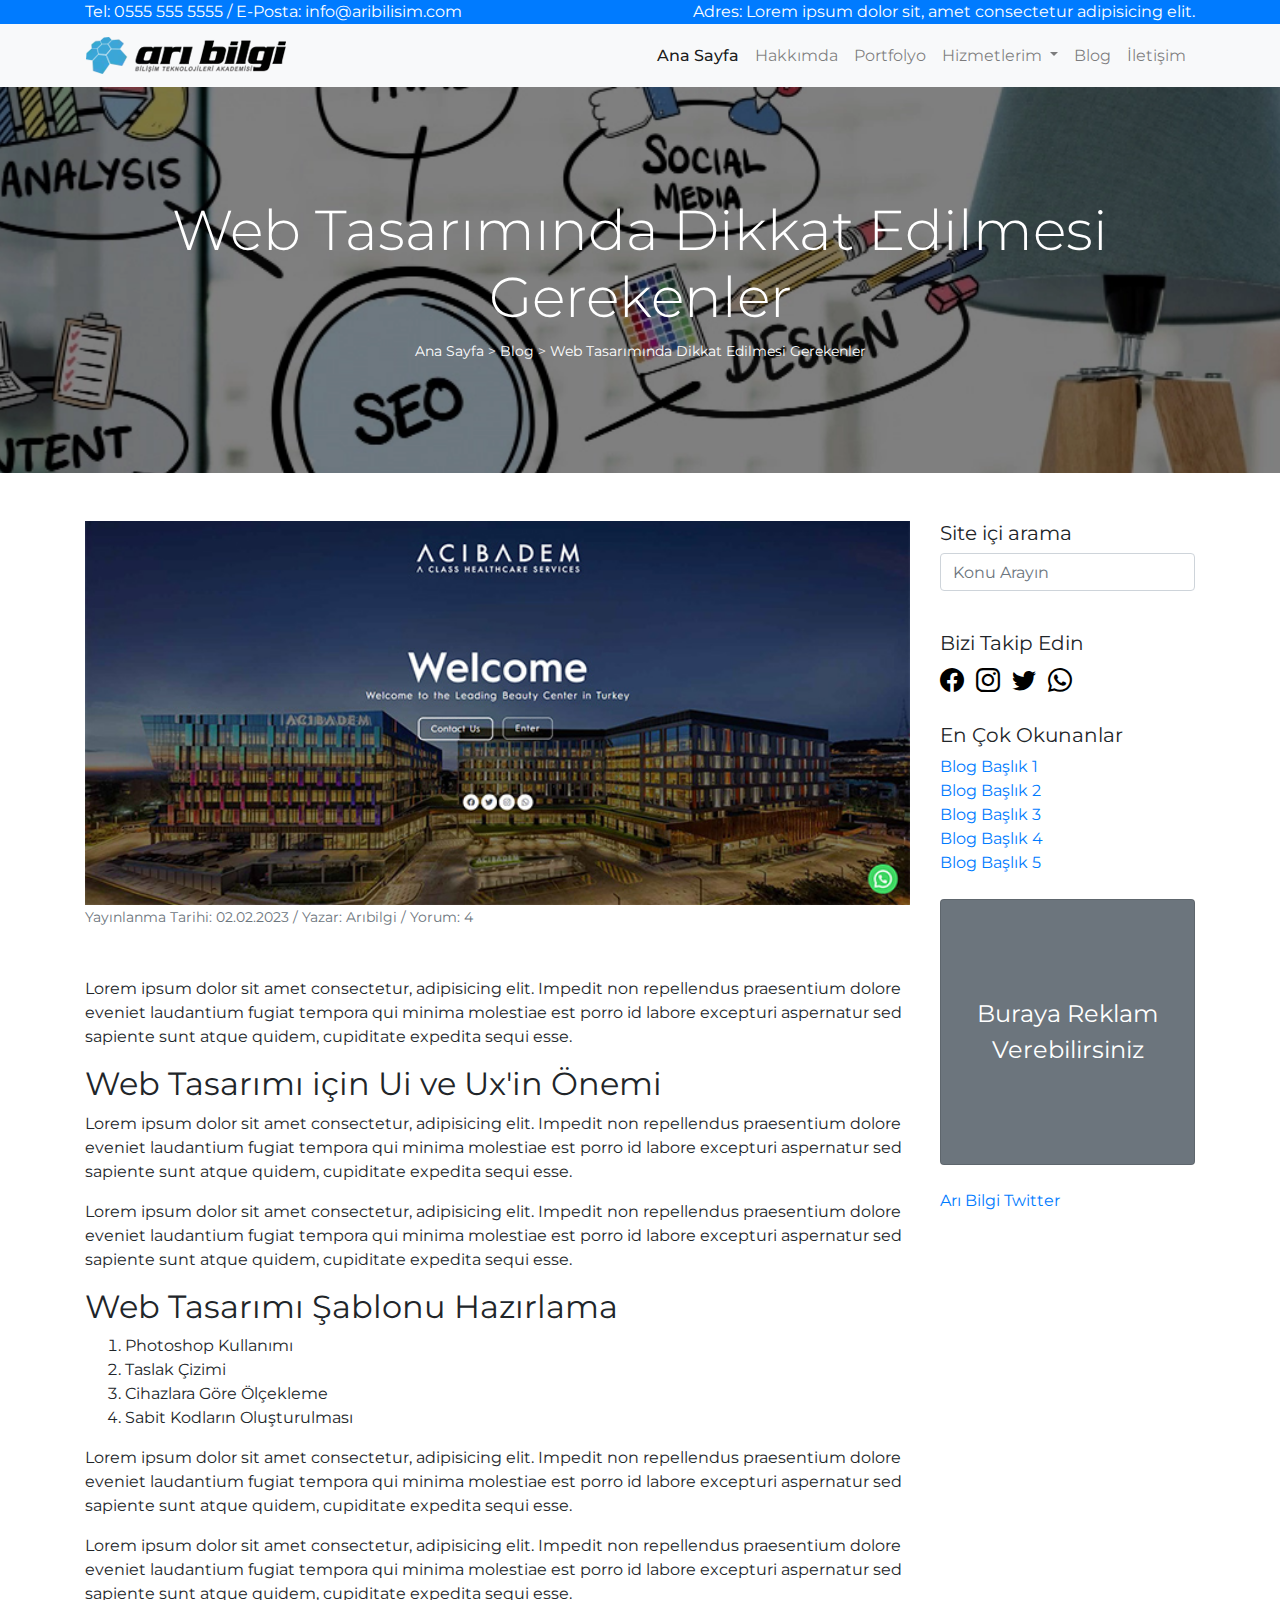
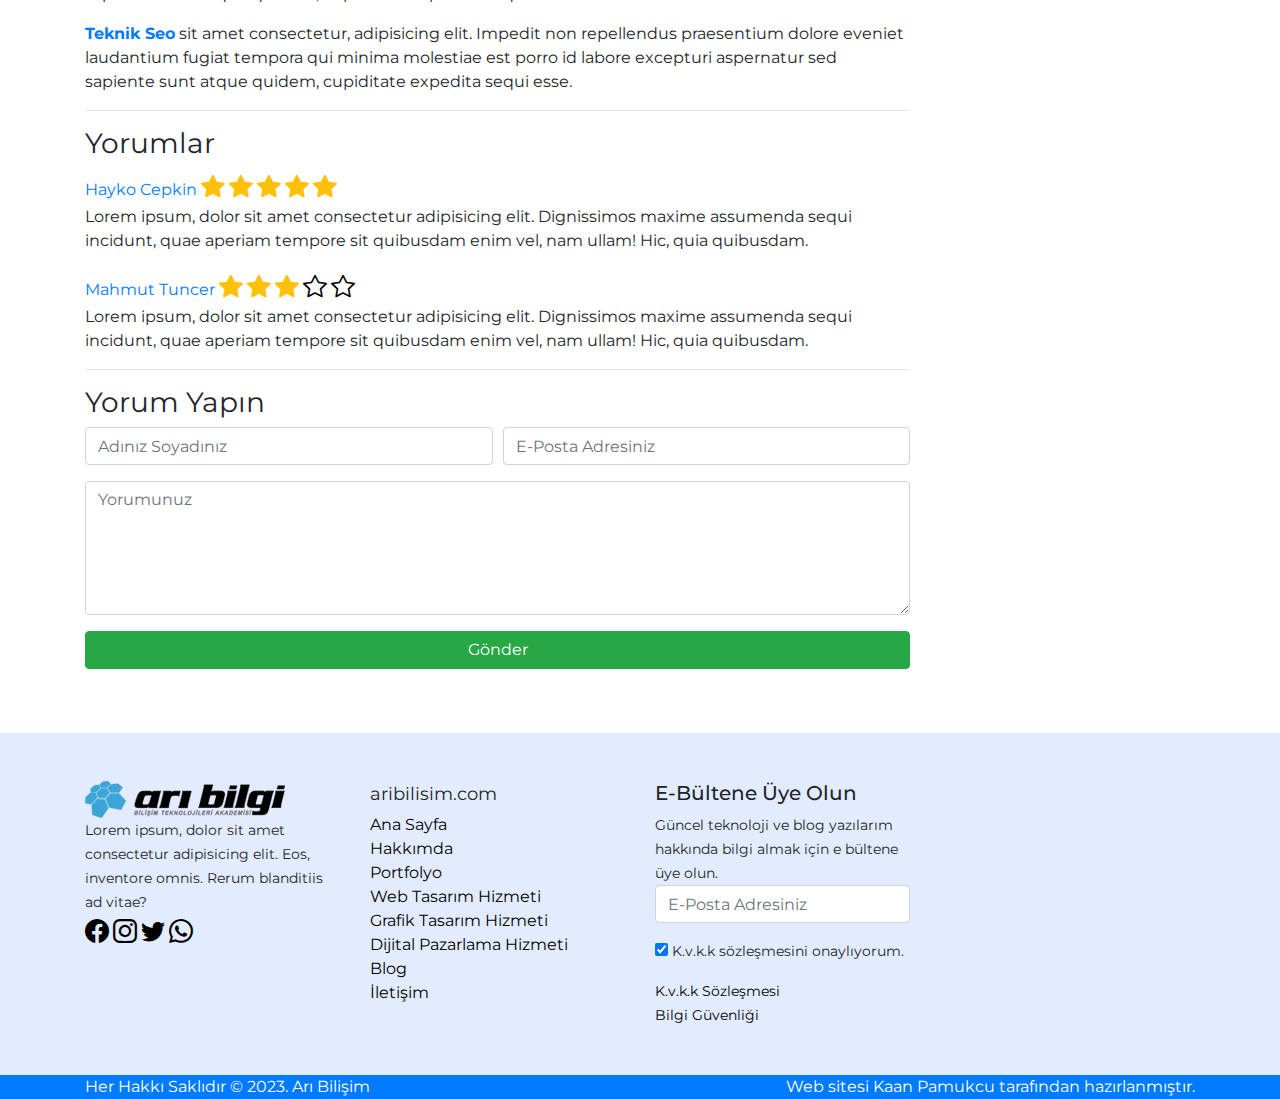
<file: web-tasariminda-dikkat-edilmesi-gerekenler.html>
<!DOCTYPE html>
<html lang="tr">

<head>
    <meta charset="UTF-8">
    <meta http-equiv="X-UA-Compatible" content="IE=edge">
    <meta name="viewport" content="width=device-width, initial-scale=1.0">
    <meta name="description" content="Web tasarımı yapılırken dikkat edilmesi gereken tüm unsurlar ve ayrıntılı açıklamaları">

    <!-- Css Files -->
    <link rel="stylesheet" href="css/bootstrap.min.css">
    <link rel="stylesheet" href="css/style.css">

    <title>Arı Bilişim | Web Tasarımında Dikkat Edilmesi Gerekenler</title>
</head>

<body>

    <!-- Header Section Start -->
    <header id="header">
        <div id="topHeader" class="bg-primary">
            <div class="container">
                <div class="row">
                    <div class="col-md-6 text-white">
                        Tel: <a href="tel:+905555555555" class="text-white text-decoration-none">0555 555 5555</a> / E-Posta: <a href="mailto:info@aribilisim.com" class="text-white text-decoration-none">info@aribilisim.com</a>
                    </div>
                    <div class="col-md-6 text-right text-white">
                        Adres: Lorem ipsum dolor sit, amet consectetur adipisicing elit.
                    </div>
                </div>
            </div>
        </div>
        <div id="menu" class="bg-light">
            <div class="container">
                <div class="row">
                    <div class="col-12 px-0">
                        <nav class="navbar navbar-expand-lg navbar-light">
                            <a class="navbar-brand" href="index.html">
                                <img src="img/ari-bilisim-logo-200x37.webp" alt="Arı Bilisim Logo">
                            </a>
                            <button class="navbar-toggler" type="button" data-toggle="collapse" data-target="#navbarNavDropdown" aria-controls="navbarNavDropdown" aria-expanded="false" aria-label="Toggle navigation">
                              <span class="navbar-toggler-icon"></span>
                            </button>
                            <div class="collapse navbar-collapse" id="navbarNavDropdown">
                                <ul class="navbar-nav ml-auto">
                                    <li class="nav-item active">
                                        <a class="nav-link" href="index.html">Ana Sayfa</a>
                                    </li>
                                    <li class="nav-item">
                                        <a class="nav-link" href="hakkimda.html">Hakkımda</a>
                                    </li>
                                    <li class="nav-item">
                                        <a class="nav-link" href="portfolyo.html">Portfolyo</a>
                                    </li>
                                    <li class="nav-item dropdown">
                                        <a class="nav-link dropdown-toggle" href="" role="button" data-toggle="dropdown" aria-expanded="false">
                                    Hizmetlerim
                                  </a>
                                        <div class="dropdown-menu">
                                            <a class="dropdown-item" href="web-tasarim-hizmeti.html">Web Tasarım Hizmeti</a>
                                            <a class="dropdown-item" href="grafik-tasarim-hizmeti.html">Grafik Tasarım Hizmeti</a>
                                            <a class="dropdown-item" href="dijital-pazarlama-hizmeti.html">Dijital Pazarlama Hizmeti</a>
                                        </div>
                                    </li>
                                    <li class="nav-item">
                                        <a class="nav-link" href="blog.html">Blog</a>
                                    </li>
                                    <li class="nav-item">
                                        <a class="nav-link" href="iletisim.html">İletişim</a>
                                    </li>
                                </ul>
                            </div>
                        </nav>
                    </div>
                </div>
            </div>
        </div>
    </header>
    <!-- Header Section End -->

    <!-- Banner Section Start -->
    <section class="banner" style="background-image: url(img/dijital-pazarlama-hizmeti-1000x540.webp);">
        <div class="container">
            <div class="row">
                <div class="col-12">
                    <h1 class="display-4">Web Tasarımında Dikkat Edilmesi Gerekenler</h1>
                    <small><a href="index.html">Ana Sayfa</a> > <a href="blog.html">Blog</a> > Web Tasarımında Dikkat Edilmesi Gerekenler</small>
                </div>
            </div>
        </div>
    </section>
    <!-- Banner Section End -->

    <!-- Article Section start -->
    <section id="makale" class="py-5">
        <div class="container">
            <div class="row">
                <div class="col-md-9">
                    <main>
                        <article>
                            <img src="img/foto (1).jpg" alt="Web Tasarımında Dikkat Edilmesi Gerekenler" class="w-100">
                            <small class="text-muted">
                                Yayınlanma Tarihi: 02.02.2023 / Yazar: Arıbilgi / Yorum: 4
                            </small>
                            <div class="mt-5">
                                <p>Lorem ipsum dolor sit amet consectetur, adipisicing elit. Impedit non repellendus praesentium dolore eveniet laudantium fugiat tempora qui minima molestiae est porro id labore excepturi aspernatur sed sapiente sunt atque
                                    quidem, cupiditate expedita sequi esse.</p>
                                <h2>Web Tasarımı için Ui ve Ux'in Önemi</h2>
                                <p>Lorem ipsum dolor sit amet consectetur, adipisicing elit. Impedit non repellendus praesentium dolore eveniet laudantium fugiat tempora qui minima molestiae est porro id labore excepturi aspernatur sed sapiente sunt atque
                                    quidem, cupiditate expedita sequi esse.</p>
                                <p>Lorem ipsum dolor sit amet consectetur, adipisicing elit. Impedit non repellendus praesentium dolore eveniet laudantium fugiat tempora qui minima molestiae est porro id labore excepturi aspernatur sed sapiente sunt atque
                                    quidem, cupiditate expedita sequi esse.</p>
                                <h2>Web Tasarımı Şablonu Hazırlama</h2>
                                <ol>
                                    <li>Photoshop Kullanımı</li>
                                    <li>Taslak Çizimi</li>
                                    <li>Cihazlara Göre Ölçekleme</li>
                                    <li>Sabit Kodların Oluşturulması</li>
                                </ol>
                                <p>Lorem ipsum dolor sit amet consectetur, adipisicing elit. Impedit non repellendus praesentium dolore eveniet laudantium fugiat tempora qui minima molestiae est porro id labore excepturi aspernatur sed sapiente sunt atque
                                    quidem, cupiditate expedita sequi esse.</p>
                                <p>Lorem ipsum dolor sit amet consectetur, adipisicing elit. Impedit non repellendus praesentium dolore eveniet laudantium fugiat tempora qui minima molestiae est porro id labore excepturi aspernatur sed sapiente sunt atque
                                    quidem, cupiditate expedita sequi esse.</p>
                                <p> <strong><a href="teknik-seo.html">Teknik Seo</a></strong> sit amet consectetur, adipisicing elit. Impedit non repellendus praesentium dolore eveniet laudantium fugiat tempora qui minima molestiae est porro id labore excepturi
                                    aspernatur sed sapiente sunt atque quidem, cupiditate expedita sequi esse.</p>
                            </div>
                        </article>
                    </main>
                    <hr>
                    <div>
                        <h3>Yorumlar</h3>
                        <a href="">Hayko Cepkin</a>
                        <i class="bi bi-star-fill text-warning"></i>
                        <i class="bi bi-star-fill text-warning"></i>
                        <i class="bi bi-star-fill text-warning"></i>
                        <i class="bi bi-star-fill text-warning"></i>
                        <i class="bi bi-star-fill text-warning"></i> <br>
                        <p>Lorem ipsum, dolor sit amet consectetur adipisicing elit. Dignissimos maxime assumenda sequi incidunt, quae aperiam tempore sit quibusdam enim vel, nam ullam! Hic, quia quibusdam.</p>
                        <a href="">Mahmut Tuncer</a>
                        <i class="bi bi-star-fill text-warning"></i>
                        <i class="bi bi-star-fill text-warning"></i>
                        <i class="bi bi-star-fill text-warning"></i>
                        <i class="bi bi-star"></i>
                        <i class="bi bi-star"></i> <br>
                        <p>Lorem ipsum, dolor sit amet consectetur adipisicing elit. Dignissimos maxime assumenda sequi incidunt, quae aperiam tempore sit quibusdam enim vel, nam ullam! Hic, quia quibusdam.</p>
                    </div>
                    <hr>
                    <h3>Yorum Yapın</h3>
                    <form action="" method="post" class="form-row">
                        <div class="col-md-6">
                            <div class="form-group">
                                <input type="text" name="isim" placeholder="Adınız Soyadınız" class="form-control">
                            </div>
                        </div>
                        <div class="col-md-6">
                            <div class="form-group">
                                <input type="email" name="eposta" placeholder="E-Posta Adresiniz" class="form-control">
                            </div>
                        </div>
                        <div class="col-12">
                            <div class="form-group">
                                <textarea name="yorum" placeholder="Yorumunuz" rows="5" class="form-control"></textarea>
                            </div>
                        </div>
                        <div class="col-12">
                            <div class="form-group">
                                <input type="submit" value="Gönder" class="btn btn-success w-100">
                            </div>
                        </div>
                    </form>
                </div>
                <div class="col-md-3">
                    <aside>
                        <div class="row">
                            <div class="col-12">
                                <h3>Site içi arama</h3>
                                <form method="get">
                                    <div class="form-group">
                                        <input type="search" name="siteArama" placeholder="Konu Arayın" class="form-control">
                                    </div>
                                </form>
                            </div>
                        </div>
                        <div class="row my-4">
                            <div class="col-12">
                                <h3>Bizi Takip Edin</h3>
                                <a href="https://www.facebook.com" target="blank"><i class="bi bi-facebook"></i></a>
                                <a href="https://www.instagram.com" target="blank"><i class="bi bi-instagram mx-2"></i></a>
                                <a href="https://www.twitter.com" target="blank"><i class="bi bi-twitter"></i></a>
                                <a href="https://wa.me/+905555555555" target="blank"><i class="bi bi-whatsapp mx-2"></i></a>
                            </div>
                        </div>
                        <div class="row">
                            <div class="col-12">
                                <h3>En Çok Okunanlar</h3>
                                <a href="">Blog Başlık 1</a> <br>
                                <a href="">Blog Başlık 2</a> <br>
                                <a href="">Blog Başlık 3</a> <br>
                                <a href="">Blog Başlık 4</a> <br>
                                <a href="">Blog Başlık 5</a>
                            </div>
                        </div>
                        <div class="row my-4">
                            <div class="col-12 text-white text-center">
                                <div class="card py-5 bg-secondary">
                                    <div class="card-body py-5">
                                        <span style="font-size:24px;">Buraya Reklam Verebilirsiniz</span>
                                    </div>
                                </div>
                            </div>
                        </div>
                        <div class="row">
                            <div class="col-12">
                                <a class="twitter-timeline" data-height="340" href="https://twitter.com/aribilgi?ref_src=twsrc%5Etfw">Arı Bilgi Twitter</a>
                                <script async src="https://platform.twitter.com/widgets.js" charset="utf-8"></script>
                            </div>
                        </div>
                    </aside>
                </div>
            </div>
        </div>
    </section>
    <!-- Article Section end -->

    <!-- Footer Section Start -->
    <footer id="footer" class="py-5 bg-acikmavi">
        <div class="container">
            <div class="row">
                <div class="col-md-3">
                    <img src="img/ari-bilisim-logo-200x37.webp" alt="Arı Bilişim Logo"> <br>
                    <small>Lorem ipsum, dolor sit amet consectetur adipisicing elit. Eos, inventore omnis. Rerum blanditiis ad vitae?</small> <br>
                    <a href="https://www.facebook.com" target="blank"><i class="bi bi-facebook"></i></a>
                    <a href="https://www.instagram.com" target="blank"><i class="bi bi-instagram"></i></a>
                    <a href="https://www.twitter.com" target="blank"><i class="bi bi-twitter"></i></a>
                    <a href="https://wa.me/+905555555555" target="blank"><i class="bi bi-whatsapp"></i></a>
                </div>
                <div class="col-md-3">
                    <h5><small>aribilisim.com</small></h5>
                    <a href="index.html">Ana Sayfa</a><br>
                    <a href="hakkimda.html">Hakkımda</a><br>
                    <a href="portfolyo.html">Portfolyo</a><br>
                    <a href="web-tasarim-hizmeti.html">Web Tasarım Hizmeti</a><br>
                    <a href="grafik-tasarim-hizmeti.html">Grafik Tasarım Hizmeti</a><br>
                    <a href="dijital-pazarlama-hizmeti.html">Dijital Pazarlama Hizmeti</a><br>
                    <a href="blog.html">Blog</a><br>
                    <a href="iletisim.html">İletişim</a>
                </div>
                <div class="col-md-3">
                    <h5>E-Bültene Üye Olun</h5>
                    <small>Güncel teknoloji ve blog yazılarım hakkında bilgi almak için e bültene üye olun.</small>
                    <form action="" method="post">
                        <div class="form-group">
                            <input type="email" name="eposta" id="eposta" class="form-control" placeholder="E-Posta Adresiniz">
                        </div>
                        <div class="form-group">
                            <input type="checkbox" name="onay" id="onay" checked> <small>K.v.k.k sözleşmesini onaylıyorum.</small>
                        </div>
                    </form>
                    <a href="kvkk.html"><small>K.v.k.k Sözleşmesi</small></a> <br>
                    <a href="bilgi-guveligi.html"><small>Bilgi Güvenliği</small></a>
                </div>
                <div class="col-md-3">
                    <iframe src="https://www.google.com/maps/embed?pb=!1m18!1m12!1m3!1d3011.6498186223953!2d29.021535814782734!3d40.98914822855187!2m3!1f0!2f0!3f0!3m2!1i1024!2i768!4f13.1!3m3!1m2!1s0x14cab8679bfb3d31%3A0x7d75715e081dfa5c!2sAr%C4%B1%20Bilgi%20Bili%C5%9Fim%20Teknolojileri%20Akademisi%20(Kad%C4%B1k%C3%B6y%20%C5%9Eube)!5e0!3m2!1str!2str!4v1673375109157!5m2!1str!2str"
                        width="100%" height="100%" style="border:0;" allowfullscreen="" loading="lazy" referrerpolicy="no-referrer-when-downgrade"></iframe>
                </div>
            </div>
        </div>
    </footer>
    <section id="bottomFooter" class="bg-primary text-white">
        <div class="container">
            <div class="row">
                <div class="col-md-6">
                    Her Hakkı Saklıdır &copy; 2023. Arı Bilişim
                </div>
                <div class="col-md-6 text-right">
                    Web sitesi <a href="https://www.kaanpamukcu.com" class="text-white text-decoration-none">Kaan Pamukcu</a> tarafından hazırlanmıştır.
                </div>
            </div>
        </div>
    </section>
    <!-- Footer Section End -->




    <!-- Js Files (Jquery - Popper - Bootstrap.js) -->
    <script src="js/jquery.slim.min.js"></script>
    <script src="js/popper.min.js"></script>
    <script src="js/bootstrap.min.js"></script>
</body>

</html>
</file>
<file: css/style.css>
@import url('https://fonts.googleapis.com/css2?family=Montserrat:wght@300;400;500&display=swap');
@import url("https://cdn.jsdelivr.net/npm/bootstrap-icons@1.10.3/font/bootstrap-icons.css");
* {
    font-family: 'Montserrat', sans-serif;
    scroll-behavior: smooth;
    /* Scroll'un daha yavaş ilerlemesini sağlar */
}

#webProjeleri img,
#grafikProjeleri img,
#dijProjeleri img {
    cursor: pointer;
    /* Link olmayan nesnelerin üzerine mouse ile gelince click işareti çıkarır */
}

h1,
h2,
h3 {
    font-weight: 400;
}

aside h3 {
    font-size: 20px;
}

.bi {
    font-size: 24px;
    color: #000;
}

#info .bi{
    font-size: 30px;
}

.bg-acikmavi {
    background-color: #e3ebff;
}

#footer a, #info a {
    color: #000;
    text-decoration: none;
}

#services h2 {
    font-size: 23px;
}

.bg-lacivert {
    background-color: #455A64;
}

#article h2 {
    font-size: 24px;
    font-weight: 400;
}

.banner {
    text-align: center;
    padding: 110px 0px;
    background-position: center center;
    background-size: cover;
    background-repeat: no-repeat;
    background-attachment: fixed;
    /* background görsel sabitlenir. paralax efekt */
    color: #fff;
}

.banner a {
    text-decoration: none;
    color: #fff
}

.bg-orange {
    background-color: #FF9966;
}

.bg-purple {
    background-color: #993399;
}

.nav-link:hover {
    color: #007bff !important;
    transition: .9s;
}

.active {
    font-weight: 500;
}

@media (max-width:768px){

    #topHeader, #topHeader .text-right, #bottomFooter, #bottomFooter .text-right{
        font-size:13px;
        text-align: center !important;
    }

    #mainBanner .col-md-6:nth-child(2){
        margin-top: 30px;
    }

    #services .col-md-4:nth-child(2){
        margin:30px 0px;
    }
}
</file>
